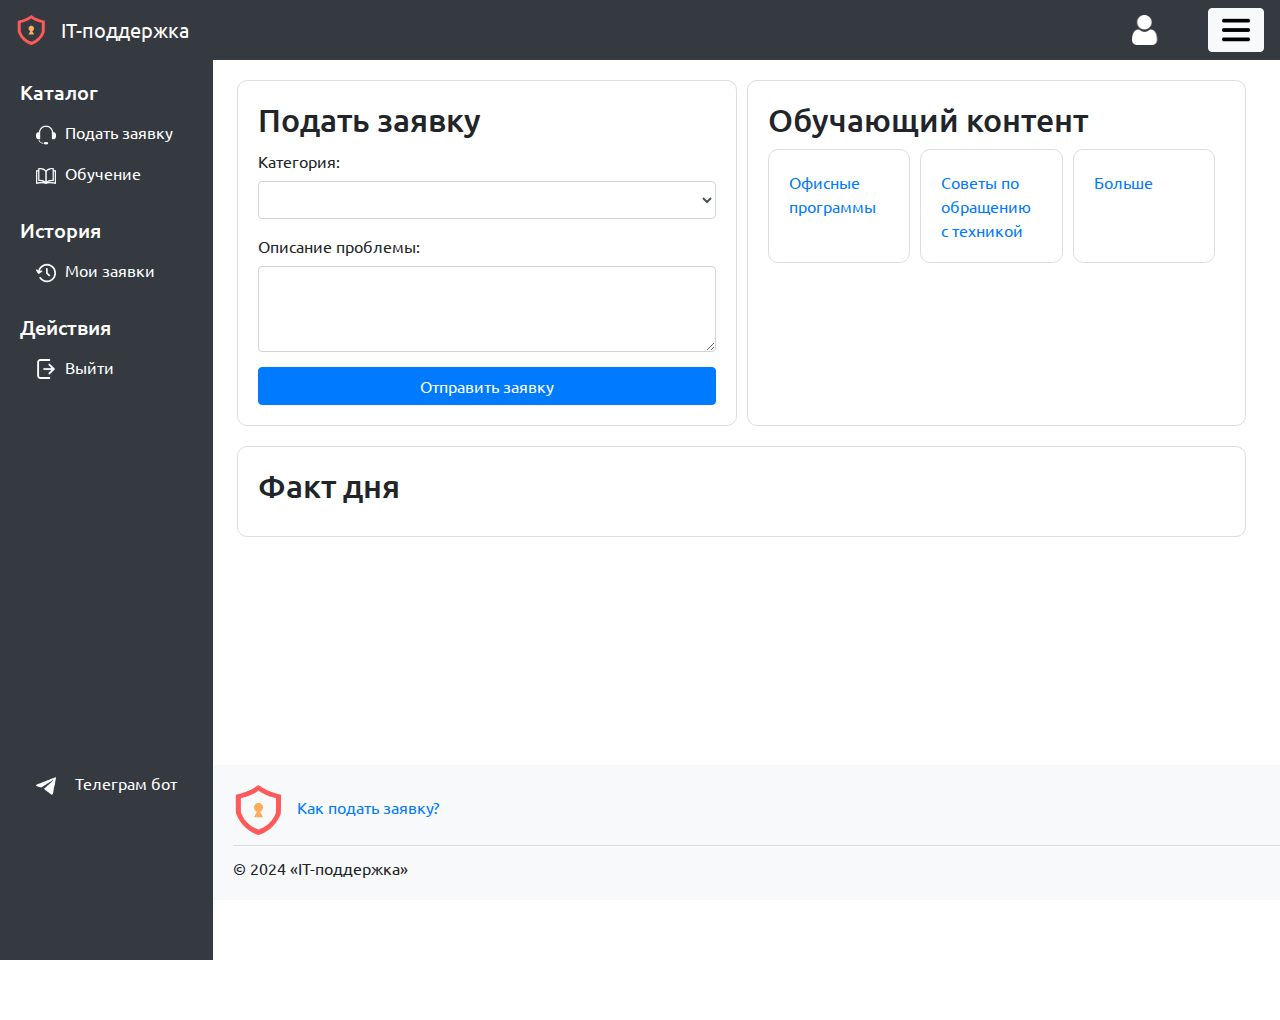
<file: index.html>
<!DOCTYPE html>
<html lang="ru">

<head>
    <meta charset="UTF-8">
    <meta name="viewport" content="width=device-width, initial-scale=1, shrink-to-fit=no">
    <link rel="icon" href="images/itlogo.ico" type="image/x-icon">
    <title>IT-Поддержка</title>
    <!-- Подключаем Bootstrap CSS -->
    <link rel="stylesheet" href="https://stackpath.bootstrapcdn.com/bootstrap/4.5.2/css/bootstrap.min.css">

    <style>
        @import url('https://fonts.googleapis.com/css2?family=Ubuntu:ital,wght@0,300;0,400;0,500;0,700;1,300;1,400;1,500;1,700&display=swap');

        body {
            font-family: "Ubuntu", sans-serif;
            margin-bottom: 60px;
        }

        #sidebar,
        #content {
            padding: 20px;
        }

        #sidebar {
            z-index: 0;
            /* Уменьшаем z-index для бокового меню */
        }


        #content {
            padding: 20px;
            margin-bottom: -60px;
            /* Выберите подходящее значение отрицательного отступа */
        }


        #content {
            margin-bottom: -60px;
            /* Выберите подходящее значение отрицательного отступа */
        }

        #sidebar {
            background-color: #343a40;
            color: #fff;
            height: 100vh;
            z-index: 1;
        }

        #sidebar a {
            color: #fff;
            text-decoration: none;
        }

        .tile-container {
            display: flex;
            justify-content: space-between;
            margin-bottom: 20px;
        }

        .tile {
            flex: 1;
            border: 1px solid #ddd;
            padding: 20px;
            margin-right: 10px;
            border-radius: 10px;
            transition: background-color 0.3s ease-in-out;
        }

        .tile:hover {
            background-color: #f8f9fa;
        }

        .tile h2 {
            margin-bottom: 10px;
        }

        .tile form {
            display: flex;
            flex-direction: column;
        }

        .tile .form-group {
            margin-bottom: 15px;
        }

        .tile .btn-primary {
            width: 100%;
        }

        #navbarNav {
            display: flex;
            align-items: center;
        }

        .navbar-brand img {
            margin-right: 10px;
        }

        #quickActionBtn {
            margin-left: 20px;
        }

        .quick-action-modal {
            margin-top: 60px;
        }

        .quick-action-modal .modal-dialog {
            width: 250px;
        }

        .quick-action-modal .modal-content {
            padding: 15px;
        }

        footer {
            text-align: center;
            padding: 20px;
            background-color: #f8f9fa;
            position: fixed;
            bottom: 0;
            width: 100%;
            z-index: 1;
        }

        .footer-logo img {
            width: 30px;
            height: 30px;
            margin-right: 10px;
        }

        .footer-text {
            margin-bottom: 0;
        }

        .social-logo img {
            width: 30px;
            height: 30px;
            margin-right: 10px;
        }

        .footer-logo-big img {
            width: 50px;
            height: 50px;
            margin-right: 10px;
        }

        .footer-separator {
            border-top: 1px solid #ddd;
            margin: 10px 0;
        }

        footer {
            margin-left: -24px;
            text-align: left;
        }

        .modal-h {
            margin-top: 40px;
            text-align: center;
            margin-left: 10px;
        }

        .service {
            margin-top: 23.5rem;
        }

        .service_img {
            margin-right: 10px;
        }

        .nav-item span {
            margin-left: 5px;
        }

        .modal-body img {
            align-items: center;
            display: block;
            margin: auto;
        }

        .modal-body p {
            text-align: center;
        }

        #quickActionModal .list-group-item {
            margin: 5px;
            /* Отступ между элементами */
            border-radius: 5px;
            background-color: #f8f9fa;
            /* Цвет фона */
        }

        .modal-dialog h7 {
            margin-left: 10px;
        }

        .inq {
            min-width: 45%;
        }

        .cont {
            min-width: 45%;
        }

        .fact {
            min-width: 40%;
        }

        .tile-container {
            display: flex;
            flex-wrap: wrap;
        }

        .tile.fact {
            width: 100%;
            margin-top: 20px;
        }

        .next-fact-btn {
            float: right;
            margin-top: 1%;
        }

        .fact-content {
            font-size: 18px;
        }
        
    </style>
</head>

<body>

    <!-- Панель навигации -->
    <nav class="navbar navbar-expand-lg navbar-dark bg-dark">
        <a class="navbar-brand" href="index.html">
            <img src="/images/itlogo.svg" width="30" height="30" class="d-inline-block align-top" alt="Logo">
            IT-поддержка
        </a>

        <div class="collapse navbar-collapse justify-content-end" id="navbarNav">
            <a class="navbar-brand" href="#">
                <img src="/images/user.png" width="30" height="30" class="d-inline-block align-top" alt="Logo">
            </a>
            <button class="btn btn-light" id="quickActionBtn" data-toggle="modal" data-target="#quickActionModal">
                <img src="/images/more.png" width="30" height="30" class="d-inline-block align-top">
            </button>
        </div>
    </nav>

    <!-- Модальное окно для быстродействия -->
    <div class="modal fade" id="quickActionModal" tabindex="-1" role="dialog" aria-labelledby="quickActionModalLabel"
        aria-hidden="true">
        <div class="modal-dialog" role="document">
            <div class="modal-content">
                <div class="modal-header">
                    <h5 class="modal-title" id="quickActionModalLabel">Каталог действий</h5>
                    <button type="button" class="close" data-dismiss="modal" aria-label="Close">
                        <span aria-hidden="true">&times;</span>
                    </button>
                </div>
                <div class="modal-body">
                    <h7 class="modal-h">Действия</h7>
                    <ul class="list-group">
                        <li class="list-group-item"><a href="podatZayavku.html">Подать заявку</a></li>
                        <li class="list-group-item"><a href="content.html">Обучающий контент</a></li>
                    </ul>

                    <h7 class="modal-h">История</h7>
                    <ul class="list-group">
                        <li class="list-group-item"><a href="moiZayavki.html">Мои заявки</a></li>
                    </ul>
                    <h7 class="modal-h">Действия</h7>
                    <ul class="list-group">
                        <li class="list-group-item" id="logout"><a href="#">Выйти</a></li>
                    </ul>


                </div>
            </div>
        </div>
    </div>

    <div class="container-fluid">
        <div class="row">
            <!-- Боковое меню -->
            <nav id="sidebar" class="col-md-3 col-lg-2 d-md-block bg-dark sidebar">
                <div class="sidebar-sticky">
                    <h5>Каталог</h5>
                    <ul class="nav flex-column">
                        <li class="nav-item">
                            <a class="nav-link" href="podatZayavku.html">
                                <img src="/images/support.png" alt="Application Icon" width="20" height="20">
                                <span>Подать заявку</span>
                            </a>
                        </li>
                        <li class="nav-item">
                            <a class="nav-link" href="content.html">
                                <img src="/images/books.png" alt="Content Icon" lass="service_img" width="20"
                                    height="20">
                                <span>Обучение</span>
                            </a>
                        </li>
                    </ul>
                    <br>
                    <h5>История</h5>
                    <ul class="nav flex-column">
                        <li class="nav-item">
                            <a class="nav-link" href="moiZayavki.html">
                                <img src="/images/history.png" alt="Application Icon" lass="service_img" width="20"
                                    height="20">
                                <span>Мои заявки</span>
                            </a>
                        </li>
                    </ul>
                    <br>
                    <h5>Действия</h5>
                    <ul class="nav flex-column">
                        <li class="nav-item" id="logout">
                            <a class="nav-link" href="#">
                                <img src="/images/logout.png" alt="Application Icon" lass="service_img" width="20"
                                    height="20">
                                <span>Выйти</span>
                            </a>
                        </li>
                    </ul>

                    <div class="service">
                        <ul class="nav flex-column">
                            <li class="nav-item" id="telegram">
                                <!-- Добавляем атрибут data-toggle и data-target для вызова модального окна -->
                                <a class="nav-link" href="#" data-toggle="modal" data-target="#telegramModal">
                                    <img src="/images/telegram.png" alt="Application Icon" class="service_img"
                                        width="20" height="20">
                                    <span>Телеграм бот</span>
                                </a>
                            </li>
                        </ul>
                    </div>

                </div>
            </nav>

            <main role="main" class="col-md-9 ml-sm-auto col-lg-10 px-md-4" id="content">
                <div class="tile-container">
                    <div class="tile inq">
                        <form id="inquiryForm">
                            <h2>Подать заявку</h2>
                            <div class="form-group">
                                <label for="category">Категория:</label>
                                <select class="form-control" id="category" name="category" required>
                                    <!-- Опции категорий будут добавлены динамически с помощью JavaScript -->
                                </select>
                            </div>
                            <div class="form-group">
                                <label for="description">Описание проблемы:</label>
                                <textarea class="form-control" id="description" name="description" rows="3"
                                    required></textarea>
                            </div>
                            <button type="submit" class="btn btn-primary">Отправить заявку</button>
                        </form>
                    </div>

                    <div class="tile cont">
                        <h2>Обучающий контент</h2>
                        <div class="tile-container">
                            <div class="tile">
                                <a href="content.html">Офисные программы</a>
                            </div>
                            <div class="tile">
                                <a href="content.html">Советы по обращению с техникой</a>
                            </div>
                            <div class="tile">
                                <a href="content.html">Больше</a>
                            </div>
                        </div>
                    </div>

                    <div class="tile fact">
                        <h2>Факт дня</h2>
                        <div class="fact-content">
                            <!-- Здесь будет выводиться факт -->
                        </div>
                        <!-- <button class="btn btn-primary next-fact-btn">Следующий факт</button> -->
                    </div>

                    <footer>
                        <div class="footer-logo-big">
                            <img src="/images/itlogo.svg" alt="IT-поддержка">
                            <a href="kakPodatZayavku.html">Как подать заявку?</a>
                        </div>
                        <hr class="footer-separator">
                        <p class="footer-text">© 2024 «IT-поддержка»</p>
                    </footer>

                </div>
            </main>
        </div>
    </div>

    <!-- Модальное окно для QR-кода -->
    <div class="modal fade" id="telegramModal" tabindex="-1" role="dialog" aria-labelledby="telegramModalLabel"
        aria-hidden="true">
        <div class="modal-dialog" role="document">
            <div class="modal-content">
                <div class="modal-header">
                    <h5 class="modal-title" id="telegramModalLabel">Телеграм бот</h5>
                    <button type="button" class="close" data-dismiss="modal" aria-label="Close">
                        <span aria-hidden="true">&times;</span>
                    </button>
                </div>
                <div class="modal-body">
                    <!-- Вставьте изображение с QR-кодом здесь -->
                    <img src="/images/qr.jpg" alt="Telegram QR Code" width="300" height="300">
                    <!-- Ссылка на телеграм бота -->
                    <p>Сканируйте QR-код или перейдите по <a href="https://t.me/+bvxKRrGHxlphNGMy"
                            target="_blank">ссылке</a></p>
                </div>
            </div>
        </div>
    </div>

    <script src="https://code.jquery.com/jquery-3.5.1.min.js"></script>
    <script>
        // Функция для получения токена пользователя
        function getUserToken() {
            console.log(localStorage.getItem('userToken'));
            return localStorage.getItem('userToken');
            // return "eyJhbGciOiJIUzI1NiIsInR5cCI6IkpXVCJ9.eyJpZCI6ImU2Y2IxNjI2LTE2NjEtNDgxMC05Y2FhLTJlN2Y1YmViMmIyMyIsInJvbGUiOiJVc2VyIiwiaWF0IjoxNzExMjk4OTI1LCJleHAiOjE3MTEzMDI1MjV9.GWfCtPGIDasOhWmZ46toaV8_HXtOVdGtlruTu6KrpbA";
        }

        $(document).ready(function () {
            // Загрузка значений категорий из API и добавление их в выпадающий список
            $.ajax({
                url: "http://localhost:3000/inquiry/category",
                type: "GET",
                headers: {
                    "Authorization": "Bearer " + getUserToken()
                },
                success: function (data) {
                    var categorySelect = $("#category");
                    $.each(data, function (key, value) {
                        // Преобразуем значение категории в русский язык
                        var russianCategory = getCategoryName(key);
                        categorySelect.append("<option value='" + key + "'>" + russianCategory + "</option>");
                    });
                },
                error: function (xhr, status, error) {
                    console.error("Failed to fetch categories:", error);
                }
            });

            function getCategoryName(category) {
                switch (category) {
                    case "WebsiteError":
                        return "Сбой работы страниц на сайте";
                    case "ApplicationError":
                        return "Сбой работы в мобильном приложении";
                    case "Analytic":
                        return "Создать или изменить аналитический отчет";
                    case "WebsiteQuestion":
                        return "Вопрос по работе сайта";
                    case "ApplicationQuestion":
                        return "Вопрос по работе мобильного приложения";
                    case "NewFeature":
                        return "Нужна новая функция";
                    case "Other":
                        return "Прочие вопросы";
                    default:
                        return category;
                }
            }

            // Обработчик отправки формы
            $("#inquiryForm").submit(function (event) {
                event.preventDefault(); // Предотвращаем стандартное поведение отправки формы

                // Получаем значения полей формы
                var category = $("#category").val();
                var description = $("#description").val();

                // Отправляем запрос на создание заявки
                $.ajax({
                    url: "http://localhost:3000/inquiry",
                    type: "POST",
                    headers: {
                        "Authorization": "Bearer " + getUserToken(),
                        "Content-Type": "application/json"
                    },
                    data: JSON.stringify({
                        "category": category,
                        "content": description
                    }),
                    success: function (response) {
                        alert("Заявка успешно создана:", response);
                    },
                    error: function (xhr, status, error) {
                        console.error("Failed to create inquiry:", error);
                    }
                });
            });
            $(document).ready(function () {
                // Обработчик клика на элемент списка "Выйти"
                $('#logout').click(function (event) {
                    event.preventDefault();

                    // Отправляем запрос на выход из аккаунта
                    $.ajax({
                        url: 'http://localhost:3000/auth/logout',
                        type: 'POST',
                        headers: {
                            "Authorization": "Bearer " + getUserToken()
                        },
                        success: function (response) {
                            // Перенаправляем пользователя на страницу авторизации
                            window.location.href = 'login.html';
                        },
                        error: function (xhr, status, error) {
                            console.error("Failed to logout:", error);
                        }
                    });
                });
            });


            $(document).ready(function () {
                // Обработчик клика на ссылку "Выйти"
                $('#logout a').click(function (event) {
                    event.preventDefault();

                    // Отправляем запрос на выход из аккаунта
                    $.ajax({
                        url: 'http://localhost:3000/auth/logout',
                        type: 'POST',
                        headers: {
                            "Authorization": "Bearer " + getUserToken()
                        },
                        success: function (response) {
                            // Перенаправляем пользователя на страницу авторизации
                            window.location.href = 'login.html';
                        },
                        error: function (xhr, status, error) {
                            console.error("Failed to logout:", error);
                        }
                    });
                });
            });

        });


        $(document).ready(function () {
            // Проверяем, является ли пользователь администратором
            var userRole = localStorage.getItem('userRole');
            if (userRole === 'Admin') {
                // Если пользователь администратор, то добавляем обработчик клика на иконку пользователя
                $('.navbar-brand img').click(function () {
                    window.location.href = 'AdminPanel.html';
                });
            }
        });

        // Функция для перенаправления на страницу login.html
        function redirectToLogin() {
            window.location.href = 'login.html';
        }

        // Обработчик ошибки AJAX-запроса
        $(document).ajaxError(function (event, xhr, settings, error) {
            // Проверяем, если ошибка "Unauthorized", то перенаправляем на страницу login.html
            if (xhr.status === 401) {
                console.error('Unauthorized: Redirecting to login page');
                redirectToLogin();
            }
        });

    </script>

    <script defer>

        
        $(document).ready(function () {
            var apiKey = 'pQuIZTTtL/FnFWzcsI78yA==UG66L5OXr8ZSAIuT';

            async function loadFact() {
                try {
                    const response = await fetch('https://api.api-ninjas.com/v1/facts', {
                        headers: {
                            'X-Api-Key': apiKey // Используйте ваш API ключ здесь
                        }
                    });
                    const result = await response.json();

                    // Проверяем, что результат не пустой и содержит факт
                    if (result && result.length > 0 && result[0].fact) {
                        const fact = result[0].fact;

                        // Переводим факт на русский язык
                        const translatedFact = await translateText(fact);

                        // Выводим переведенный факт
                        $('.fact-content').text(translatedFact);
                    } else {
                        console.error('Error: Fact not found in response');
                    }
                } catch (error) {
                    console.error('Error loading fact:', error);
                }
            }


            // Функция для перевода текста
            async function translateText(text) {
                const langpair = 'en|ru'; // Переводим с английского на русский
                try {
                    const response = await fetch(`https://api.mymemory.translated.net/get?q=${encodeURIComponent(text)}&langpair=${langpair}`);
                    const data = await response.json();
                    return data.responseData.translatedText;
                } catch (error) {
                    console.error('Error translating text:', error);
                    return text; // Возвращаем исходный текст в случае ошибки
                }
            }

            // Загрузка факта при загрузке страницы
            loadFact();

            // Обработчик клика по кнопке "Следующий факт"
            $('.next-fact-btn').click(function () {
                loadFact(); // Загружаем новый факт при клике
            });

            // Обработчик клика по контейнеру "Факт дня"
            $('.tile.fact').click(function () {
                loadFact(); // Загружаем новый факт при клике на контейнер
            });

        });

    </script>

    <!-- Подключаем Bootstrap JS -->
    <script src="https://cdn.jsdelivr.net/npm/@popperjs/core@2.9.3/dist/umd/popper.min.js"></script>
    <script src="https://stackpath.bootstrapcdn.com/bootstrap/4.5.2/js/bootstrap.min.js"></script>

</body>

</html>
</file>
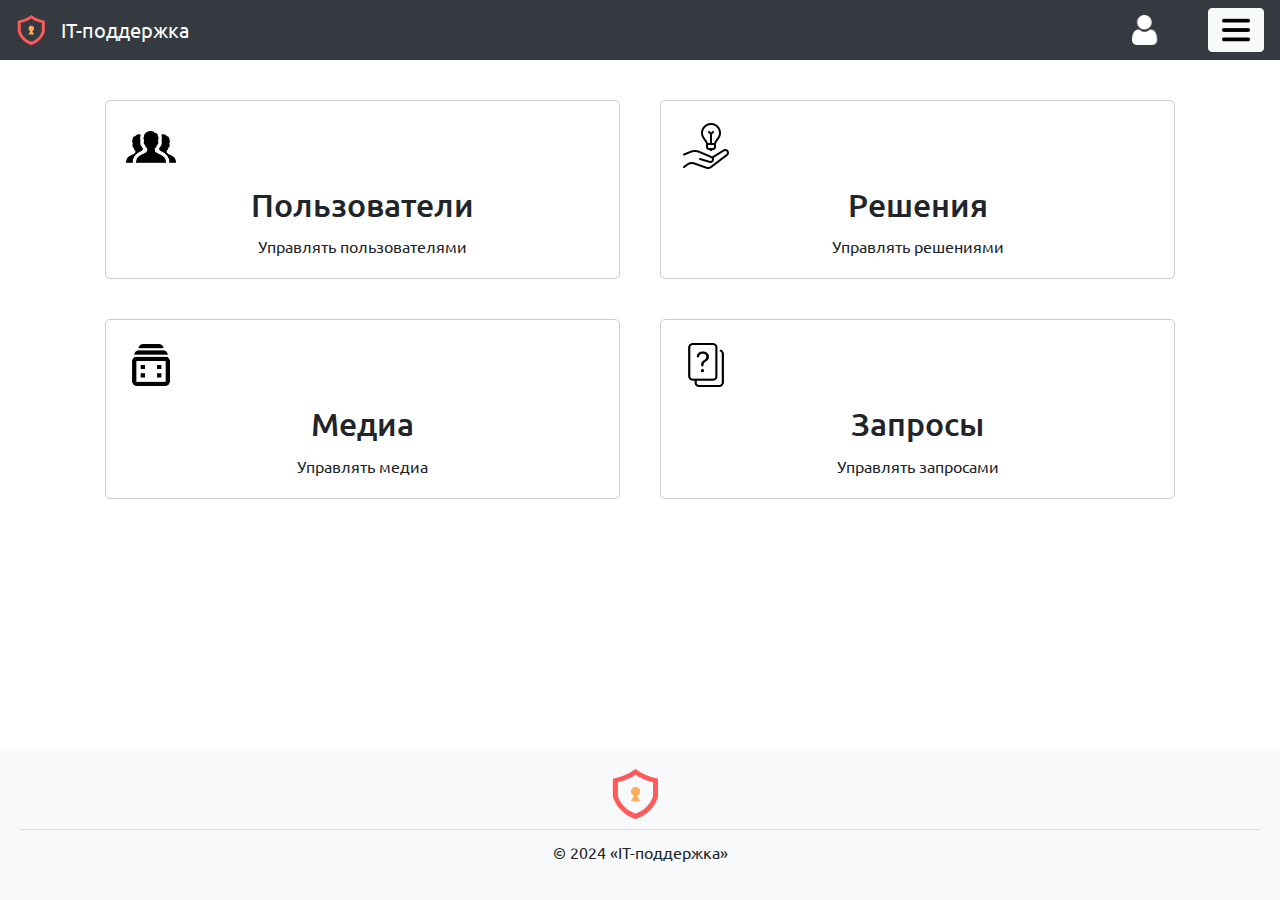
<file: AdminPanel.html>
<!DOCTYPE html>
<html lang="ru">

<head>
    <meta charset="UTF-8">
    <meta name="viewport" content="width=device-width, initial-scale=1, shrink-to-fit=no">
    <link rel="icon" href="images/itlogo.ico" type="image/x-icon">
    <title>IT-Поддержка</title>
    <!-- Подключаем Bootstrap CSS -->
    <link rel="stylesheet" href="https://stackpath.bootstrapcdn.com/bootstrap/4.5.2/css/bootstrap.min.css">

    <style>
        @import url('https://fonts.googleapis.com/css2?family=Ubuntu:ital,wght@0,300;0,400;0,500;0,700;1,300;1,400;1,500;1,700&display=swap');


        body {
            font-family: "Ubuntu", sans-serif;
            margin-bottom: 60px;
        }

        #sidebar,
        #content {
            padding: 20px;
        }

        #sidebar {
            z-index: 0;
            /* Уменьшаем z-index для бокового меню */
        }

        #content {
            padding: 20px;
            margin-bottom: -60px;
        }

        #sidebar {
            background-color: #343a40;
            color: #fff;
            height: 100vh;
            z-index: 1;
        }

        #sidebar a {
            color: #fff;
            text-decoration: none;
        }

        .tile-container {
            display: flex;
            justify-content: space-between;
            margin-bottom: 20px;
        }

        .tile {
            margin-left: auto;
            margin-right: auto;
            margin-top: 8%;
            max-width: 700px;
            flex: 1;
            border: 1px solid #ddd;
            padding: 20px;
            border-radius: 10px;
            transition: background-color 0.3s ease-in-out;
            display: flex;
            flex-direction: column;
            align-items: center;
            justify-content: center;
        }

        .tile:hover {
            background-color: #f8f9fa;
        }

        .tile h2 {
            margin-bottom: 10px;
        }

        .tile p {
            margin-bottom: 20px;
        }

        .tile form {
            display: flex;
            flex-direction: column;
            width: 100%;
        }

        .tile .form-group {
            margin-bottom: 15px;
        }

        .tile .btn-primary {
            width: 100%;
        }

        #navbarNav {
            display: flex;
            align-items: center;
        }

        .navbar-brand img {
            margin-right: 10px;
        }

        #quickActionBtn {
            margin-left: 20px;
        }

        .quick-action-modal {
            margin-top: 60px;
        }

        .quick-action-modal .modal-dialog {
            width: 250px;
        }

        .quick-action-modal .modal-content {
            padding: 15px;
        }

        footer {
            text-align: center;
            padding: 20px;
            background-color: #f8f9fa;
            position: fixed;
            bottom: 0;
            width: 100%;
            z-index: 1;
        }

        .footer-logo-big img {
            width: 50px;
            height: 50px;
            margin-right: 10px;
        }

        .footer-separator {
            border-top: 1px solid #ddd;
            margin: 10px 0;
        }

        .card {
            width: 300px;
            margin: 20px;
            padding: 20px;
            border: 1px solid #ccc;
            border-radius: 5px;
            text-align: center;
            cursor: pointer;
            transition: box-shadow 0.3s ease-in-out;
        }

        .card:hover {
            box-shadow: 0 0 10px rgba(0, 0, 0, 0.2);
        }

        .container {
            display: flex;
            /* Изменение выравнивания элементов по верхнему краю */
            flex-wrap: wrap;
            margin-top: 20px;
            justify-content: space-between;
            /* Распределение элементов равномерно по контейнеру */
            align-items: flex-start;
            /* Выравнивание элементов по верхнему краю */

        }

        .card {
            flex-basis: calc(50% - 40px);
            /* Определяем начальный размер элемента */
            margin-bottom: 20px;
            /* Добавляем отступ снизу для разделения на два ряда */
            padding: 20px;
            border: 1px solid #ccc;
            border-radius: 5px;
            text-align: center;
            cursor: pointer;
            transition: box-shadow 0.3s ease-in-out;
            box-sizing: border-box;
            /* Учитываем padding и border в размере элемента */
        }

        @media (max-width: 768px) {
            .card {
                flex-basis: calc(100% - 40px);
                /* Для мобильных устройств карточки будут занимать всю ширину */
            }
        }

        .card:hover {
            box-shadow: 0 0 10px rgba(0, 0, 0, 0.2);
        }

        .card-icon {
            width: 50px;
            height: 50px;
            margin-bottom: 15px;
        }

        .card-content h2 {
            margin-bottom: 10px;
        }

        .card-content p {
            margin-bottom: 0;
        }

        #quickActionModal .list-group-item {
            margin: 5px;
            /* Отступ между элементами */
            border-radius: 5px;
            background-color: #f8f9fa;
            /* Цвет фона */
        }

        .modal-dialog h7 {
            margin-left: 10px;
        }
    </style>
</head>

<body>

    <!-- Панель навигации -->
    <nav class="navbar navbar-expand-lg navbar-dark bg-dark">
        <a class="navbar-brand" href="index.html">
            <img src="/images/itlogo.svg" width="30" height="30" class="d-inline-block align-top" alt="Logo">
            IT-поддержка
        </a>

        <div class="collapse navbar-collapse justify-content-end" id="navbarNav">
            <a class="navbar-brand" href="#">
                <img src="/images/user.png" width="30" height="30" class="d-inline-block align-top" alt="Logo">
            </a>
            <button class="btn btn-light" id="quickActionBtn" data-toggle="modal" data-target="#quickActionModal">
                <img src="/images/more.png" width="30" height="30" class="d-inline-block align-top">
            </button>
        </div>
    </nav>

    <!-- Модальное окно для быстродействия -->
    <div class="modal fade" id="quickActionModal" tabindex="-1" role="dialog" aria-labelledby="quickActionModalLabel"
        aria-hidden="true">
        <div class="modal-dialog" role="document">
            <div class="modal-content">
                <div class="modal-header">
                    <h5 class="modal-title" id="quickActionModalLabel">Каталог действий</h5>
                    <button type="button" class="close" data-dismiss="modal" aria-label="Close">
                        <span aria-hidden="true">&times;</span>
                    </button>
                </div>
                <div class="modal-body">
                    <h7 class="modal-h">Действия</h7>
                    <ul class="list-group">
                        <li class="list-group-item"><a href="podatZayavku.html">Подать заявку</a></li>
                        <li class="list-group-item"><a href="content.html">Обучающий контент</a></li>
                    </ul>

                    <h7 class="modal-h">История</h7>
                    <ul class="list-group">
                        <li class="list-group-item"><a href="moiZayavki.html">Мои заявки</a></li>
                    </ul>

                    <h7 class="modal-h">Действия</h7>
                    <ul class="list-group">
                        <li class="list-group-item" id="logout"><a href="#">Выйти</a></li>
                    </ul>
                </div>
            </div>
        </div>
    </div>

    <div class="container">
        <div class="card" onclick="window.location.href='/ManageUsers.html'">
            <img src="images/users.png" alt="Пользователи" class="card-icon">
            <div class="card-content">
                <h2>Пользователи</h2>
                <p>Управлять пользователями</p>
            </div>
        </div>
        <div class="card" onclick="window.location.href='/ManageSolutions.html'">
            <img src="images/solution.png" alt="Решения" class="card-icon">
            <div class="card-content">
                <h2>Решения</h2>
                <p>Управлять решениями</p>
            </div>
        </div>
        <div class="card" onclick="window.location.href='/ManageMedia.html'">
            <img src="images/media.png" alt="Медиа" class="card-icon">
            <div class="card-content">
                <h2>Медиа</h2>
                <p>Управлять медиа</p>
            </div>
        </div>
        <div class="card" onclick="window.location.href='/ManageInquiries.html'">
            <img src="images/inquiries.png" alt="Запросы" class="card-icon">
            <div class="card-content">
                <h2>Запросы</h2>
                <p>Управлять запросами</p>
            </div>
        </div>
    </div>


    <footer>
        <div class="footer-logo-big">
            <img src="/images/itlogo.svg" alt="IT-поддержка">
        </div>
        <hr class="footer-separator">
        <p class="footer-text">© 2024 «IT-поддержка»</p>
    </footer>

    <script src="https://code.jquery.com/jquery-3.5.1.min.js"></script>
    <script>
        // Функция для получения токена пользователя
        function getUserToken() {
            console.log(localStorage.getItem('userToken'));
            return localStorage.getItem('userToken');
        }

        $('#logout').click(function (event) {
            // Предотвращаем стандартное поведение ссылки
            event.preventDefault();

            // Отправляем запрос на выход из аккаунта
            $.ajax({
                url: 'http://localhost:3000/auth/logout',
                type: 'POST',
                headers: {
                    "Authorization": "Bearer " + getUserToken()
                },
                success: function (response) {
                    // Перенаправляем пользователя на страницу авторизации
                    window.location.href = 'login.html';
                },
                error: function (xhr, status, error) {
                    console.error("Failed to logout:", error);
                }
            });
        });

        $(document).ready(function () {
            // Проверяем, является ли пользователь администратором
            var userRole = localStorage.getItem('userRole');
            if (userRole === 'Admin') {
                // Если пользователь администратор, то добавляем обработчик клика на иконку пользователя
                $('.navbar-brand img').click(function () {
                    window.location.href = 'AdminPanel.html';
                });
            }
        });

        // Функция для перенаправления на страницу login.html
        function redirectToLogin() {
            window.location.href = 'login.html';
        }

        // Обработчик ошибки AJAX-запроса
        $(document).ajaxError(function (event, xhr, settings, error) {
            // Проверяем, если ошибка "Unauthorized", то перенаправляем на страницу login.html
            if (xhr.status === 401) {
                console.error('Unauthorized: Redirecting to login page');
                redirectToLogin();
            }
        });
    </script>

    <script src="https://cdn.jsdelivr.net/npm/@popperjs/core@2.9.3/dist/umd/popper.min.js"></script>
    <script src="https://stackpath.bootstrapcdn.com/bootstrap/4.5.2/js/bootstrap.min.js"></script>

</body>

</html>
</file>
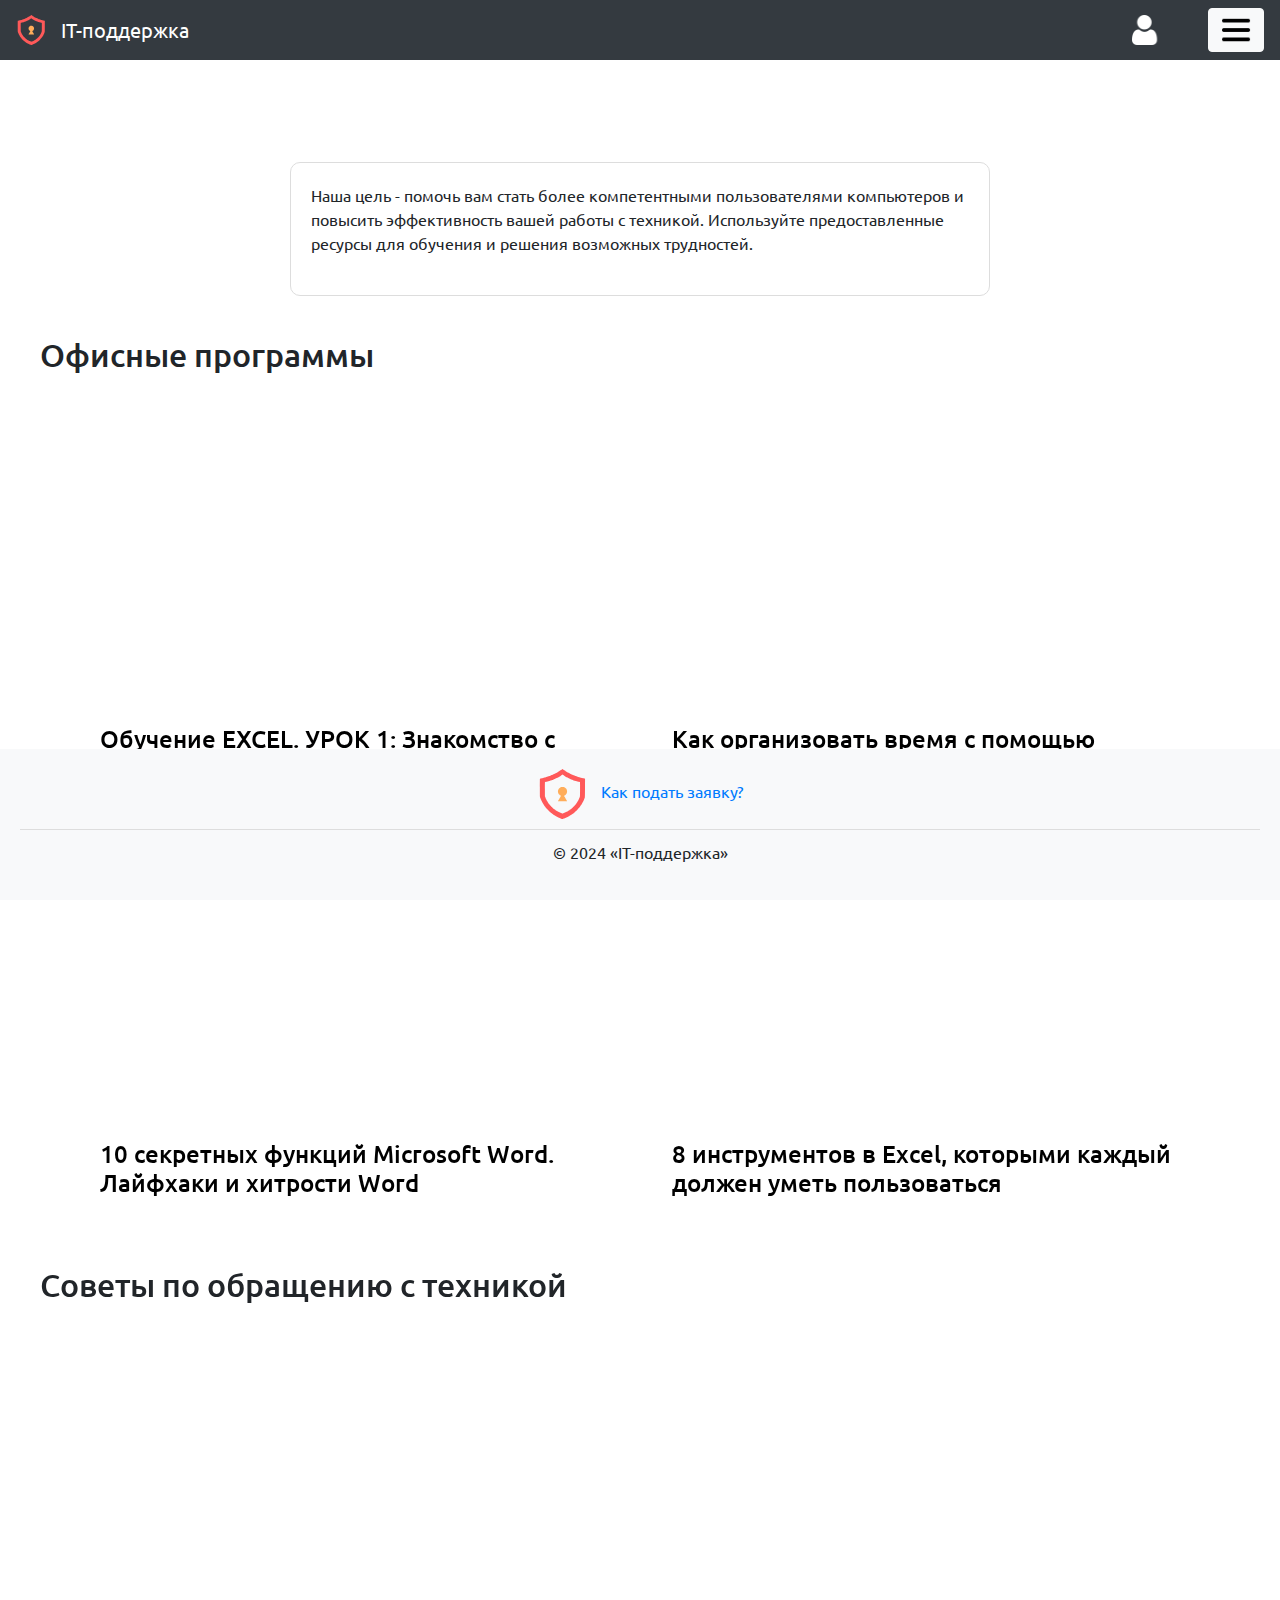
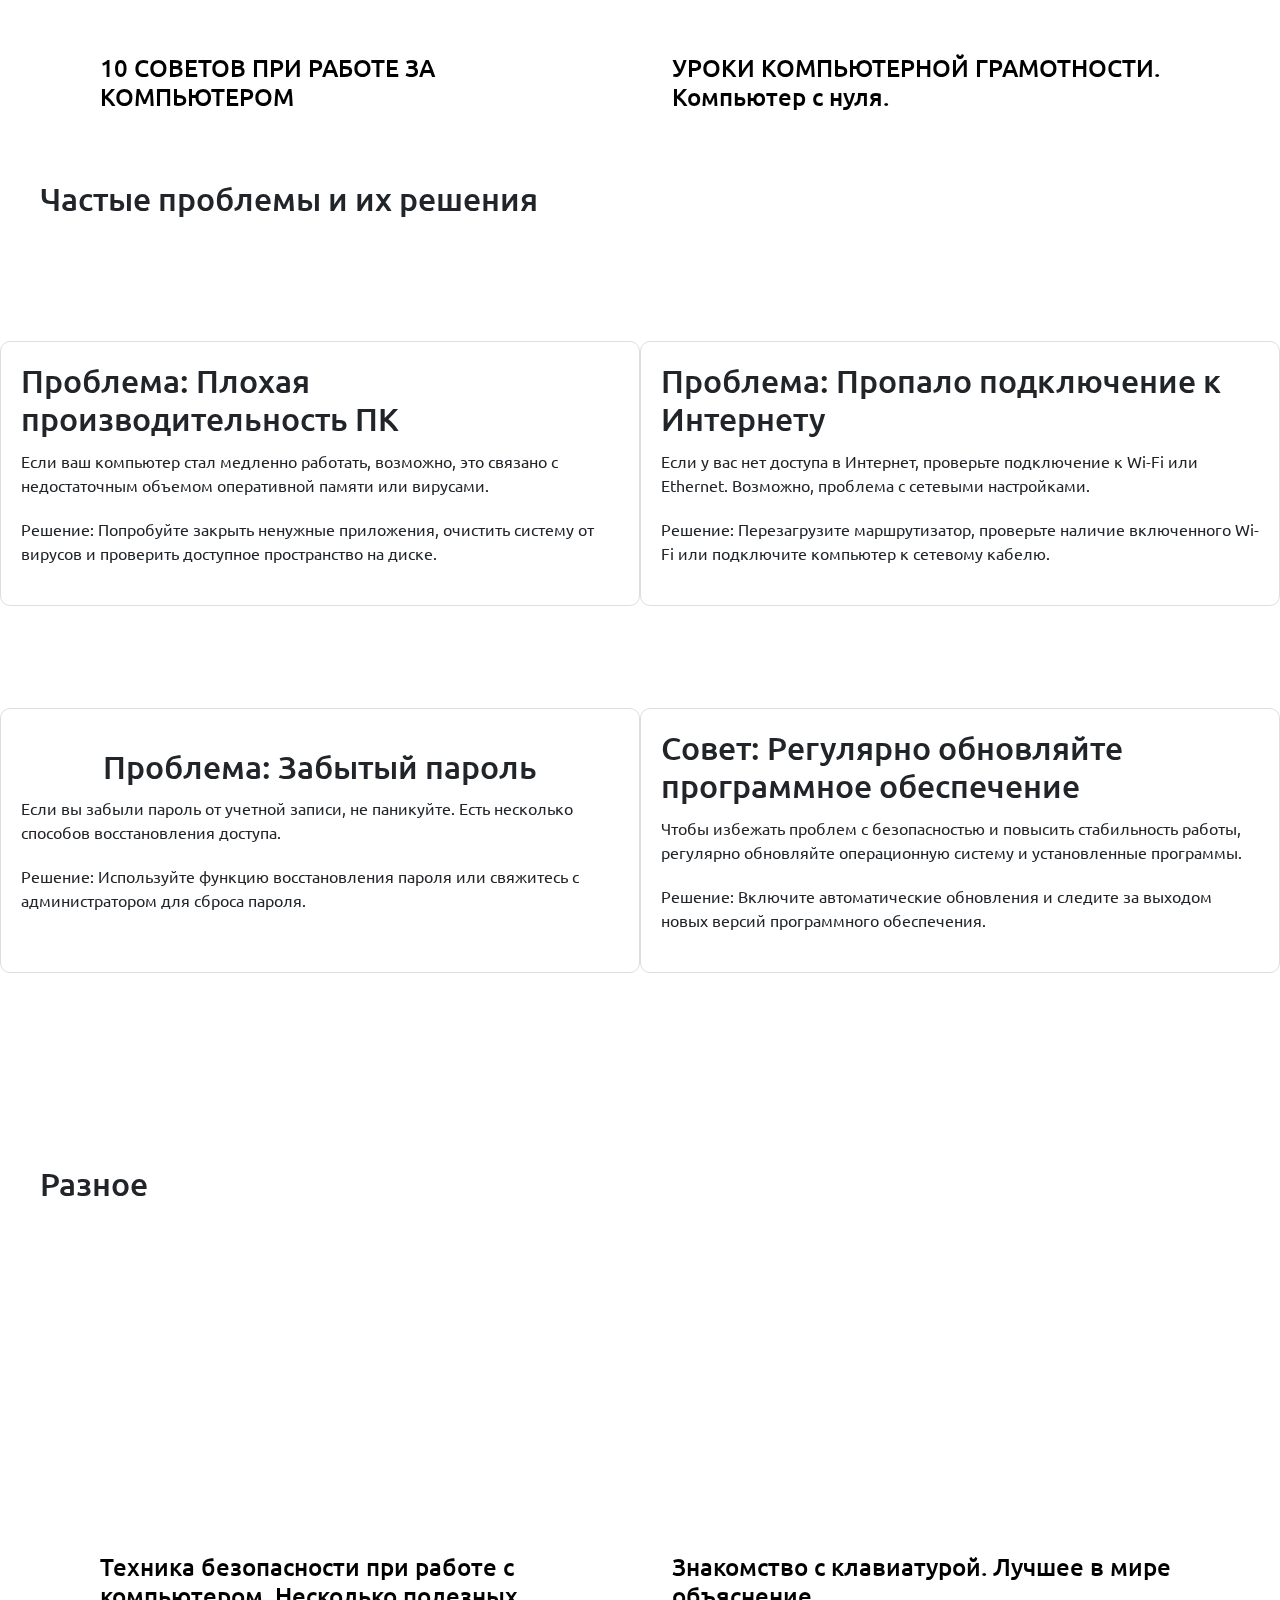
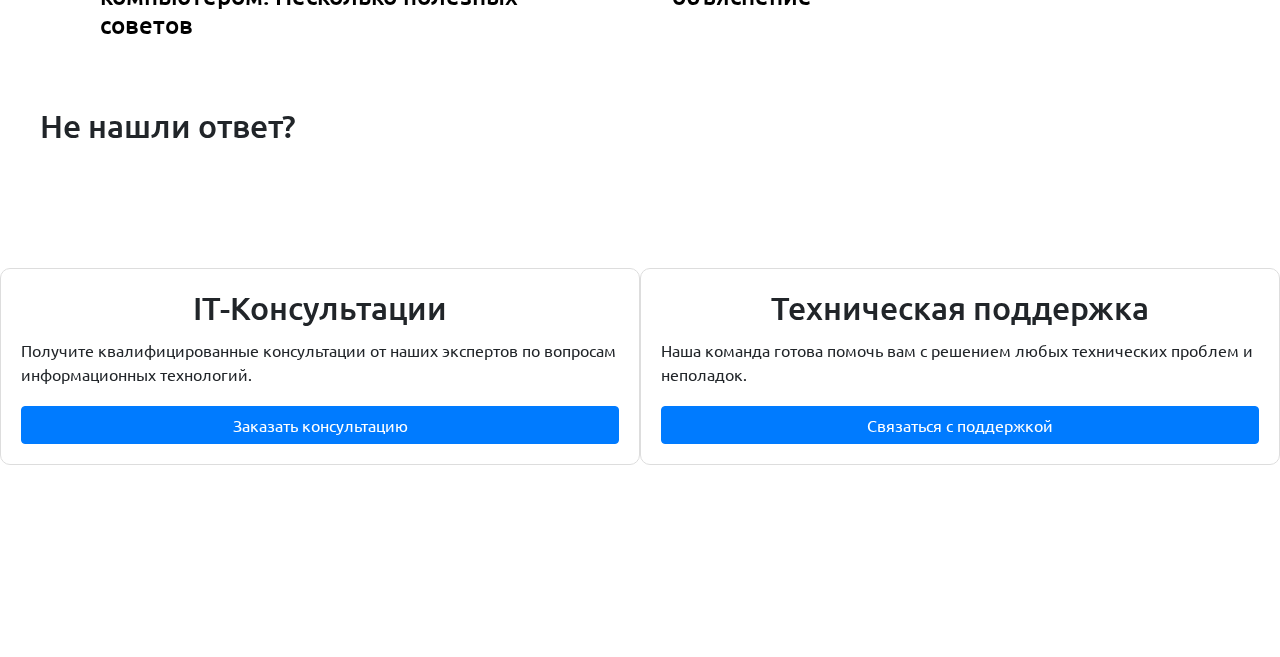
<file: content.html>
<!DOCTYPE html>
<html lang="ru">

<head>
    <meta charset="UTF-8">
    <meta name="viewport" content="width=device-width, initial-scale=1, shrink-to-fit=no">
    <link rel="icon" href="images/itlogo.ico" type="image/x-icon">
    <title>IT-Поддержка</title>
    <!-- Подключаем Bootstrap CSS -->
    <link rel="stylesheet" href="https://stackpath.bootstrapcdn.com/bootstrap/4.5.2/css/bootstrap.min.css">

    <style>
        @import url('https://fonts.googleapis.com/css2?family=Ubuntu:ital,wght@0,300;0,400;0,500;0,700;1,300;1,400;1,500;1,700&display=swap');

        body {
            font-family: "Ubuntu", sans-serif;
            margin-bottom: 60px;
        }

        #sidebar,
        #content {
            padding: 20px;
        }

        #sidebar {
            z-index: 0;
            /* Уменьшаем z-index для бокового меню */
        }

        #content {
            padding: 20px;
            margin-bottom: -60px;
        }

        #sidebar {
            background-color: #343a40;
            color: #fff;
            height: 100vh;
            z-index: 1;
        }

        #sidebar a {
            color: #fff;
            text-decoration: none;
        }

        .tile-container {
            display: flex;
            justify-content: space-between;
        }

        .tile {
            margin-left: auto;
            margin-right: auto;
            margin-top: 8%;
            max-width: 700px;
            flex: 1;
            border: 1px solid #ddd;
            padding: 20px;
            border-radius: 10px;
            transition: background-color 0.3s ease-in-out;
            display: flex;
            flex-direction: column;
            align-items: center;
            justify-content: center;
        }

        .tile:hover {
            background-color: #f8f9fa;
        }

        .tile h2 {
            margin-bottom: 10px;
        }

        .tile p {
            margin-bottom: 20px;
        }

        .tile form {
            display: flex;
            flex-direction: column;
            width: 100%;
        }

        .tile .form-group {
            margin-bottom: 15px;
        }

        .tile .btn-primary {
            width: 100%;
        }

        .video-row {
            display: flex;
            justify-content: space-between;
            margin-bottom: 20px;
        }

        .video {
            max-width: 22%;
            margin-bottom: 20px;
        }

        #navbarNav {
            display: flex;
            align-items: center;
        }

        .navbar-brand img {
            margin-right: 10px;
        }

        #quickActionBtn {
            margin-left: 20px;
        }

        .quick-action-modal {
            margin-top: 60px;
        }

        .quick-action-modal .modal-dialog {
            width: 250px;
        }

        .quick-action-modal .modal-content {
            padding: 15px;
        }

        footer {
            text-align: center;
            padding: 20px;
            background-color: #f8f9fa;
            position: fixed;
            bottom: 0;
            width: 100%;
            z-index: 1;
        }

        .footer-logo-big img {
            width: 50px;
            height: 50px;
            margin-right: 10px;
        }

        .footer-separator {
            border-top: 1px solid #ddd;
            margin: 10px 0;
        }

        .video-row {
            margin-left: 7%;
            margin-right: 7%;
            display: flex;
            justify-content: space-between;
            flex-wrap: wrap;
            margin-bottom: 20px;
        }

        .video {
            max-width: 48%;
            margin-bottom: 20px;
        }

        .row-title {
            margin-top: 40px;
            margin-left: 40px;
            margin-bottom: 20px;
        }

        section {
            margin-bottom: 15%;
        }

        .video-row {
            display: flex;
            justify-content: space-between;
            margin-bottom: 20px;
        }

        .video {
            max-width: 48%;
            margin-bottom: 20px;
            padding: 0 10px;
            /* Добавляем отступы по бокам */
            box-sizing: border-box;
            /* Учитываем padding в размере элемента */
            color: black;
        }

        .video h4 {
            margin-top: 10px;
            /* Отступ от видео до названия */
        }

        #quickActionModal .list-group-item {
        margin: 5px; /* Отступ между элементами */
        border-radius: 5px;
        background-color: #f8f9fa; /* Цвет фона */
    }
    </style>
</head>

<body>

    <!-- Панель навигации -->
    <nav class="navbar navbar-expand-lg navbar-dark bg-dark">
        <a class="navbar-brand" href="index.html">
            <img src="/images/itlogo.svg" width="30" height="30" class="d-inline-block align-top" alt="Logo">
            IT-поддержка
        </a>

        <div class="collapse navbar-collapse justify-content-end" id="navbarNav">
            <a class="navbar-brand" href="#">
                <img src="/images/user.png" width="30" height="30" class="d-inline-block align-top" alt="Logo">
            </a>
            <button class="btn btn-light" id="quickActionBtn" data-toggle="modal" data-target="#quickActionModal">
                <img src="/images/more.png" width="30" height="30" class="d-inline-block align-top">
            </button>
        </div>
    </nav>

    <!-- Модальное окно для быстродействия -->
    <div class="modal fade" id="quickActionModal" tabindex="-1" role="dialog" aria-labelledby="quickActionModalLabel"
        aria-hidden="true">
        <div class="modal-dialog" role="document">
            <div class="modal-content">
                <div class="modal-header">
                    <h5 class="modal-title" id="quickActionModalLabel">Каталог действий</h5>
                    <button type="button" class="close" data-dismiss="modal" aria-label="Close">
                        <span aria-hidden="true">&times;</span>
                    </button>
                </div>
                <div class="modal-body">
                    <h7 class="modal-h">Действия</h7>
                    <ul class="list-group">
                        <li class="list-group-item"><a href="podatZayavku.html">Подать заявку</a></li>
                        <li class="list-group-item"><a href="content.html">Обучающий контент</a></li>
                    </ul>

                    <h7 class="modal-h">История</h7>
                    <ul class="list-group">
                        <li class="list-group-item"><a href="moiZayavki.html">Мои заявки</a></li>
                    </ul>
                    <h7 class="modal-h">Действия</h7>
                    <ul class="list-group">
                        <li class="list-group-item" id="logout"><a href="#">Выйти</a></li>
                    </ul>
                </div>
            </div>
        </div>
    </div>

    <div class="tile-container">
        <div class="tile">
            <p>Наша цель - помочь вам стать более компетентными пользователями компьютеров и повысить эффективность
                вашей работы с техникой. Используйте предоставленные ресурсы для обучения и решения возможных
                трудностей.</p>
        </div>
    </div>

    <!-- Видео ряд "Офисные программы" -->
    <h2 class="row-title">Офисные программы</h2>
    <div class="video-row">

        <div class="video">
            <iframe width="560" height="315" src="https://www.youtube.com/embed/k-7f3Ch2nUE?si=5V2mVIIRSU3MY4uV"
                title="YouTube video player" frameborder="0"
                allow="accelerometer; autoplay; clipboard-write; encrypted-media; gyroscope; picture-in-picture; web-share"
                allowfullscreen></iframe>
            <h4>Обучение EXCEL. УРОК 1: Знакомство с EXCEL</h4>
        </div>

        <div class="video">
            <iframe width="560" height="315" src="https://www.youtube.com/embed/jcueavdVqHk?si=FASnEZ9gsoICGOew"
                title="YouTube video player" frameborder="0"
                allow="accelerometer; autoplay; clipboard-write; encrypted-media; gyroscope; picture-in-picture; web-share"
                allowfullscreen></iframe>
            <h4>Как организовать время с помощью Microsoft To Do</h4>
        </div>

        <div class="video">
            <iframe width="560" height="315" src="https://www.youtube.com/embed/qYwwHnSRlvo?si=J6nyoEFY8G2DF7PG"
                title="YouTube video player" frameborder="0"
                allow="accelerometer; autoplay; clipboard-write; encrypted-media; gyroscope; picture-in-picture; web-share"
                allowfullscreen></iframe>
            <h4>10 секретных функций Microsoft Word. Лайфхаки и хитрости Word</h4>
        </div>

        <div class="video">
            <iframe width="560" height="315" src="https://www.youtube.com/embed/h3RFPALHcOc?si=RRHDn3ivif_1LQz_"
                title="YouTube video player" frameborder="0"
                allow="accelerometer; autoplay; clipboard-write; encrypted-media; gyroscope; picture-in-picture; web-share"
                allowfullscreen></iframe>
            <h4>8 инструментов в Excel, которыми каждый должен уметь пользоваться</h4>
        </div>

    </div>

    <!-- Видео ряд "Советы по обращению с техникой" -->
    <h2 class="row-title">Советы по обращению с техникой</h2>
    <div class="video-row">
        <div class="video">
            <iframe width="560" height="315" src="https://www.youtube.com/embed/kkL_shE9yxs?si=E1A5tOz--pC7Zk-p"
                title="YouTube video player" frameborder="0"
                allow="accelerometer; autoplay; clipboard-write; encrypted-media; gyroscope; picture-in-picture; web-share"
                allowfullscreen></iframe>
            <h4>10 СОВЕТОВ ПРИ РАБОТЕ ЗА КОМПЬЮТЕРОМ</h4>
        </div>
        <div class="video">
            <iframe width="560" height="315" src="https://www.youtube.com/embed/AjicWIkZO-I?si=U4UZf2KQKzRt2mpD"
                title="YouTube video player" frameborder="0"
                allow="accelerometer; autoplay; clipboard-write; encrypted-media; gyroscope; picture-in-picture; web-share"
                allowfullscreen></iframe>
            <h4>УРОКИ КОМПЬЮТЕРНОЙ ГРАМОТНОСТИ. Компьютер с нуля.</h4>
        </div>
    </div>


    <!-- Секция "Частые проблемы и их решения" -->
    <section>
        <h2 class="row-title">Частые проблемы и их решения</h2>
        <div class="tile-container">

            <div class="tile">
                <h2>Проблема: Плохая производительность ПК</h2>
                <p>Если ваш компьютер стал медленно работать, возможно, это связано с недостаточным объемом оперативной
                    памяти или вирусами.</p>
                <p>Решение: Попробуйте закрыть ненужные приложения, очистить систему от вирусов и проверить доступное
                    пространство на диске.</p>
            </div>

            <div class="tile">
                <h2>Проблема: Пропало подключение к Интернету</h2>
                <p>Если у вас нет доступа в Интернет, проверьте подключение к Wi-Fi или Ethernet. Возможно, проблема с
                    сетевыми настройками.</p>
                <p>Решение: Перезагрузите маршрутизатор, проверьте наличие включенного Wi-Fi или подключите компьютер к
                    сетевому кабелю.</p>
            </div>

        </div>
        <div class="tile-container">

            <div class="tile">
                <h2>Проблема: Забытый пароль</h2>
                <p>Если вы забыли пароль от учетной записи, не паникуйте. Есть несколько способов восстановления
                    доступа.</p>
                <p>Решение: Используйте функцию восстановления пароля или свяжитесь с администратором для сброса пароля.
                </p>
            </div>

            <div class="tile">
                <h2>Совет: Регулярно обновляйте программное обеспечение</h2>
                <p>Чтобы избежать проблем с безопасностью и повысить стабильность работы, регулярно обновляйте
                    операционную систему и установленные программы.</p>
                <p>Решение: Включите автоматические обновления и следите за выходом новых версий программного
                    обеспечения.</p>
            </div>
        </div>
    </section>

    <!-- Видео ряд "Разное" -->
    <h2 class="row-title">Разное</h2>
    <div class="video-row">
        <div class="video">
            <iframe width="560" height="315" src="https://www.youtube.com/embed/9dmreXtnJ6E?si=yHEvYXNyNYkRTMEV"
                title="YouTube video player" frameborder="0"
                allow="accelerometer; autoplay; clipboard-write; encrypted-media; gyroscope; picture-in-picture; web-share"
                allowfullscreen></iframe>
            <h4>Техника безопасности при работе с компьютером. Несколько полезных советов</h4>
        </div>
        <div class="video">
            <iframe width="560" height="315" src="https://www.youtube.com/embed/azdl5q7_LXg?si=E1aHK7oxpHq_xT6y"
                title="YouTube video player" frameborder="0"
                allow="accelerometer; autoplay; clipboard-write; encrypted-media; gyroscope; picture-in-picture; web-share"
                allowfullscreen></iframe>
            <h4>Знакомство с клавиатурой. Лучшее в мире объяснение</h4>
        </div>
    </div>


    <!-- Секция "Наши услуги" -->
    <h2 class="row-title">Не нашли ответ?</h2>
    <section>
        <div class="tile-container">
            <div class="tile">
                <h2>IT-Консультации</h2>
                <p>Получите квалифицированные консультации от наших экспертов по вопросам информационных технологий.</p>
                <a href="podatZayavku.html" class="btn btn-primary">Заказать консультацию</a>
            </div>
            <div class="tile">
                <h2>Техническая поддержка</h2>
                <p>Наша команда готова помочь вам с решением любых технических проблем и неполадок.</p>
                <a href="podatZayavku.html" class="btn btn-primary">Связаться с поддержкой</a>
            </div>
        </div>
    </section>

    <!-- <div class="container">
         Видео ряды будут добавлены динамически с помощью JavaScript 
    </div> -->

    <footer>
        <div class="footer-logo-big">
            <img src="/images/itlogo.svg" alt="IT-поддержка">
            <a href="kakPodatZayavku.html">Как подать заявку?</a>
        </div>
        <hr class="footer-separator">
        <p class="footer-text">© 2024 «IT-поддержка»</p>
    </footer>

    <script src="https://code.jquery.com/jquery-3.5.1.min.js"></script>

    <script>

        // Функция для получения токена пользователя
        function getUserToken() {
            console.log(localStorage.getItem('userToken'));
            return localStorage.getItem('userToken');
            // return "eyJhbGciOiJIUzI1NiIsInR5cCI6IkpXVCJ9.eyJpZCI6ImU2Y2IxNjI2LTE2NjEtNDgxMC05Y2FhLTJlN2Y1YmViMmIyMyIsInJvbGUiOiJVc2VyIiwiaWF0IjoxNzExMjk4OTI1LCJleHAiOjE3MTEzMDI1MjV9.GWfCtPGIDasOhWmZ46toaV8_HXtOVdGtlruTu6KrpbA";
        }
        // Функция для загрузки видео рядов
        function loadVideoRows() {
            $.get('http://localhost:3000/media', function (data) {
                var videosPerRow = 2; // Количество видео в одном ряду
                var videoRows = Math.ceil(data.length / videosPerRow); // Количество видео рядов

                for (var i = 0; i < videoRows; i++) {
                    // Создаем элемент для видео ряда
                    var videoRow = $('<div class="video-row"></div>');

                    // Добавляем видео в текущий ряд
                    for (var j = 0; j < videosPerRow; j++) {
                        var index = i * videosPerRow + j;
                        if (index < data.length) {
                            var video = data[index];
                            var videoContainer = $('<div class="video"></div>');
                            var videoFrame = $('<iframe width="560" height="315" frameborder="0" allow="accelerometer; autoplay; clipboard-write; encrypted-media; gyroscope; picture-in-picture" allowfullscreen></iframe>');
                            var videoTitle = $('<h4></h4>');

                            // Устанавливаем атрибуты и содержимое элементов
                            videoFrame.attr('src', video.src);
                            videoTitle.text(video.title);

                            // Добавляем элементы в контейнер для видео
                            videoContainer.append(videoFrame);
                            videoContainer.append(videoTitle);
                            videoRow.append(videoContainer);
                        }
                    }

                    // Добавляем текущий видео ряд в контейнер
                    $('.container').append(videoRow);
                }
            });
        }

        // Загружаем видео ряды после загрузки страницы
        $(document).ready(function () {
            loadVideoRows();
        });

        $('#logout').click(function (event) {
            // Предотвращаем стандартное поведение ссылки
            event.preventDefault();

            // Отправляем запрос на выход из аккаунта
            $.ajax({
                url: 'http://localhost:3000/auth/logout',
                type: 'POST',
                headers: {
                    "Authorization": "Bearer " + getUserToken()
                },
                success: function (response) {
                    // Перенаправляем пользователя на страницу авторизации
                    window.location.href = 'login.html';
                },
                error: function (xhr, status, error) {
                    console.error("Failed to logout:", error);
                }
            });
        });

        $(document).ready(function () {
            // Проверяем, является ли пользователь администратором
            var userRole = localStorage.getItem('userRole');
            if (userRole === 'Admin') {
                // Если пользователь администратор, то добавляем обработчик клика на иконку пользователя
                $('.navbar-brand img').click(function () {
                    window.location.href = 'AdminPanel.html';
                });
            }
        });

        // Функция для перенаправления на страницу login.html
        function redirectToLogin() {
            window.location.href = 'login.html';
        }

        // Обработчик ошибки AJAX-запроса
        $(document).ajaxError(function (event, xhr, settings, error) {
            // Проверяем, если ошибка "Unauthorized", то перенаправляем на страницу login.html
            if (xhr.status === 401) {
                console.error('Unauthorized: Redirecting to login page');
                redirectToLogin();
            }
        });

    </script>
</body>

<script src="https://cdn.jsdelivr.net/npm/@popperjs/core@2.9.3/dist/umd/popper.min.js"></script>
<script src="https://stackpath.bootstrapcdn.com/bootstrap/4.5.2/js/bootstrap.min.js"></script>

</body>

</html>
</file>
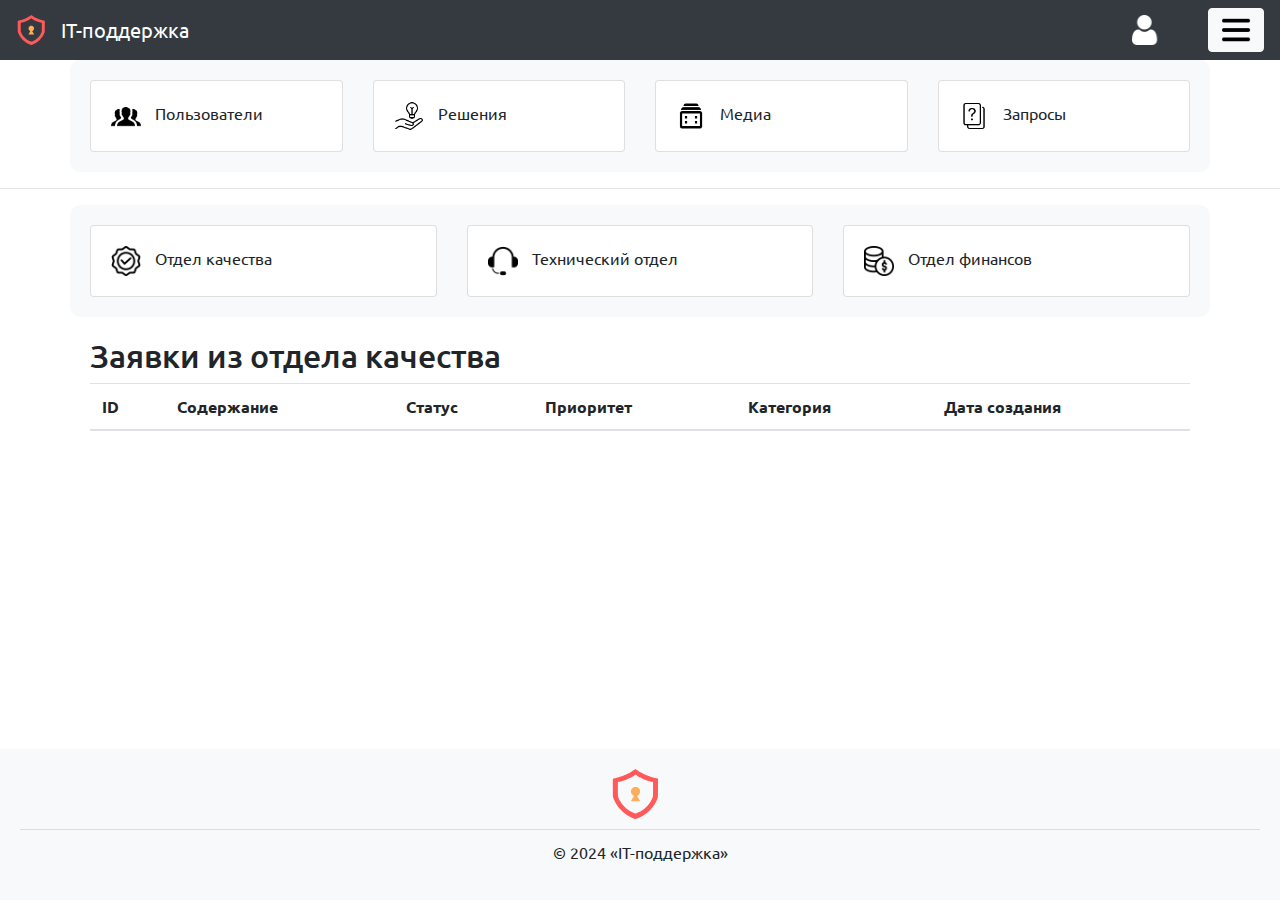
<file: employeeWindow.html>
</html>
<!DOCTYPE html>
<html lang="ru">

<head>
    <meta charset="UTF-8">
    <meta name="viewport" content="width=device-width, initial-scale=1, shrink-to-fit=no">
    <link rel="icon" href="images/itlogo.ico" type="image/x-icon">
    <title>IT-Поддержка</title>
    <!-- Подключаем Bootstrap CSS -->
    <link rel="stylesheet" href="https://stackpath.bootstrapcdn.com/bootstrap/4.5.2/css/bootstrap.min.css">

    <style>
        @import url('https://fonts.googleapis.com/css2?family=Ubuntu:ital,wght@0,300;0,400;0,500;0,700;1,300;1,400;1,500;1,700&display=swap');

        body {
            font-family: "Ubuntu", sans-serif;
            margin-bottom: 60px;
        }

        #sidebar,
        #content {
            padding: 20px;
        }

        #sidebar {
            z-index: 0;
            /* Уменьшаем z-index для бокового меню */
        }

        #content {
            padding: 20px;
            margin-bottom: -60px;
        }

        #sidebar {
            background-color: #343a40;
            color: #fff;
            height: 100vh;
            z-index: 1;
        }

        #sidebar a {
            color: #fff;
            text-decoration: none;
        }

        .tile-container {
            display: flex;
            justify-content: space-between;
            margin-bottom: 20px;
        }

        .tile {
            margin-left: auto;
            margin-right: auto;
            margin-top: 8%;
            max-width: 700px;
            flex: 1;
            border: 1px solid #ddd;
            padding: 20px;
            border-radius: 10px;
            transition: background-color 0.3s ease-in-out;
            display: flex;
            flex-direction: column;
            align-items: center;
            justify-content: center;
        }

        .tile:hover {
            background-color: #f8f9fa;
        }

        .tile h2 {
            margin-bottom: 10px;
        }

        .tile p {
            margin-bottom: 20px;
        }

        .tile form {
            display: flex;
            flex-direction: column;
            width: 100%;
        }

        .tile .form-group {
            margin-bottom: 15px;
        }

        .tile .btn-primary {
            width: 100%;
        }

        #navbarNav {
            display: flex;
            align-items: center;
        }

        .navbar-brand img {
            margin-right: 10px;
        }

        #quickActionBtn {
            margin-left: 20px;
        }

        .quick-action-modal {
            margin-top: 60px;
        }

        .quick-action-modal .modal-dialog {
            width: 250px;
        }

        .quick-action-modal .modal-content {
            padding: 15px;
        }

        footer {
            text-align: center;
            padding: 20px;
            background-color: #f8f9fa;
            position: fixed;
            bottom: 0;
            width: 100%;
            z-index: 1;
        }

        .footer-logo-big img {
            width: 50px;
            height: 50px;
            margin-right: 10px;
        }

        .footer-separator {
            border-top: 1px solid #ddd;
            margin: 10px 0;
        }


        .container {
            padding: 20px;
        }

        .media-container {
            display: flex;
            flex-wrap: wrap;
            justify-content: space-around;
        }

        .media-card {
            width: calc(30% - 20px);
            margin-bottom: 20px;
            border: 1px solid #ccc;
            border-radius: 5px;
            overflow: hidden;
        }

        .media-card img {
            width: 100%;
            height: auto;
            display: block;
        }

        .container button {
            margin-bottom: 10px;
            width: 12rem;
        }

        .container h1 {
            margin-bottom: 20px;
        }

        .container table {
            margin-bottom: 6%;
        }

        .top {
            margin-right: 62px;
        }

        /* Стили для панели с карточками */
        .page-panel {
            background-color: #f8f9fa;
            padding: 20px;
            border-radius: 10px;
        }

        .card-text {
            margin-left: 10px;
        }

        .icon-img {
            width: 30px;
            height: 30px;
        }

        .card-body a {
            text-decoration: none;
        }

        #quickActionModal .list-group-item {
            margin: 5px;
            /* Отступ между элементами */
            border-radius: 5px;
            background-color: #f8f9fa;
            /* Цвет фона */
        }

        .modal-dialog h7 {
            margin-left: 10px;
        }

        .top {
            margin-top: 20px;
            margin-right: -46px;
        }
    </style>
</head>

<body>

    <!-- Панель навигации -->
    <nav class="navbar navbar-expand-lg navbar-dark bg-dark">
        <a class="navbar-brand" href="index.html">
            <img src="/images/itlogo.svg" width="30" height="30" class="d-inline-block align-top" alt="Logo">
            IT-поддержка
        </a>

        <div class="collapse navbar-collapse justify-content-end" id="navbarNav">
            <a class="navbar-brand" href="#">
                <img src="/images/user.png" width="30" height="30" class="d-inline-block align-top" alt="Logo">
            </a>
            <button class="btn btn-light" id="quickActionBtn" data-toggle="modal" data-target="#quickActionModal">
                <img src="/images/more.png" width="30" height="30" class="d-inline-block align-top">
            </button>
        </div>
    </nav>

    <!-- Модальное окно для быстродействия -->
    <div class="modal fade" id="quickActionModal" tabindex="-1" role="dialog" aria-labelledby="quickActionModalLabel"
        aria-hidden="true">
        <div class="modal-dialog" role="document">
            <div class="modal-content">
                <div class="modal-header">
                    <h5 class="modal-title" id="quickActionModalLabel">Каталог действий</h5>
                    <button type="button" class="close" data-dismiss="modal" aria-label="Close">
                        <span aria-hidden="true">&times;</span>
                    </button>
                </div>
                <div class="modal-body">
                    <h7 class="modal-h">Каталог</h7>
                    <ul class="list-group">
                        <li class="list-group-item"><a href="podatZayavku.html">Подать заявку</a></li>
                        <li class="list-group-item"><a href="content.html">Обучающий контент</a></li>
                    </ul>

                    <h7 class="modal-h">История</h7>
                    <ul class="list-group">
                        <li class="list-group-item"><a href="moiZayavki.html">Мои заявки</a></li>
                    </ul>

                    <h7 class="modal-h">Действия</h7>
                    <ul class="list-group">
                        <li class="list-group-item" id="logout"><a href="#">Выйти</a></li>
                    </ul>
                </div>
            </div>
        </div>
    </div>

    <!-- Панель с карточками для быстрого переключения страниц -->
    <div class="container page-panel">
        <div class="row">
            <div class="col-md-3">
                <div class="card" onclick="window.location.href='ManageUsers.html';" style="cursor: pointer;">
                    <div class="card-body">
                        <img src="images/users.png" class="icon-img" alt="User Icon">
                        <span class="card-text">Пользователи</span>
                    </div>
                </div>
            </div>
            <div class="col-md-3">
                <div class="card" onclick="window.location.href='ManageSolutions.html';" style="cursor: pointer;">
                    <div class="card-body">
                        <img src="images/solution.png" class="icon-img" alt="Support Icon">
                        <span class="card-text">Решения</span>
                    </div>
                </div>
            </div>
            <div class="col-md-3">
                <div class="card" onclick="window.location.href='ManageMedia.html';" style="cursor: pointer;">
                    <div class="card-body">
                        <img src="images/media.png" class="icon-img" alt="Media Icon">
                        <span class="card-text">Медиа</span>
                    </div>
                </div>
            </div>
            <div class="col-md-3">
                <div class="card" onclick="window.location.href='ManageInquiries.html';" style="cursor: pointer;">
                    <div class="card-body">
                        <img src="images/inquiries.png" class="icon-img" alt="Inquiries Icon">
                        <span class="card-text">Запросы</span>
                    </div>
                </div>
            </div>
        </div>
    </div>

    <!-- Разделитель между панелями -->
    <hr>

    <!-- Панель с карточками для быстрого переключения страниц -->
    <div class="container page-panel">
        <div class="row">
            <!-- Карточки второй панели -->
            <div class="col-md-4">
                <div class="card" data-department="quality" style="cursor: pointer;">
                    <div class="card-body">
                        <img src="images/quality.png" class="icon-img" alt="Quality Icon">
                        <span class="card-text">Отдел качества</span>
                    </div>
                </div>
            </div>
            <div class="col-md-4">
                <div class="card" data-department="technical" style="cursor: pointer;">
                    <div class="card-body">
                        <img src="images/support_b.png" class="icon-img" alt="Technical Icon">
                        <span class="card-text">Технический отдел</span>
                    </div>
                </div>
            </div>
            <div class="col-md-4">
                <div class="card" data-department="finance" style="cursor: pointer;">
                    <div class="card-body">
                        <img src="images/money.png" class="icon-img" alt="Finance Icon">
                        <span class="card-text">Отдел финансов</span>
                    </div>
                </div>
            </div>
        </div>
    </div>

    <!-- Таблица для отображения заявок из отдела качества -->
    <div class="container">
        <h2>Заявки из отдела качества</h2>
        <table class="table">
            <thead>
                <tr>
                    <th>ID</th>
                    <th>Содержание</th>
                    <th>Статус</th>
                    <th>Приоритет</th>
                    <th>Категория</th>
                    <th>Дата создания</th>
                </tr>
            </thead>
            <tbody id="qualityInquiriesTableBody">
                <!-- Здесь будут отображаться заявки из отдела качества -->
            </tbody>
        </table>
    </div>

    <footer>
        <div class="footer-logo-big">
            <img src="/images/itlogo.svg" alt="IT-поддержка">
        </div>
        <hr class="footer-separator">
        <p class="footer-text">© 2024 «IT-поддержка»</p>
    </footer>

    <script src="https://code.jquery.com/jquery-3.5.1.min.js"></script>
    <script>
        // Функция для получения токена пользователя
        function getUserToken() {
            console.log(localStorage.getItem('userToken'));
            return localStorage.getItem('userToken');
        }

        $('#logout').click(function (event) {
            // Предотвращаем стандартное поведение ссылки
            event.preventDefault();

            // Отправляем запрос на выход из аккаунта
            $.ajax({
                url: 'http://localhost:3000/auth/logout',
                type: 'POST',
                headers: {
                    "Authorization": "Bearer " + getUserToken()
                },
                success: function (response) {
                    // Перенаправляем пользователя на страницу авторизации
                    window.location.href = 'login.html';
                },
                error: function (xhr, status, error) {
                    console.error("Failed to logout:", error);
                }
            });
        });


        $(document).ready(function () {
            // Получаем роль пользователя из localStorage
            var userRole = localStorage.getItem('userRole');

            // Проверяем роль пользователя и добавляем обработчик события нажатия на элемент
            if (userRole !== 'User' && userRole !== 'Admin') {
                // Если роль пользователя не User и не Admin, то добавляем обработчик клика на иконку пользователя
                $('.navbar-brand img').click(function () {
                    // Перенаправляем пользователя на страницу employeeWindow.html
                    window.location.href = '/employeeWindow.html';
                });
            } else if (userRole === 'User') {
                // Если пользователь является пользователем, то добавляем обработчик клика на иконку пользователя
                $('.navbar-brand img').click(function () {
                    // Открываем модальное окно с приветствием
                    var userName = localStorage.getItem('userName');
                    var userId = localStorage.getItem('userId');
                    $('#welcomeModal').modal('show');
                    $('#welcomeUserName').text(userName); // Вставляем имя пользователя в модальное окно
                    $('#welcomeUserId').text(userId); // Вставляем ID пользователя в модальное окно
                });
            } else if (userRole === 'Admin') {
                // Если пользователь администратор, то добавляем обработчик клика на иконку пользователя
                $('.navbar-brand img').click(function () {
                    // Перенаправляем пользователя на страницу AdminPanel.html
                    window.location.href = 'AdminPanel.html';
                });
            }
        });

        // Обработчик закрытия модального окна приветствия
        $('#welcomeModal').on('hidden.bs.modal', function (e) {
            // Перенаправляем пользователя на другую страницу после закрытия модального окна
            window.location.href = '/index.html';
        });

        // Функция для перенаправления на страницу login.html
        function redirectToLogin() {
            window.location.href = 'login.html';
        }

        // Обработчик ошибки AJAX-запроса
        $(document).ajaxError(function (event, xhr, settings, error) {
            // Проверяем, если ошибка "Unauthorized", то перенаправляем на страницу login.html
            if (xhr.status === 401) {
                console.error('Unauthorized: Redirecting to login page');
                redirectToLogin();
            }
        });

        // Функция для отправки запроса на получение заявок из отдела
        function fetchInquiries(department) {
            $.ajax({
                url: 'http://localhost:3000/admin/inquiry/' + department,
                type: 'GET',
                headers: {
                    "Authorization": "Bearer " + getUserToken()
                },
                success: function (response) {
                    // Обрабатываем успешный ответ и отображаем заявки в таблице
                    displayInquiries(response);
                },
                error: function (xhr, status, error) {
                    console.error('Failed to fetch inquiries:', error);
                }
            });
        }

        function displayInquiries(inquiries) {
            var tableBody = $('#qualityInquiriesTableBody');
            tableBody.empty(); // Очищаем содержимое таблицы перед добавлением новых заявок

            // Проверяем, что данные получены и являются не пустыми
            if (inquiries && inquiries.length > 0) {
                inquiries.forEach(function (inquiry) {
                    // Создаем строку таблицы для каждой заявки
                    var row = $('<tr>');
                    row.append($('<td>').text(inquiry.id));
                    row.append($('<td>').text(inquiry.content));
                    row.append($('<td>').text(inquiry.status));
                    row.append($('<td>').text(inquiry.priority));
                    row.append($('<td>').text(getCategoryName(inquiry.category)));
                    row.append($('<td>').text(formatDate(inquiry.created_at)));
                    tableBody.append(row);
                });
            } else {
                // Если данных нет, выводим сообщение об отсутствии заявок
                tableBody.append('<tr><td colspan="6">No inquiries found</td></tr>');
            }
        }

        $(document).ready(function () {
            // Отправляем запрос на получение заявок из отдела качества при загрузке страницы
            fetchInquiries('quality');

            // Обработчики кликов на карточках отделов
            $('.card').click(function () {
                var department = $(this).data('department');
                fetchInquiries(department);
            });
        });

        function getCategoryName(category) {
            switch (category) {
                case "WebsiteError":
                    return "Сбой работы страниц на сайте";
                case "ApplicationError":
                    return "Сбой работы в мобильном приложении";
                case "Analytic":
                    return "Создать или изменить аналитический отчет";
                case "WebsiteQuestion":
                    return "Вопрос по работе сайта";
                case "ApplicationQuestion":
                    return "Вопрос по работе мобильного приложения";
                case "NewFeature":
                    return "Нужна новая функция";
                case "Other":
                    return "Прочие вопросы";
                default:
                    return category;
            }
        }

        function formatDate(dateString) {
            var date = new Date(dateString);
            var day = date.getDate();
            var month = date.getMonth() + 1;
            var year = date.getFullYear();
            var hours = date.getHours();
            var minutes = date.getMinutes();
            // Добавляем ведущие нули, если нужно
            if (day < 10) {
                day = "0" + day;
            }
            if (month < 10) {
                month = "0" + month;
            }
            if (hours < 10) {
                hours = "0" + hours;
            }
            if (minutes < 10) {
                minutes = "0" + minutes;
            }
            return day + "." + month + "." + year + " " + hours + ":" + minutes;
        }

    </script>

    <script src="https://cdn.jsdelivr.net/npm/@popperjs/core@2.9.3/dist/umd/popper.min.js"></script>
    <script src="https://stackpath.bootstrapcdn.com/bootstrap/4.5.2/js/bootstrap.min.js"></script>

</body>

</html>
</file>
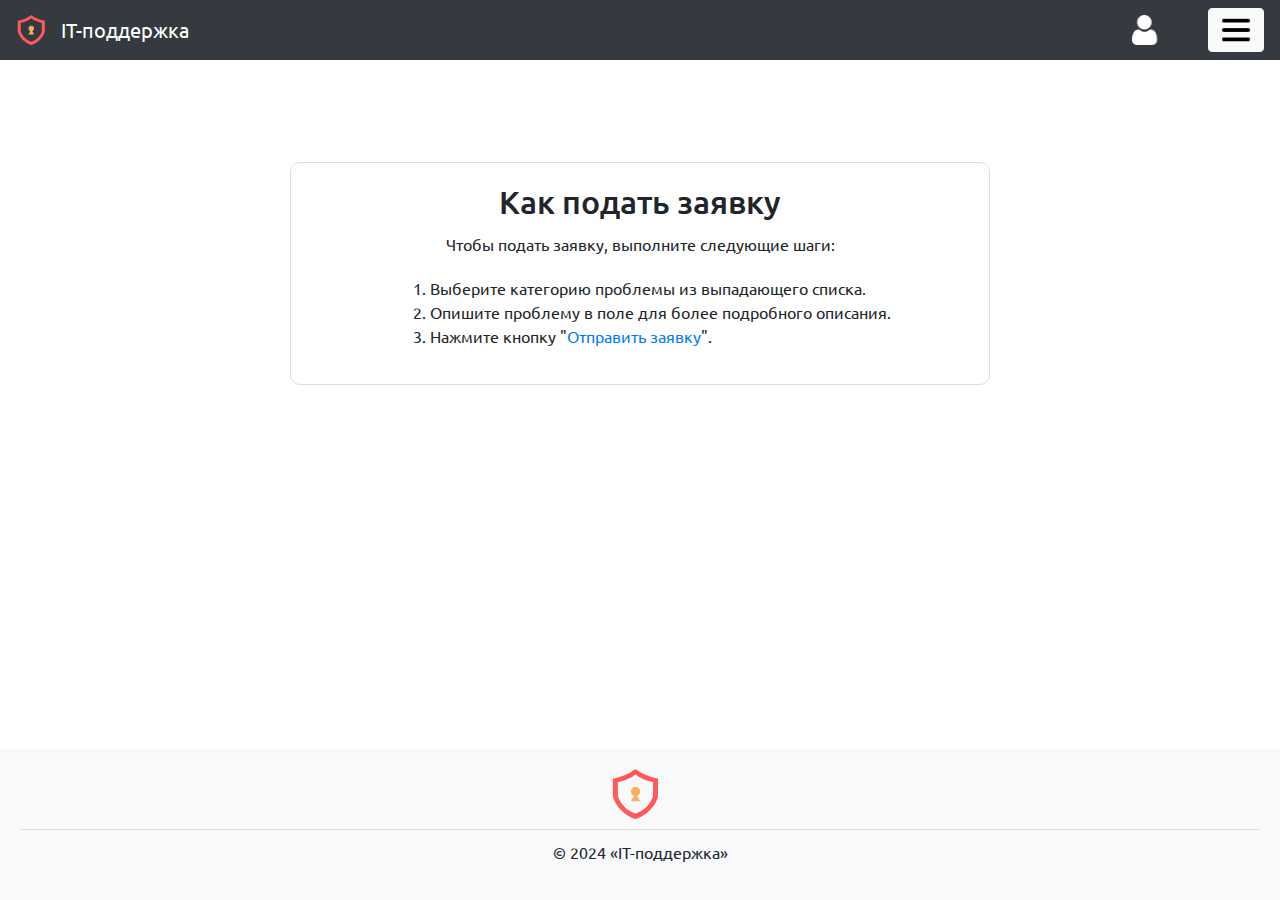
<file: kakPodatZayavku.html>
<!DOCTYPE html>
<html lang="ru">

<head>
    <meta charset="UTF-8">
    <meta name="viewport" content="width=device-width, initial-scale=1, shrink-to-fit=no">
    <link rel="icon" href="images/itlogo.ico" type="image/x-icon">
    <title>IT-Поддержка</title>
    <!-- Подключаем Bootstrap CSS -->
    <link rel="stylesheet" href="https://stackpath.bootstrapcdn.com/bootstrap/4.5.2/css/bootstrap.min.css">

    <style>
        @import url('https://fonts.googleapis.com/css2?family=Ubuntu:ital,wght@0,300;0,400;0,500;0,700;1,300;1,400;1,500;1,700&display=swap');


        body {
            font-family: "Ubuntu", sans-serif;
            margin-bottom: 60px;
        }

        #sidebar,
        #content {
            padding: 20px;
        }

        #sidebar {
            z-index: 0;
            /* Уменьшаем z-index для бокового меню */
        }

        #content {
            padding: 20px;
            margin-bottom: -60px;
        }

        #sidebar {
            background-color: #343a40;
            color: #fff;
            height: 100vh;
            z-index: 1;
        }

        #sidebar a {
            color: #fff;
            text-decoration: none;
        }

        .tile-container {
            display: flex;
            justify-content: space-between;
            margin-bottom: 20px;
        }

        .tile {
            margin-left: auto;
            margin-right: auto;
            margin-top: 8%;
            max-width: 700px;
            flex: 1;
            border: 1px solid #ddd;
            padding: 20px;
            border-radius: 10px;
            transition: background-color 0.3s ease-in-out;
            display: flex;
            flex-direction: column;
            align-items: center;
            justify-content: center;
        }

        .tile:hover {
            background-color: #f8f9fa;
        }

        .tile h2 {
            margin-bottom: 10px;
        }

        .tile p {
            margin-bottom: 20px;
        }

        .tile form {
            display: flex;
            flex-direction: column;
            width: 100%;
        }

        .tile .form-group {
            margin-bottom: 15px;
        }

        .tile .btn-primary {
            width: 100%;
        }

        #navbarNav {
            display: flex;
            align-items: center;
        }

        .navbar-brand img {
            margin-right: 10px;
        }

        #quickActionBtn {
            margin-left: 20px;
        }

        .quick-action-modal {
            margin-top: 60px;
        }

        .quick-action-modal .modal-dialog {
            width: 250px;
        }

        .quick-action-modal .modal-content {
            padding: 15px;
        }

        footer {
            text-align: center;
            padding: 20px;
            background-color: #f8f9fa;
            position: fixed;
            bottom: 0;
            width: 100%;
            z-index: 1;
        }

        .footer-logo-big img {
            width: 50px;
            height: 50px;
            margin-right: 10px;
        }

        .footer-separator {
            border-top: 1px solid #ddd;
            margin: 10px 0;
        }

        #quickActionModal .list-group-item {
        margin: 5px; /* Отступ между элементами */
        border-radius: 5px;
        background-color: #f8f9fa; /* Цвет фона */
    }
    </style>
</head>

<body>

    <!-- Панель навигации -->
    <nav class="navbar navbar-expand-lg navbar-dark bg-dark">
        <a class="navbar-brand" href="index.html">
            <img src="/images/itlogo.svg" width="30" height="30" class="d-inline-block align-top" alt="Logo">
            IT-поддержка
        </a>

        <div class="collapse navbar-collapse justify-content-end" id="navbarNav">
            <a class="navbar-brand" href="#">
                <img src="/images/user.png" width="30" height="30" class="d-inline-block align-top" alt="Logo">
            </a>
            <button class="btn btn-light" id="quickActionBtn" data-toggle="modal" data-target="#quickActionModal">
                <img src="/images/more.png" width="30" height="30" class="d-inline-block align-top">
            </button>
        </div>
    </nav>

    <!-- Модальное окно для быстродействия -->
    <div class="modal fade" id="quickActionModal" tabindex="-1" role="dialog" aria-labelledby="quickActionModalLabel"
        aria-hidden="true">
        <div class="modal-dialog" role="document">
            <div class="modal-content">
                <div class="modal-header">
                    <h5 class="modal-title" id="quickActionModalLabel">Каталог действий</h5>
                    <button type="button" class="close" data-dismiss="modal" aria-label="Close">
                        <span aria-hidden="true">&times;</span>
                    </button>
                </div>
                <div class="modal-body">
                    <h7 class="modal-h">Действия</h7>
                    <ul class="list-group">
                        <li class="list-group-item"><a href="podatZayavku.html">Подать заявку</a></li>
                        <li class="list-group-item"><a href="content.html">Обучающий контент</a></li>
                    </ul>

                    <h7 class="modal-h">История</h7>
                    <ul class="list-group">
                        <li class="list-group-item"><a href="moiZayavki.html">Мои заявки</a></li>
                    </ul>

                    <h7 class="modal-h">Действия</h7>
                    <ul class="list-group">
                        <li class="list-group-item" id="logout"><a href="#">Выйти</a></li>
                    </ul>
                </div>
            </div>
        </div>
    </div>

    <!-- Плитка "Подать заявку" с инструкцией -->
    <div class="tile">
        <h2>Как подать заявку</h2>
        <p>Чтобы подать заявку, выполните следующие шаги:</p>
        <ol>
            <li>Выберите категорию проблемы из выпадающего списка.</li>
            <li>Опишите проблему в поле для более подробного описания.</li>
            <li>Нажмите кнопку "<a href="PodatZayavku.html">Отправить заявку</a>".</li>
        </ol>
    </div>

    <footer>
        <div class="footer-logo-big">
            <img src="/images/itlogo.svg" alt="IT-поддержка">
        </div>
        <hr class="footer-separator">
        <p class="footer-text">© 2024 «IT-поддержка»</p>
    </footer>

    <script src="https://code.jquery.com/jquery-3.5.1.min.js"></script>
    <script>
        // Функция для получения токена пользователя
        function getUserToken() {
            console.log(localStorage.getItem('userToken'));
            return localStorage.getItem('userToken');
            // return "eyJhbGciOiJIUzI1NiIsInR5cCI6IkpXVCJ9.eyJpZCI6ImU2Y2IxNjI2LTE2NjEtNDgxMC05Y2FhLTJlN2Y1YmViMmIyMyIsInJvbGUiOiJVc2VyIiwiaWF0IjoxNzExMjk4OTI1LCJleHAiOjE3MTEzMDI1MjV9.GWfCtPGIDasOhWmZ46toaV8_HXtOVdGtlruTu6KrpbA";
        }

        $('#logout').click(function (event) {
            // Предотвращаем стандартное поведение ссылки
            event.preventDefault();

            // Отправляем запрос на выход из аккаунта
            $.ajax({
                url: 'http://localhost:3000/auth/logout',
                type: 'POST',
                headers: {
                    "Authorization": "Bearer " + getUserToken()
                },
                success: function (response) {
                    // Перенаправляем пользователя на страницу авторизации
                    window.location.href = 'login.html';
                },
                error: function (xhr, status, error) {
                    console.error("Failed to logout:", error);
                }
            });
        });

        $(document).ready(function () {
            // Проверяем, является ли пользователь администратором
            var userRole = localStorage.getItem('userRole');
            if (userRole === 'Admin') {
                // Если пользователь администратор, то добавляем обработчик клика на иконку пользователя
                $('.navbar-brand img').click(function () {
                    window.location.href = 'AdminPanel.html';
                });
            }
        });


        // Функция для перенаправления на страницу login.html
        function redirectToLogin() {
            window.location.href = 'login.html';
        }

        // Обработчик ошибки AJAX-запроса
        $(document).ajaxError(function (event, xhr, settings, error) {
            // Проверяем, если ошибка "Unauthorized", то перенаправляем на страницу login.html
            if (xhr.status === 401) {
                console.error('Unauthorized: Redirecting to login page');
                redirectToLogin();
            }
        });
    </script>

    <script src="https://cdn.jsdelivr.net/npm/@popperjs/core@2.9.3/dist/umd/popper.min.js"></script>
    <script src="https://stackpath.bootstrapcdn.com/bootstrap/4.5.2/js/bootstrap.min.js"></script>

</body>

</html>
</file>
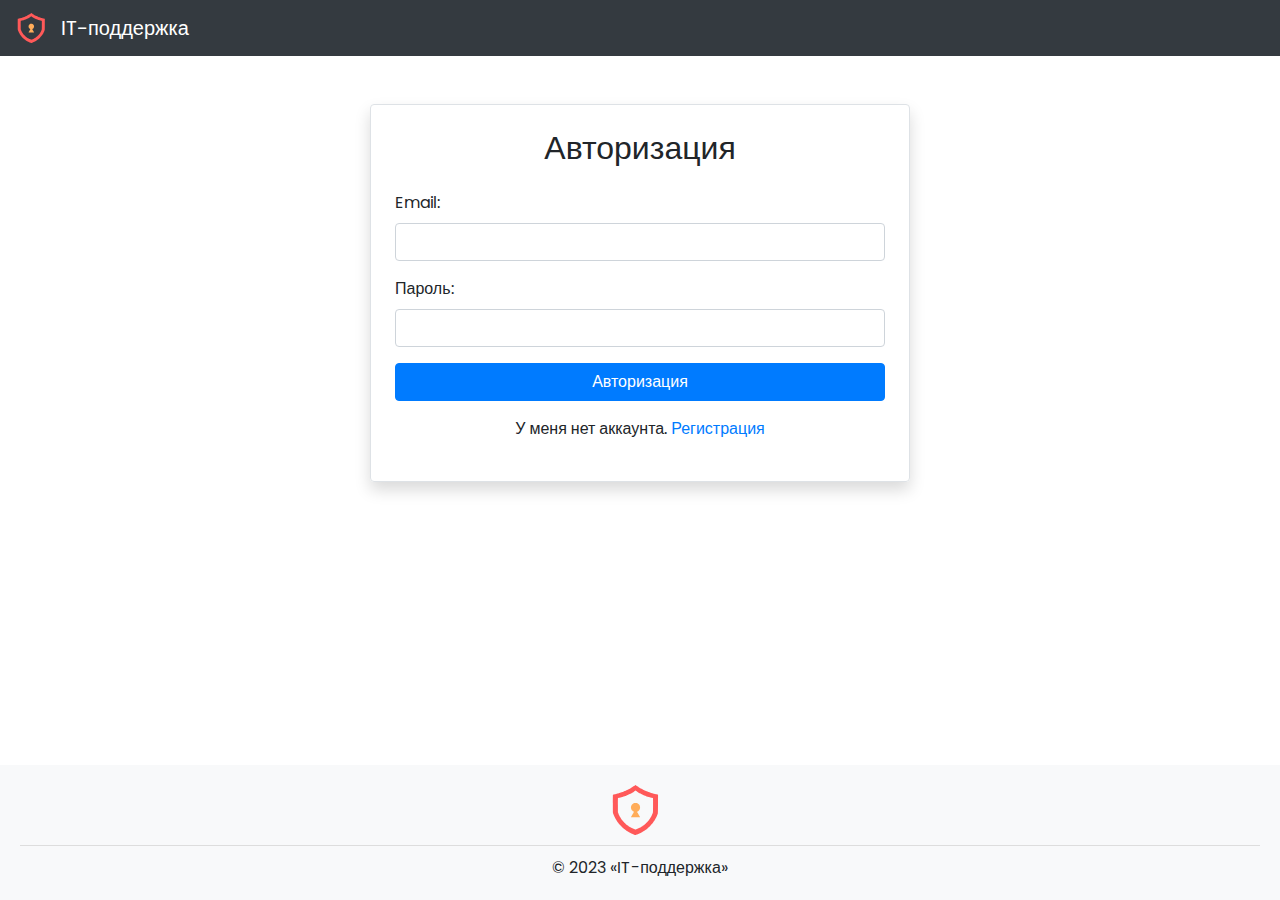
<file: login.html>
<!DOCTYPE html>
<html xmlns="http://www.w3.org/1999/xhtml" xmlns:th="http://www.thymeleaf.org"
    xmlns:sec="http://www.thymeleaf.org/thymeleaf-extras-springsecurity3">

<head>
    <meta charset="UTF-8" />
    <meta name="viewport" content="width=device-width, initial-scale=1.0" />
    <link rel="icon" href="images/itlogo.ico" type="image/x-icon">
    <title>Войдите в аккаунт</title>
    <!-- Подключаем Bootstrap CSS -->
    <link rel="stylesheet" href="https://stackpath.bootstrapcdn.com/bootstrap/4.5.2/css/bootstrap.min.css">

    <!-- Подключаем шрифт Poppins -->
    <link href="https://fonts.googleapis.com/css2?family=Poppins:wght@300;400;500;600;700&display=swap"
        rel="stylesheet">

    <style>
        body {
            font-family: 'Poppins', sans-serif;
            margin-bottom: 60px;
        }

        #sidebar,
        #content {
            padding: 20px;
        }

        #sidebar {
            z-index: 0;
            /* Уменьшаем z-index для бокового меню */
        }

        #content {
            padding: 20px;
            margin-bottom: -60px;
        }


        #content {
            margin-bottom: -60px;
        }

        #sidebar {
            background-color: #343a40;
            color: #fff;
            height: 100vh;
            z-index: 1;
        }

        #sidebar a {
            color: #fff;
            text-decoration: none;
        }

        .tile-container {
            display: flex;
            justify-content: space-between;
            margin-bottom: 20px;
        }

        .tile {
            flex: 1;
            border: 1px solid #ddd;
            padding: 20px;
            margin-right: 10px;
            border-radius: 10px;
            transition: background-color 0.3s ease-in-out;
        }

        .tile:hover {
            background-color: #f8f9fa;
        }

        .tile h2 {
            margin-bottom: 10px;
        }

        .tile form {
            display: flex;
            flex-direction: column;
        }

        .tile .form-group {
            margin-bottom: 15px;
        }

        .tile .btn-primary {
            width: 100%;
        }

        #navbarNav {
            display: flex;
            align-items: center;
        }

        .navbar-brand img {
            margin-right: 10px;
        }

        #quickActionBtn {
            margin-left: 20px;
        }

        .quick-action-modal {
            margin-top: 60px;
        }

        .quick-action-modal .modal-dialog {
            width: 250px;
        }

        .quick-action-modal .modal-content {
            padding: 15px;
        }

        footer {
            text-align: center;
            padding: 20px;
            background-color: #f8f9fa;
            position: fixed;
            bottom: 0;
            width: 100%;
            z-index: 1;
        }

        .footer-logo img {
            width: 30px;
            height: 30px;
            margin-right: 10px;
        }

        .footer-text {
            margin-bottom: 0;
        }

        .social-logo img {
            width: 30px;
            height: 30px;
            margin-right: 10px;
        }

        .footer-logo-big img {
            width: 50px;
            height: 50px;
            margin-right: 10px;
        }

        .footer-separator {
            border-top: 1px solid #ddd;
            margin: 10px 0;
        }
    </style>
</head>

<body>

    <!-- Панель навигации -->
    <nav class="navbar navbar-expand-lg navbar-dark bg-dark">
        <a class="navbar-brand" href="#">
            <img src="images/itlogo.svg" width="30" height="30" class="d-inline-block align-top" alt="Logo">
            IT-поддержка
        </a>
    </nav>

    <div class="container mt-5">
        <div class="row justify-content-center">
            <div class="col-md-6">
                <div class="border rounded p-4 shadow">
                    <form id="loginForm" action="/login" method="post">
                        <h2 class="text-center mb-4">Авторизация</h2>

                        <div class="form-group">
                            <label for="email">Email:</label>
                            <input type="text" class="form-control" id="email" name="email" required>
                        </div>

                        <div class="form-group">
                            <label for="password">Пароль:</label>
                            <input type="password" class="form-control" id="password" name="password" required>
                        </div>

                        <input type="submit" class="btn btn-primary btn-block" value="Авторизация" />

                        <p class="mt-3 text-center">
                            У меня нет аккаунта. <a href="registration.html">Регистрация</a>
                        </p>
                    </form>
                </div>
            </div>
        </div>
    </div>

    <footer>
        <div class="footer-logo-big">
            <img src="images/itlogo.svg" alt="IT-поддержка">
        </div>
        <hr class="footer-separator">
        <p class="footer-text">© 2023 «IT-поддержка»</p>
    </footer>

    <script src="https://code.jquery.com/jquery-3.5.1.min.js"></script>
    <script>
        var token = "YOUR_USER_TOKEN_HERE";

        jQuery(function ($) {
            $('form').submit(function (e) {
                e.preventDefault();
                var formData = $(this).serialize();
                $.ajax({
                    type: 'POST',
                    url: 'http://localhost:3000/auth/login',
                    data: formData,
                    success: function (response) {
                        // Получаем токен доступа из ответа сервера
                        var accessToken = response.tokens.access_token;

                        // Сохраняем токен доступа в локальном хранилище
                        localStorage.setItem('userToken', accessToken);

                        // Перенаправляем на другую страницу
                        window.location.href = '/index.html';
                    },
                    error: function (xhr, status, error) {
                        console.error(xhr.responseText);
                        alert('Ошибка авторизации. Попробуйте еще раз.');
                    }
                });
            });
        });



    </script>



    <script src="https://cdn.jsdelivr.net/npm/@popperjs/core@2.9.3/dist/umd/popper.min.js"></script>
    <script src="https://stackpath.bootstrapcdn.com/bootstrap/4.5.2/js/bootstrap.min.js"></script>

</body>

</html>
</file>
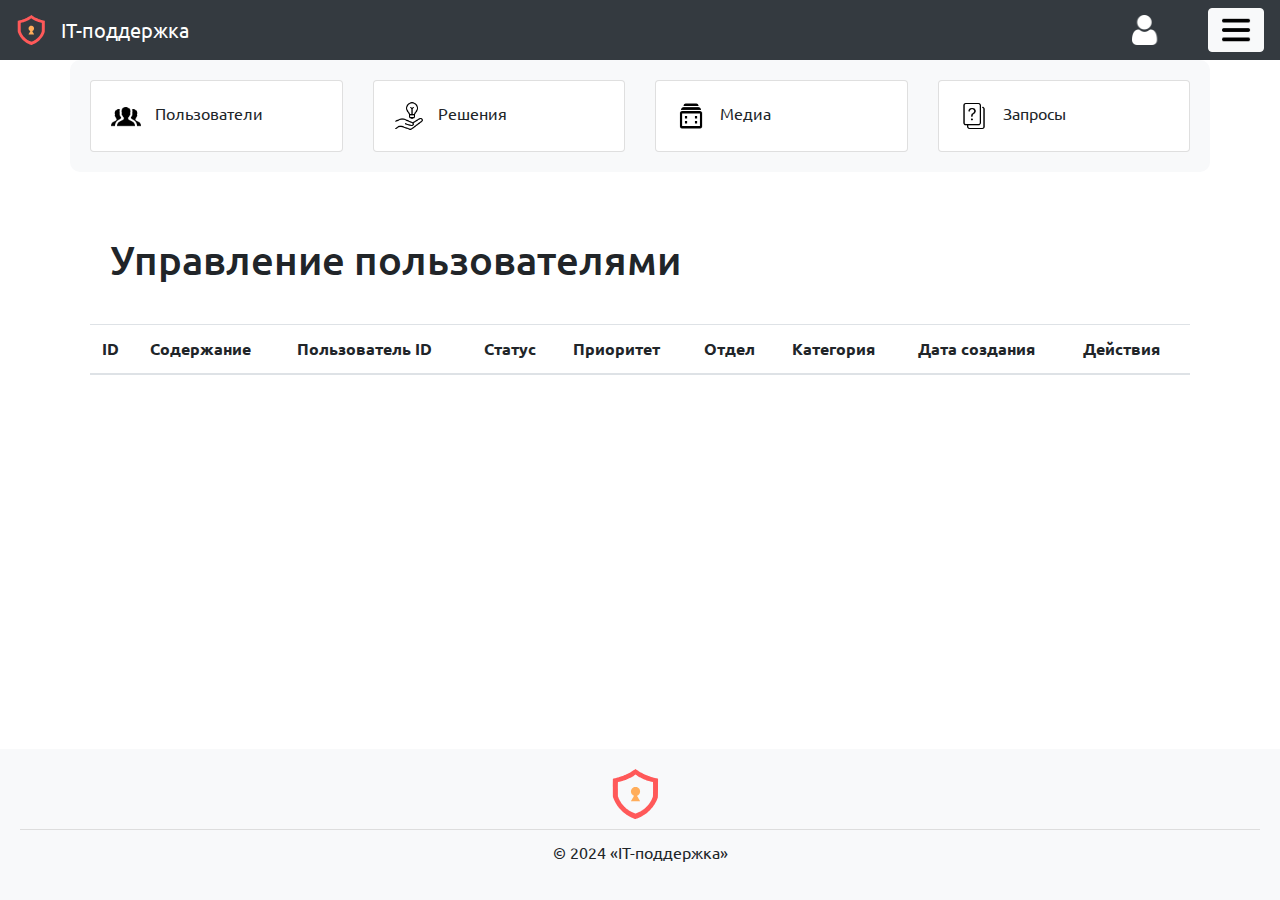
<file: ManageInquiries.html>
<!DOCTYPE html>
<html lang="ru">

<head>
    <meta charset="UTF-8">
    <meta name="viewport" content="width=device-width, initial-scale=1, shrink-to-fit=no">
    <link rel="icon" href="images/itlogo.ico" type="image/x-icon">
    <title>IT-Поддержка</title>
    <!-- Подключаем Bootstrap CSS -->
    <link rel="stylesheet" href="https://stackpath.bootstrapcdn.com/bootstrap/4.5.2/css/bootstrap.min.css">

    <style>
        @import url('https://fonts.googleapis.com/css2?family=Ubuntu:ital,wght@0,300;0,400;0,500;0,700;1,300;1,400;1,500;1,700&display=swap');

        body {
            font-family: "Ubuntu", sans-serif;
            margin-bottom: 60px;
        }

        #sidebar,
        #content {
            padding: 20px;
        }

        #sidebar {
            z-index: 0;
            /* Уменьшаем z-index для бокового меню */
        }

        #content {
            padding: 20px;
            margin-bottom: -60px;
        }

        #sidebar {
            background-color: #343a40;
            color: #fff;
            height: 100vh;
            z-index: 1;
        }

        #sidebar a {
            color: #fff;
            text-decoration: none;
        }

        .tile-container {
            display: flex;
            justify-content: space-between;
            margin-bottom: 20px;
        }

        .tile {
            margin-left: auto;
            margin-right: auto;
            margin-top: 8%;
            max-width: 700px;
            flex: 1;
            border: 1px solid #ddd;
            padding: 20px;
            border-radius: 10px;
            transition: background-color 0.3s ease-in-out;
            display: flex;
            flex-direction: column;
            align-items: center;
            justify-content: center;
        }

        .tile:hover {
            background-color: #f8f9fa;
        }

        .tile h2 {
            margin-bottom: 10px;
        }

        .tile p {
            margin-bottom: 20px;
        }

        .tile form {
            display: flex;
            flex-direction: column;
            width: 100%;
        }

        .tile .form-group {
            margin-bottom: 15px;
        }

        .tile .btn-primary {
            width: 100%;
        }

        #navbarNav {
            display: flex;
            align-items: center;
        }

        .navbar-brand img {
            margin-right: 10px;
        }

        #quickActionBtn {
            margin-left: 20px;
        }

        .quick-action-modal {
            margin-top: 60px;
        }

        .quick-action-modal .modal-dialog {
            width: 250px;
        }

        .quick-action-modal .modal-content {
            padding: 15px;
        }

        footer {
            text-align: center;
            padding: 20px;
            background-color: #f8f9fa;
            position: fixed;
            bottom: 0;
            width: 100%;
            z-index: 1;
        }

        .footer-logo-big img {
            width: 50px;
            height: 50px;
            margin-right: 10px;
        }

        .footer-separator {
            border-top: 1px solid #ddd;
            margin: 10px 0;
        }


        .container {
            padding: 20px;
        }

        .media-container {
            display: flex;
            flex-wrap: wrap;
            justify-content: space-around;
        }

        .media-card {
            width: calc(30% - 20px);
            /* Расчет ширины карточки с учетом отступов */
            margin-bottom: 20px;
            border: 1px solid #ccc;
            border-radius: 5px;
            overflow: hidden;
        }

        .media-card img {
            width: 100%;
            height: auto;
            display: block;
        }

        .container button {
            margin-bottom: 10px;
            width: 12rem;
        }

        .container h1 {
            margin-bottom: 20px;
        }

        .container table {
            margin-bottom: 6%;
        }

        .top {
            margin-right: 62px;
        }

        /* Стили для панели с карточками */
        .page-panel {
            background-color: #f8f9fa;
            padding: 20px;
            border-radius: 10px;
        }

        .card-text {
            margin-left: 10px;
        }

        .icon-img {
            width: 30px;
            height: 30px;
            /* Укажите желаемый размер изображения */
        }

        .card-body a {
            text-decoration: none;
        }

        #quickActionModal .list-group-item {
            margin: 5px;
            /* Отступ между элементами */
            border-radius: 5px;
            background-color: #f8f9fa;
            /* Цвет фона */
        }

        .modal-dialog h7 {
            margin-left: 10px;
        }
    </style>
</head>

<body>

    <!-- Панель навигации -->
    <nav class="navbar navbar-expand-lg navbar-dark bg-dark">
        <a class="navbar-brand" href="index.html">
            <img src="/images/itlogo.svg" width="30" height="30" class="d-inline-block align-top" alt="Logo">
            IT-поддержка
        </a>

        <div class="collapse navbar-collapse justify-content-end" id="navbarNav">
            <a class="navbar-brand" href="#">
                <img src="/images/user.png" width="30" height="30" class="d-inline-block align-top" alt="Logo">
            </a>
            <button class="btn btn-light" id="quickActionBtn" data-toggle="modal" data-target="#quickActionModal">
                <img src="/images/more.png" width="30" height="30" class="d-inline-block align-top">
            </button>
        </div>
    </nav>

    <!-- Модальное окно для быстродействия -->
    <div class="modal fade" id="quickActionModal" tabindex="-1" role="dialog" aria-labelledby="quickActionModalLabel"
        aria-hidden="true">
        <div class="modal-dialog" role="document">
            <div class="modal-content">
                <div class="modal-header">
                    <h5 class="modal-title" id="quickActionModalLabel">Каталог действий</h5>
                    <button type="button" class="close" data-dismiss="modal" aria-label="Close">
                        <span aria-hidden="true">&times;</span>
                    </button>
                </div>
                <div class="modal-body">
                    <h7 class="modal-h">Действия</h7>
                    <ul class="list-group">
                        <li class="list-group-item"><a href="podatZayavku.html">Подать заявку</a></li>
                        <li class="list-group-item"><a href="content.html">Обучающий контент</a></li>
                    </ul>

                    <h7 class="modal-h">История</h7>
                    <ul class="list-group">
                        <li class="list-group-item"><a href="moiZayavki.html">Мои заявки</a></li>
                    </ul>

                    <h7 class="modal-h">Действия</h7>
                    <ul class="list-group">
                        <li class="list-group-item" id="logout"><a href="#">Выйти</a></li>
                    </ul>
                </div>
            </div>
        </div>
    </div>

    <!-- Панель с карточками для быстрого переключения страниц -->
    <div class="container page-panel">
        <div class="row">
            <div class="col-md-3">
                <div class="card" onclick="window.location.href='ManageUsers.html';" style="cursor: pointer;">
                    <div class="card-body">
                        <img src="images/users.png" class="icon-img" alt="User Icon">
                        <span class="card-text">Пользователи</span>
                    </div>
                </div>
            </div>
            <div class="col-md-3">
                <div class="card" onclick="window.location.href='ManageSolutions.html';" style="cursor: pointer;">
                    <div class="card-body">
                        <img src="images/solution.png" class="icon-img" alt="Support Icon">
                        <span class="card-text">Решения</span>
                    </div>
                </div>
            </div>
            <div class="col-md-3">
                <div class="card" onclick="window.location.href='ManageMedia.html';" style="cursor: pointer;">
                    <div class="card-body">
                        <img src="images/media.png" class="icon-img" alt="Media Icon">
                        <span class="card-text">Медиа</span>
                    </div>
                </div>
            </div>
            <div class="col-md-3">
                <div class="card" onclick="window.location.href='ManageInquiries.html';" style="cursor: pointer;">
                    <div class="card-body">
                        <img src="images/inquiries.png" class="icon-img" alt="Inquiries Icon">
                        <span class="card-text">Запросы</span>
                    </div>
                </div>
            </div>
        </div>
    </div>

    <!-- Модальное окно для сообщения об успешном удалении -->
    <div class="modal fade" id="deleteSuccessModal" tabindex="-1" role="dialog"
        aria-labelledby="deleteSuccessModalLabel" aria-hidden="true">
        <div class="modal-dialog" role="document">
            <div class="modal-content">
                <div class="modal-header">
                    <h5 class="modal-title" id="deleteSuccessModalLabel">Успешное удаление</h5>
                    <button type="button" class="close" data-dismiss="modal" aria-label="Close">
                        <span aria-hidden="true">&times;</span>
                    </button>
                </div>
                <div class="modal-body">
                    Данные успешно удалены из таблицы.
                </div>
                <div class="modal-footer">
                    <button type="button" class="btn btn-secondary" data-dismiss="modal">Закрыть</button>
                </div>
            </div>
        </div>
    </div>

    <div class="container">
        <div class="container d-flex justify-content-between align-items-center">
            <h1 class="mt-4">Управление пользователями</h1>
            <!-- Добавлена кнопка для добавления нового пользователя -->
            <!-- <button type="button" class="btn btn-primary top" data-toggle="modal" data-target="#addUserModal">Добавить
                пользователя</button> -->
        </div>
        <!-- Контент страницы -->
        <table class="table table-striped">
            <thead>
                <tr>
                    <th>ID</th>
                    <th>Содержание</th>
                    <th>Пользователь ID</th>
                    <th>Статус</th>
                    <th>Приоритет</th>
                    <th>Отдел</th>
                    <th>Категория</th>
                    <th>Дата создания</th>
                    <th>Действия</th>
                </tr>
            </thead>
            <tbody id="inquiryTableBody">
                <!-- Сюда будут добавляться строки таблицы -->
            </tbody>
        </table>
    </div>

    <!-- Модальное окно для редактирования записи -->
    <div class="modal fade" id="editModal" tabindex="-1" role="dialog" aria-labelledby="editModalLabel"
        aria-hidden="true">
        <div class="modal-dialog" role="document">
            <div class="modal-content">
                <div class="modal-header">
                    <h5 class="modal-title" id="editModalLabel">Редактирование записи</h5>
                    <button type="button" class="close" data-dismiss="modal" aria-label="Close">
                        <span aria-hidden="true">&times;</span>
                    </button>
                </div>
                <div class="modal-body">
                    <div class="form-group">
                        <label for="departmentSelect">Выберите департамент:</label>
                        <select class="form-control" id="departmentSelect">
                            <option value="Quality">Quality</option>
                            <option value="Technical">Technical</option>
                            <option value="Finance">Finance</option>
                        </select>
                    </div>
                </div>
                <div class="modal-footer">
                    <button type="button" class="btn btn-secondary" data-dismiss="modal">Отмена</button>
                    <button type="button" class="btn btn-primary" id="saveChangesBtn">Сохранить изменения</button>
                </div>
            </div>
        </div>
    </div>


    <footer>
        <div class="footer-logo-big">
            <img src="/images/itlogo.svg" alt="IT-поддержка">
        </div>
        <hr class="footer-separator">
        <p class="footer-text">© 2024 «IT-поддержка»</p>
    </footer>

    <script src="https://code.jquery.com/jquery-3.5.1.min.js"></script>
    <script>
        // Функция для получения токена пользователя
        function getUserToken() {
            console.log(localStorage.getItem('userToken'));
            return localStorage.getItem('userToken');
        }

        $('#logout').click(function (event) {
            // Предотвращаем стандартное поведение ссылки
            event.preventDefault();

            // Отправляем запрос на выход из аккаунта
            $.ajax({
                url: 'http://localhost:3000/auth/logout',
                type: 'POST',
                headers: {
                    "Authorization": "Bearer " + getUserToken()
                },
                success: function (response) {
                    // Перенаправляем пользователя на страницу авторизации
                    window.location.href = 'login.html';
                },
                error: function (xhr, status, error) {
                    console.error("Failed to logout:", error);
                }
            });
        });

        $(document).ready(function () {
            // Проверяем, является ли пользователь администратором
            var userRole = localStorage.getItem('userRole');
            if (userRole === 'Admin') {
                // Если пользователь администратор, то добавляем обработчик клика на иконку пользователя
                $('.navbar-brand img').click(function () {
                    window.location.href = 'AdminPanel.html';
                });
            }
        });


        $(document).ready(function () {
            // Функция для отображения заявок в таблице
            function displayInquiries(inquiryList) {
                var inquiryTableBody = $('#inquiryTableBody');
                // Очищаем таблицу от предыдущих строк
                inquiryTableBody.empty();
                // Проверяем, является ли inquiryList массивом
                if (Array.isArray(inquiryList)) {
                    // Проходимся по списку заявок и добавляем их в таблицу
                    inquiryList.forEach(function (inquiry) {
                        var row = '<tr>' +
                            '<td>' + inquiry.id + '</td>' +
                            '<td>' + inquiry.content + '</td>' +
                            '<td>' + inquiry.user_id + '</td>' +
                            '<td>' + inquiry.status + '</td>' +
                            '<td>' + inquiry.priority + '</td>' +
                            '<td>' + inquiry.department + '</td>' +
                            '<td>' + getCategoryName(inquiry.category) + '</td>' +
                            '<td>' + new Date(inquiry.created_at).toLocaleString() + '</td>' +
                            '<td>' +
                            '<button type="button" class="btn btn-sm btn-primary edit-btn" data-id="' + inquiry.id + '">Изменить</button>' +
                            '<button type="button" class="btn btn-sm btn-danger delete-btn" data-id="' + inquiry.id + '">Удалить</button>' +
                            '</td>' +
                            '</tr>';
                        inquiryTableBody.append(row);
                    });
                } else {
                    console.error("inquiryList is not an array:", inquiryList);
                }
            }

            // Отправляем GET запрос для получения заявок
            $.ajax({
                url: 'http://localhost:3000/admin/inquiry',
                type: 'GET',
                headers: {
                    "Authorization": "Bearer " + getUserToken()
                },
                success: function (response) {
                    if (Array.isArray(response)) {
                        displayInquiries(response);
                    } else {
                        console.error("Response is not an array:", response);
                    }
                },
                error: function (xhr, status, error) {
                    console.error("Failed to fetch inquiries:", error);
                }
            });
        });

        $(document).on('click', '.delete-btn', function () {
            var button = $(this); // Сохраняем контекст this в переменную button
            var inquiryIdToDelete = button.data('id');

            $.ajax({
                url: 'http://localhost:3000/admin/inquiry/' + inquiryIdToDelete,
                type: 'DELETE',
                headers: {
                    "Authorization": "Bearer " + getUserToken()
                },
                success: function (response) {
                    console.log("Inquiry deleted successfully:", response);
                    button.closest('tr').remove(); // Удаляем строку из таблицы
                    $('#deleteSuccessModal').modal('show');
                    // После удаления обновляем данные и таблицу
                    loadDataAndRefreshTable();
                },
                error: function (xhr, status, error) {
                    console.error("Failed to delete inquiry:", error);
                }
            });
        });

        // Функция для загрузки данных и обновления таблицы
        function loadDataAndRefreshTable() {
            // Отправляем GET запрос для получения медиафайлов
            $.ajax({
                url: 'http://localhost:3000/admin/inquiry',
                type: 'GET',
                headers: {
                    "Authorization": "Bearer " + getUserToken()
                },
                success: function (response) {
                    // Отображаем медиафайлы в таблице
                    displayMedia(response);
                },
                error: function (xhr, status, error) {
                    console.error("Failed to fetch media:", error);
                }
            });
        }

        // Обработчик клика по кнопке "Редактировать"
        $(document).on('click', '.edit-btn', function () {
            var inquiryId = $(this).data('id');
            $('#saveChangesBtn').data('id', inquiryId); // Сохраняем ID заявки в кнопке сохранения изменений
            $('#editModal').modal('show'); // Показываем модальное окно
        });

        // Обработчик клика по кнопке "Сохранить изменения"
        $('#saveChangesBtn').click(function () {
            var inquiryId = $(this).data('id');
            var selectedDepartment = $('#departmentSelect').val();

            // Отправляем PUT запрос для изменения департамента
            $.ajax({
                url: 'http://localhost:3000/admin/inquiry/' + inquiryId + '/department?department=' + selectedDepartment,
                type: 'PUT',
                headers: {
                    "Authorization": "Bearer " + getUserToken()
                },
                success: function (response) {
                    console.log("Inquiry department updated successfully:", response);
                    $('#editModal').modal('hide');
                    // После успешного обновления можно обновить таблицу, если необходимо
                    loadDataAndRefreshTable();
                },
                error: function (xhr, status, error) {
                    console.error("Failed to update inquiry department:", error);
                }
            });
        });

        function getCategoryName(category) {
            switch (category) {
                case "WebsiteError":
                    return "Сбой работы страниц на сайте";
                case "ApplicationError":
                    return "Сбой работы в мобильном приложении";
                case "Analytic":
                    return "Создать или изменить аналитический отчет";
                case "WebsiteQuestion":
                    return "Вопрос по работе сайта";
                case "ApplicationQuestion":
                    return "Вопрос по работе мобильного приложения";
                case "NewFeature":
                    return "Нужна новая функция";
                case "Other":
                    return "Прочие вопросы";
                default:
                    return category;
            }
        }

        // Функция для перенаправления на страницу login.html
        function redirectToLogin() {
            window.location.href = 'login.html';
        }

        // Обработчик ошибки AJAX-запроса
        $(document).ajaxError(function (event, xhr, settings, error) {
            // Проверяем, если ошибка "Unauthorized", то перенаправляем на страницу login.html
            if (xhr.status === 401) {
                console.error('Unauthorized: Redirecting to login page');
                redirectToLogin();
            }
        });

    </script>

    <script src="https://cdn.jsdelivr.net/npm/@popperjs/core@2.9.3/dist/umd/popper.min.js"></script>
    <script src="https://stackpath.bootstrapcdn.com/bootstrap/4.5.2/js/bootstrap.min.js"></script>

</body>

</html>
</file>
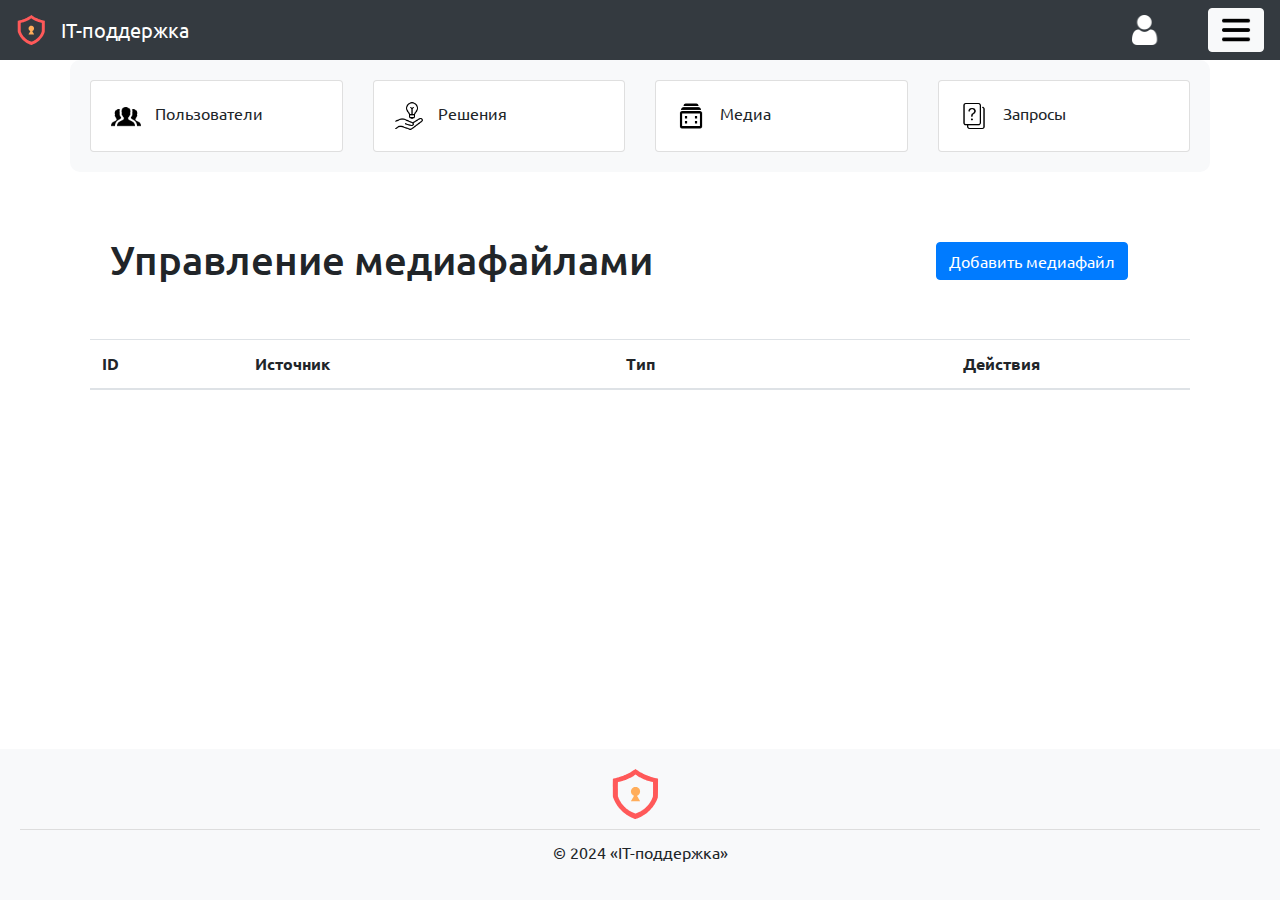
<file: ManageMedia.html>
<!DOCTYPE html>
<html lang="ru">

<head>
    <meta charset="UTF-8">
    <meta name="viewport" content="width=device-width, initial-scale=1, shrink-to-fit=no">
    <link rel="icon" href="images/itlogo.ico" type="image/x-icon">
    <title>IT-Поддержка</title>
    <!-- Подключаем Bootstrap CSS -->
    <link rel="stylesheet" href="https://stackpath.bootstrapcdn.com/bootstrap/4.5.2/css/bootstrap.min.css">

    <style>
        @import url('https://fonts.googleapis.com/css2?family=Ubuntu:ital,wght@0,300;0,400;0,500;0,700;1,300;1,400;1,500;1,700&display=swap');

        body {
            font-family: "Ubuntu", sans-serif;
            margin-bottom: 60px;
        }

        #sidebar,
        #content {
            padding: 20px;
        }

        #sidebar {
            z-index: 0;
        }

        #content {
            padding: 20px;
            margin-bottom: -60px;
        }

        #sidebar {
            background-color: #343a40;
            color: #fff;
            height: 100vh;
            z-index: 1;
        }

        #sidebar a {
            color: #fff;
            text-decoration: none;
        }

        .tile-container {
            display: flex;
            justify-content: space-between;
            margin-bottom: 20px;
        }

        .tile {
            margin-left: auto;
            margin-right: auto;
            margin-top: 8%;
            max-width: 700px;
            flex: 1;
            border: 1px solid #ddd;
            padding: 20px;
            border-radius: 10px;
            transition: background-color 0.3s ease-in-out;
            display: flex;
            flex-direction: column;
            align-items: center;
            justify-content: center;
        }

        .tile:hover {
            background-color: #f8f9fa;
        }

        .tile h2 {
            margin-bottom: 10px;
        }

        .tile p {
            margin-bottom: 20px;
        }

        .tile form {
            display: flex;
            flex-direction: column;
            width: 100%;
        }

        .tile .form-group {
            margin-bottom: 15px;
        }

        .tile .btn-primary {
            width: 100%;
        }

        #navbarNav {
            display: flex;
            align-items: center;
        }

        .navbar-brand img {
            margin-right: 10px;
        }

        #quickActionBtn {
            margin-left: 20px;
        }

        .quick-action-modal {
            margin-top: 60px;
        }

        .quick-action-modal .modal-dialog {
            width: 250px;
        }

        .quick-action-modal .modal-content {
            padding: 15px;
        }

        footer {
            text-align: center;
            padding: 20px;
            background-color: #f8f9fa;
            position: fixed;
            bottom: 0;
            width: 100%;
            z-index: 1;
        }

        .footer-logo-big img {
            width: 50px;
            height: 50px;
            margin-right: 10px;
        }

        .footer-separator {
            border-top: 1px solid #ddd;
            margin: 10px 0;
        }

        .container {
            padding: 20px;
        }

        .media-container {
            display: flex;
            flex-wrap: wrap;
            justify-content: space-around;
        }

        .media-card {
            width: calc(30% - 20px);
            /* Расчет ширины карточки с учетом отступов */
            margin-bottom: 20px;
            border: 1px solid #ccc;
            border-radius: 5px;
            overflow: hidden;
        }

        .media-card img {
            width: 100%;
            height: auto;
            display: block;
        }

        .container button {
            margin-bottom: 10px;
            width: 12rem;
        }

        .container h1 {
            margin-bottom: 35px;
        }

        .top {
            margin-right: 42px;
            /* Настройте значение отступа по вашему желанию */
        }

        /* Стили для панели с карточками */
        .page-panel {
            background-color: #f8f9fa;
            padding: 20px;
            border-radius: 10px;
        }

        .card-text {
            margin-left: 10px;
        }

        .icon-img {
            width: 30px;
            height: 30px;
            /* Укажите желаемый размер изображения */
        }

        .card-body a {
            text-decoration: none;
        }

        #quickActionModal .list-group-item {
            margin: 5px;
            /* Отступ между элементами */
            border-radius: 5px;
            background-color: #f8f9fa;
            /* Цвет фона */
        }

        .modal-dialog h7 {
            margin-left: 10px;
        }
    </style>
</head>

<body>

    <!-- Панель навигации -->
    <nav class="navbar navbar-expand-lg navbar-dark bg-dark">
        <a class="navbar-brand" href="index.html">
            <img src="/images/itlogo.svg" width="30" height="30" class="d-inline-block align-top" alt="Logo">
            IT-поддержка
        </a>

        <div class="collapse navbar-collapse justify-content-end" id="navbarNav">
            <a class="navbar-brand" href="#">
                <img src="/images/user.png" width="30" height="30" class="d-inline-block align-top" alt="Logo">
            </a>
            <button class="btn btn-light" id="quickActionBtn" data-toggle="modal" data-target="#quickActionModal">
                <img src="/images/more.png" width="30" height="30" class="d-inline-block align-top">
            </button>
        </div>
    </nav>

    <!-- Модальное окно для быстродействия -->
    <div class="modal fade" id="quickActionModal" tabindex="-1" role="dialog" aria-labelledby="quickActionModalLabel"
        aria-hidden="true">
        <div class="modal-dialog" role="document">
            <div class="modal-content">
                <div class="modal-header">
                    <h5 class="modal-title" id="quickActionModalLabel">Каталог действий</h5>
                    <button type="button" class="close" data-dismiss="modal" aria-label="Close">
                        <span aria-hidden="true">&times;</span>
                    </button>
                </div>
                <div class="modal-body">
                    <h7 class="modal-h">Действия</h7>
                    <ul class="list-group">
                        <li class="list-group-item"><a href="podatZayavku.html">Подать заявку</a></li>
                        <li class="list-group-item"><a href="content.html">Обучающий контент</a></li>
                    </ul>

                    <h7 class="modal-h">История</h7>
                    <ul class="list-group">
                        <li class="list-group-item"><a href="moiZayavki.html">Мои заявки</a></li>
                    </ul>

                    <h7 class="modal-h">Действия</h7>
                    <ul class="list-group">
                        <li class="list-group-item" id="logout"><a href="#">Выйти</a></li>
                    </ul>
                </div>
            </div>
        </div>
    </div>

    <!-- Панель с карточками для быстрого переключения страниц -->
    <div class="container page-panel">
        <div class="row">
            <div class="col-md-3">
                <div class="card" onclick="window.location.href='ManageUsers.html';" style="cursor: pointer;">
                    <div class="card-body">
                        <img src="images/users.png" class="icon-img" alt="User Icon">
                        <span class="card-text">Пользователи</span>
                    </div>
                </div>
            </div>
            <div class="col-md-3">
                <div class="card" onclick="window.location.href='ManageSolutions.html';" style="cursor: pointer;">
                    <div class="card-body">
                        <img src="images/solution.png" class="icon-img" alt="Support Icon">
                        <span class="card-text">Решения</span>
                    </div>
                </div>
            </div>
            <div class="col-md-3">
                <div class="card" onclick="window.location.href='ManageMedia.html';" style="cursor: pointer;">
                    <div class="card-body">
                        <img src="images/media.png" class="icon-img" alt="Media Icon">
                        <span class="card-text">Медиа</span>
                    </div>
                </div>
            </div>
            <div class="col-md-3">
                <div class="card" onclick="window.location.href='ManageInquiries.html';" style="cursor: pointer;">
                    <div class="card-body">
                        <img src="images/inquiries.png" class="icon-img" alt="Inquiries Icon">
                        <span class="card-text">Запросы</span>
                    </div>
                </div>
            </div>
        </div>
    </div>

    <!-- Основное содержимое страницы -->
    <div class="container">
        <div class="container d-flex justify-content-between align-items-center">
            <h1 class="mt-4">Управление медиафайлами</h1>
            <button type="button" class="btn btn-primary top" data-toggle="modal" data-target="#addMediaModal">Добавить
                медиафайл</button>
        </div>

        <!-- Таблица для отображения медиафайлов -->
        <table class="table">
            <thead>
                <tr>
                    <th>ID</th>
                    <th>Источник</th>
                    <th>Тип</th>
                    <th class="text-center">Действия</th>
                </tr>
            </thead>
            <tbody id="mediaTableBody">
                <!-- Здесь будут отображаться медиафайлы -->
            </tbody>
        </table>
        <br>
        <br>
    </div>

    <!-- Модальное окно для редактирования медиафайла -->
    <div class="modal fade" id="editMediaModal" tabindex="-1" role="dialog" aria-labelledby="editMediaModalLabel"
        aria-hidden="true">
        <div class="modal-dialog" role="document">
            <div class="modal-content">
                <div class="modal-header">
                    <h5 class="modal-title" id="editMediaModalLabel">Редактировать медиафайл</h5>
                    <button type="button" class="close" data-dismiss="modal" aria-label="Close">
                        <span aria-hidden="true">&times;</span>
                    </button>
                </div>
                <div class="modal-body">
                    <div class="form-group">
                        <label for="editSrcInput">Источник</label>
                        <input type="text" class="form-control" id="editSrcInput"
                            placeholder="Введите ссылку на медиафайл">
                    </div>
                    <div class="form-group">
                        <label for="editTypeInput">Тип</label>
                        <input type="text" class="form-control" id="editTypeInput" placeholder="Введите тип медиафайла">
                    </div>
                </div>
                <div class="modal-footer">
                    <button type="button" class="btn btn-secondary" data-dismiss="modal">Отмена</button>
                    <button type="button" class="btn btn-primary" id="saveChangesBtn">Сохранить изменения</button>
                </div>
            </div>
        </div>
    </div>

    <!-- Модальное окно для добавления медиафайла -->
    <div class="modal fade" id="addMediaModal" tabindex="-1" role="dialog" aria-labelledby="addMediaModalLabel"
        aria-hidden="true">
        <div class="modal-dialog" role="document">
            <div class="modal-content">
                <div class="modal-header">
                    <h5 class="modal-title" id="addMediaModalLabel">Добавить медиафайл</h5>
                    <button type="button" class="close" data-dismiss="modal" aria-label="Close">
                        <span aria-hidden="true">&times;</span>
                    </button>
                </div>
                <div class="modal-body">
                    <div class="form-group">
                        <label for="mediaSrc">Источник</label>
                        <input type="text" class="form-control" id="mediaSrc" placeholder="Введите ссылку на медиафайл">
                    </div>
                    <div class="form-group">
                        <label for="mediaType">Тип</label>
                        <select class="form-control" id="mediaType">
                            <option value="video">video</option>
                            <option value="image">image</option>
                        </select>
                    </div>
                </div>
                <div class="modal-footer">
                    <button type="button" class="btn btn-secondary" data-dismiss="modal">Отмена</button>
                    <button type="button" class="btn btn-primary" id="addMediaBtn">Добавить</button>
                </div>
            </div>
        </div>
    </div>


    <!-- Модальное окно для сообщения об успешном удалении -->
    <div class="modal fade" id="deleteSuccessModal" tabindex="-1" role="dialog"
        aria-labelledby="deleteSuccessModalLabel" aria-hidden="true">
        <div class="modal-dialog" role="document">
            <div class="modal-content">
                <div class="modal-header">
                    <h5 class="modal-title" id="deleteSuccessModalLabel">Успешное удаление</h5>
                    <button type="button" class="close" data-dismiss="modal" aria-label="Close">
                        <span aria-hidden="true">&times;</span>
                    </button>
                </div>
                <div class="modal-body">
                    Данные успешно удалены из таблицы.
                </div>
                <div class="modal-footer">
                    <button type="button" class="btn btn-secondary" data-dismiss="modal">Закрыть</button>
                </div>
            </div>
        </div>
    </div>

    <footer>
        <div class="footer-logo-big">
            <img src="/images/itlogo.svg" alt="IT-поддержка">
        </div>
        <hr class="footer-separator">
        <p class="footer-text">© 2024 «IT-поддержка»</p>
    </footer>

    <script src="https://code.jquery.com/jquery-3.5.1.min.js"></script>

    <script src="script.js"></script>

    <script src="https://cdn.jsdelivr.net/npm/@popperjs/core@2.9.3/dist/umd/popper.min.js"></script>
    <script src="https://stackpath.bootstrapcdn.com/bootstrap/4.5.2/js/bootstrap.min.js"></script>

</body>

</html>
</file>
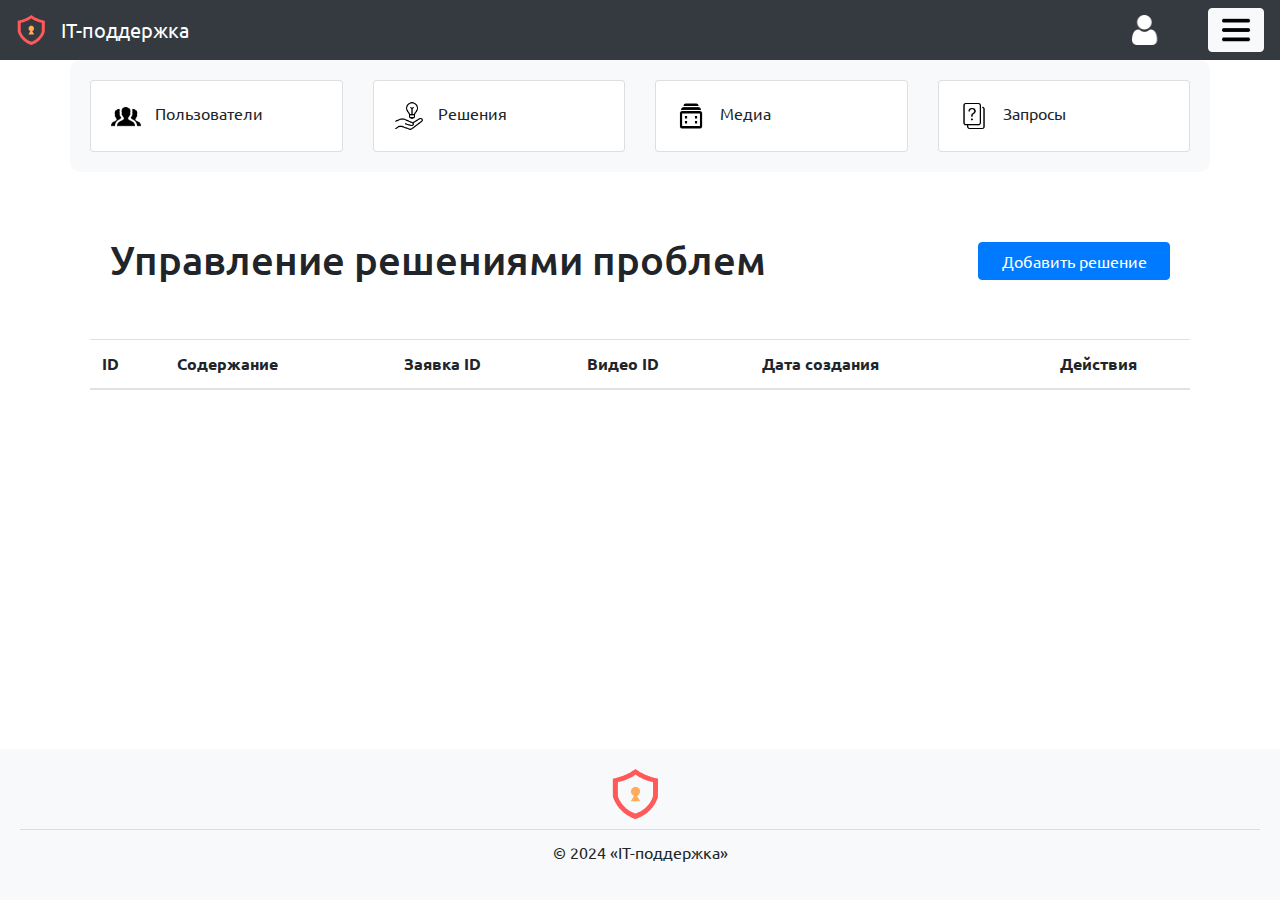
<file: ManageSolutions.html>
<!DOCTYPE html>
<html lang="ru">

<head>
    <meta charset="UTF-8">
    <meta name="viewport" content="width=device-width, initial-scale=1, shrink-to-fit=no">
    <link rel="icon" href="images/itlogo.ico" type="image/x-icon">
    <title>IT-Поддержка</title>

    <!-- Подключаем Bootstrap CSS -->
    <link rel="stylesheet" href="https://stackpath.bootstrapcdn.com/bootstrap/4.5.2/css/bootstrap.min.css">

    <style>
        @import url('https://fonts.googleapis.com/css2?family=Ubuntu:ital,wght@0,300;0,400;0,500;0,700;1,300;1,400;1,500;1,700&display=swap');

        body {
            font-family: "Ubuntu", sans-serif;
            margin-bottom: 60px;
        }

        #sidebar,
        #content {
            padding: 20px;
        }

        #sidebar {
            z-index: 0;
            /* Уменьшаем z-index для бокового меню */
        }

        #content {
            padding: 20px;
            margin-bottom: -60px;
        }

        #sidebar {
            background-color: #343a40;
            color: #fff;
            height: 100vh;
            z-index: 1;
        }

        #sidebar a {
            color: #fff;
            text-decoration: none;
        }

        .tile-container {
            display: flex;
            justify-content: space-between;
            margin-bottom: 20px;
        }

        .tile {
            margin-left: auto;
            margin-right: auto;
            margin-top: 8%;
            max-width: 700px;
            flex: 1;
            border: 1px solid #ddd;
            padding: 20px;
            border-radius: 10px;
            transition: background-color 0.3s ease-in-out;
            display: flex;
            flex-direction: column;
            align-items: center;
            justify-content: center;
        }

        .tile:hover {
            background-color: #f8f9fa;
        }

        .tile h2 {
            margin-bottom: 10px;
        }

        .tile p {
            margin-bottom: 20px;
        }

        .tile form {
            display: flex;
            flex-direction: column;
            width: 100%;
        }

        .tile .form-group {
            margin-bottom: 15px;
        }

        .tile .btn-primary {
            width: 100%;
        }

        #navbarNav {
            display: flex;
            align-items: center;
        }

        .navbar-brand img {
            margin-right: 10px;
        }

        #quickActionBtn {
            margin-left: 20px;
        }

        .quick-action-modal {
            margin-top: 60px;
        }

        .quick-action-modal .modal-dialog {
            width: 250px;
        }

        .quick-action-modal .modal-content {
            padding: 15px;
        }

        footer {
            text-align: center;
            padding: 20px;
            background-color: #f8f9fa;
            position: fixed;
            bottom: 0;
            width: 100%;
            z-index: 1;
        }

        .footer-logo-big img {
            width: 50px;
            height: 50px;
            margin-right: 10px;
        }

        .footer-separator {
            border-top: 1px solid #ddd;
            margin: 10px 0;
        }


        .container {
            padding: 20px;
        }

        .media-container {
            display: flex;
            flex-wrap: wrap;
            justify-content: space-around;
        }

        .media-card {
            width: calc(30% - 20px);
            /* Расчет ширины карточки с учетом отступов */
            margin-bottom: 20px;
            border: 1px solid #ccc;
            border-radius: 5px;
            overflow: hidden;
        }

        .media-card img {
            width: 100%;
            height: auto;
            display: block;
        }

        .container button {
            margin-bottom: 10px;
            width: 12rem;
        }

        .container h1 {
            margin-bottom: 35px;
        }

        /* Стили для панели с карточками */
        .page-panel {
            background-color: #f8f9fa;
            padding: 20px;
            border-radius: 10px;
        }

        .card-text {
            margin-left: 10px;
        }

        .icon-img {
            width: 30px;
            height: 30px;
            /* Укажите желаемый размер изображения */
        }

        .card-body a {
            text-decoration: none;
        }

        #quickActionModal .list-group-item {
            margin: 5px;
            /* Отступ между элементами */
            border-radius: 5px;
            background-color: #f8f9fa;
            /* Цвет фона */
        }

        .modal-dialog h7 {
            margin-left: 10px;
        }
        
    </style>
</head>

<body>

    <!-- Панель навигации -->
    <nav class="navbar navbar-expand-lg navbar-dark bg-dark">
        <a class="navbar-brand" href="index.html">
            <img src="/images/itlogo.svg" width="30" height="30" class="d-inline-block align-top" alt="Logo">
            IT-поддержка
        </a>

        <div class="collapse navbar-collapse justify-content-end" id="navbarNav">
            <a class="navbar-brand" href="#">
                <img src="/images/user.png" width="30" height="30" class="d-inline-block align-top" alt="Logo">
            </a>
            <button class="btn btn-light" id="quickActionBtn" data-toggle="modal" data-target="#quickActionModal">
                <img src="/images/more.png" width="30" height="30" class="d-inline-block align-top">
            </button>
        </div>
    </nav>

    <!-- Модальное окно для быстродействия -->
    <div class="modal fade" id="quickActionModal" tabindex="-1" role="dialog" aria-labelledby="quickActionModalLabel"
        aria-hidden="true">
        <div class="modal-dialog" role="document">
            <div class="modal-content">
                <div class="modal-header">
                    <h5 class="modal-title" id="quickActionModalLabel">Каталог действий</h5>
                    <button type="button" class="close" data-dismiss="modal" aria-label="Close">
                        <span aria-hidden="true">&times;</span>
                    </button>
                </div>
                <div class="modal-body">
                    <h7 class="modal-h">Действия</h7>
                    <ul class="list-group">
                        <li class="list-group-item"><a href="podatZayavku.html">Подать заявку</a></li>
                        <li class="list-group-item"><a href="content.html">Обучающий контент</a></li>
                    </ul>

                    <h7 class="modal-h">История</h7>
                    <ul class="list-group">
                        <li class="list-group-item"><a href="moiZayavki.html">Мои заявки</a></li>
                    </ul>

                    <h7 class="modal-h">Действия</h7>
                    <ul class="list-group">
                        <li class="list-group-item" id="logout"><a href="#">Выйти</a></li>
                    </ul>
                </div>
            </div>
        </div>
    </div>

    <!-- Панель с карточками для быстрого переключения страниц -->
    <div class="container page-panel">
        <div class="row">
            <div class="col-md-3">
                <div class="card" onclick="window.location.href='ManageUsers.html';" style="cursor: pointer;">
                    <div class="card-body">
                        <img src="images/users.png" class="icon-img" alt="User Icon">
                        <span class="card-text">Пользователи</span>
                    </div>
                </div>
            </div>
            <div class="col-md-3">
                <div class="card" onclick="window.location.href='ManageSolutions.html';" style="cursor: pointer;">
                    <div class="card-body">
                        <img src="images/solution.png" class="icon-img" alt="Support Icon">
                        <span class="card-text">Решения</span>
                    </div>
                </div>
            </div>
            <div class="col-md-3">
                <div class="card" onclick="window.location.href='ManageMedia.html';" style="cursor: pointer;">
                    <div class="card-body">
                        <img src="images/media.png" class="icon-img" alt="Media Icon">
                        <span class="card-text">Медиа</span>
                    </div>
                </div>
            </div>
            <div class="col-md-3">
                <div class="card" onclick="window.location.href='ManageInquiries.html';" style="cursor: pointer;">
                    <div class="card-body">
                        <img src="images/inquiries.png" class="icon-img" alt="Inquiries Icon">
                        <span class="card-text">Запросы</span>
                    </div>
                </div>
            </div>
        </div>
    </div>

    <!-- Основное содержимое страницы -->
    <div class="container">
        <div class="container d-flex justify-content-between align-items-center">
            <h1 class="mt-4">Управление решениями проблем</h1>
            <button type="button" class="btn btn-primary top" data-toggle="modal"
                data-target="#addSolutionModal">Добавить
                решение</button>
        </div>

        <!-- Таблица для отображения решений проблем -->
        <table class="table">
            <thead>
                <tr>
                    <th>ID</th>
                    <th>Содержание</th>
                    <th>Заявка ID</th>
                    <th>Видео ID</th>
                    <th>Дата создания</th>
                    <th class="text-center">Действия</th>
                </tr>
            </thead>
            <tbody id="solutionTableBody">
                <!-- Здесь будут отображаться данные о решениях проблем -->
            </tbody>
        </table>
        <br>
        <br>
    </div>

    <!-- Модальное окно для добавления решения проблемы -->
    <div class="modal fade" id="addSolutionModal" tabindex="-1" role="dialog" aria-labelledby="addSolutionModalLabel"
        aria-hidden="true">
        <div class="modal-dialog" role="document">
            <div class="modal-content">
                <div class="modal-header">
                    <h5 class="modal-title" id="addSolutionModalLabel">Добавить решение проблемы</h5>
                    <button type="button" class="close" data-dismiss="modal" aria-label="Close">
                        <span aria-hidden="true">&times;</span>
                    </button>
                </div>
                <div class="modal-body">
                    <form id="addSolutionForm">
                        <div class="form-group">
                            <label for="content">Содержание:</label>
                            <input type="text" class="form-control" id="content" name="content" required>
                        </div>
                        <br>
                        <br>
                        <div class="form-group">
                            <label for="inquiry_id">Заявка ID:</label>
                            <input type="text" class="form-control" id="inquiry_id" name="inquiry_id" required>
                        </div>
                        <div class="form-group">
                            <label for="video_id">Видео ID:</label>
                            <input type="text" class="form-control" id="video_id" name="video_id" required>
                        </div>
                    </form>
                </div>
                <div class="modal-footer">
                    <button type="button" class="btn btn-secondary" data-dismiss="modal">Отмена</button>
                    <button type="button" class="btn btn-primary" id="addSolutionBtn">Добавить</button>
                </div>
            </div>
        </div>
    </div>


    <!-- Модальное окно для сообщения об успешном удалении -->
    <div class="modal fade" id="deleteSuccessModal" tabindex="-1" role="dialog"
        aria-labelledby="deleteSuccessModalLabel" aria-hidden="true">
        <div class="modal-dialog" role="document">
            <div class="modal-content">
                <div class="modal-header">
                    <h5 class="modal-title" id="deleteSuccessModalLabel">Успешное удаление</h5>
                    <button type="button" class="close" data-dismiss="modal" aria-label="Close">
                        <span aria-hidden="true">&times;</span>
                    </button>
                </div>
                <div class="modal-body">
                    Данные успешно удалены из таблицы.
                </div>
                <div class="modal-footer">
                    <button type="button" class="btn btn-secondary" data-dismiss="modal">Закрыть</button>
                </div>
            </div>
        </div>
    </div>

    <!-- Модальное окно для редактирования записи -->
    <div class="modal fade" id="editModal" tabindex="-1" role="dialog" aria-labelledby="editModalLabel"
        aria-hidden="true">
        <div class="modal-dialog" role="document">
            <div class="modal-content">
                <div class="modal-header">
                    <h5 class="modal-title" id="editModalLabel">Редактирование записи</h5>
                    <button type="button" class="close" data-dismiss="modal" aria-label="Close">
                        <span aria-hidden="true">&times;</span>
                    </button>
                </div>
                <div class="modal-body">
                    <form id="editSolutionForm">
                        <div class="form-group">
                            <label for="content">Содержание:</label>
                            <input type="text" class="form-control" id="content" name="content" required>
                        </div>
                        <br><br>
                        <div class="form-group">
                            <label for="inquiry_id">Заявка ID:</label>
                            <input type="text" class="form-control" id="inquiry_id" name="inquiry_id" required>
                        </div>
                        <div class="form-group">
                            <label for="video_id">Видео ID:</label>
                            <input type="text" class="form-control" id="video_id" name="video_id" required>
                        </div>
                    </form>
                </div>
                <div class="modal-footer">
                    <button type="button" class="btn btn-secondary" data-dismiss="modal">Отмена</button>
                    <button type="button" class="btn btn-primary" id="saveChangesBtn">Сохранить изменения</button>
                </div>
            </div>
        </div>
    </div>


    <footer>
        <div class="footer-logo-big">
            <img src="/images/itlogo.svg" alt="IT-поддержка">
        </div>
        <hr class="footer-separator">
        <p class="footer-text">© 2024 «IT-поддержка»</p>
    </footer>

    <script src="https://code.jquery.com/jquery-3.5.1.min.js"></script>
    <script>
        // Функция для получения токена пользователя
        function getUserToken() {
            return localStorage.getItem('userToken');
        }

        $('#logout').click(function (event) {
            // Предотвращаем стандартное поведение ссылки
            event.preventDefault();

            // Отправляем запрос на выход из аккаунта
            $.ajax({
                url: 'http://localhost:3000/auth/logout',
                type: 'POST',
                headers: {
                    "Authorization": "Bearer " + getUserToken()
                },
                success: function (response) {
                    // Перенаправляем пользователя на страницу авторизации
                    window.location.href = 'login.html';
                },
                error: function (xhr, status, error) {
                    console.error("Failed to logout:", error);
                }
            });
        });

        $(document).ready(function () {
            // Проверяем, является ли пользователь администратором
            var userRole = localStorage.getItem('userRole');
            if (userRole === 'Admin') {
                // Если пользователь администратор, то добавляем обработчик клика на иконку пользователя
                $('.navbar-brand img').click(function () {
                    window.location.href = 'AdminPanel.html';
                });
            }
        });

        // Функция для отображения решений проблем в таблице
        function displaySolutions(solutionList) {
            var solutionTableBody = $('#solutionTableBody');
            // Очищаем таблицу от предыдущих строк
            solutionTableBody.empty();
            // Проверяем, является ли solutionList массивом
            if (Array.isArray(solutionList)) {
                // Проходимся по списку решений проблем и добавляем их в таблицу
                solutionList.forEach(function (solution) {
                    var row = '<tr>' +
                        '<td>' + solution.id + '</td>' +
                        '<td>' + solution.content + '</td>' +
                        '<td>' + solution.inquiry_id + '</td>' +
                        '<td>' + solution.video_id + '</td>' +
                        '<td>' + new Date(solution.created_at).toLocaleString() + '</td>' +
                        '<td>' +
                        '<button type="button" class="btn btn-sm btn-primary edit-btn" data-id="' + solution.id + '">Изменить</button>' +
                        '<button type="button" class="btn btn-sm btn-danger delete-btn" data-id="' + solution.id + '">Удалить</button>' +
                        '</td>' +
                        '</tr>';
                    solutionTableBody.append(row);
                });
            } else {
                console.error("solutionList is not an array:", solutionList);
            }
        }

        // Отправляем GET запрос для получения решений проблем
        $.ajax({
            url: 'http://localhost:3000/admin/solution',
            type: 'GET',
            headers: {
                "Authorization": "Bearer " + getUserToken() // Передача токена в заголовке запроса
            },
            success: function (response) {
                if (Array.isArray(response)) {
                    displaySolutions(response);
                } else {
                    console.error("Response is not an array:", response);
                }
            },
            error: function (xhr, status, error) {
                console.error("Failed to fetch solutions:", error);
            }
        });

        // Обработчик клика на кнопку "Добавить решение"
        $('#addSolutionBtn').click(function () {
            var content = $('#content').val();
            var inquiry_id = $('#inquiry_id').val();
            var video_id = $('#video_id').val();

            // Отправляем POST запрос для добавления решения проблемы
            $.ajax({
                url: 'http://localhost:3000/admin/solution',
                type: 'POST',
                headers: {
                    "Authorization": "Bearer " + getUserToken(),
                    "Content-Type": "application/json"
                },
                data: JSON.stringify({
                    content: content,
                    inquiry_id: inquiry_id,
                    video_id: video_id
                }),
                success: function (response) {
                    console.log("Solution added successfully:", response);
                    $('#addSolutionModal').modal('hide');
                    // После успешного добавления можно обновить таблицу, если необходимо
                    loadDataAndRefreshTable();
                },
                error: function (xhr, status, error) {
                    console.error("Failed to add solution:", error);
                }
            });
        });

        // Функция для загрузки данных и обновления таблицы
        function loadDataAndRefreshTable() {
            // Отправляем GET запрос для получения медиафайлов
            $.ajax({
                url: 'http://localhost:3000/admin/solution',
                type: 'GET',
                headers: {
                    "Authorization": "Bearer " + getUserToken()
                },
                success: function (response) {
                    // Отображаем медиафайлы в таблице
                    displayMedia(response);
                },
                error: function (xhr, status, error) {
                    console.error("Failed to fetch media:", error);
                }
            });
        }

        $(document).on('click', '.delete-btn', function () {
            var button = $(this); // Сохраняем контекст this в переменную button
            var solutionIdToDelete = button.data('id');

            $.ajax({
                url: 'http://localhost:3000/admin/solution/' + solutionIdToDelete,
                type: 'DELETE',
                headers: {
                    "Authorization": "Bearer " + getUserToken()
                },
                success: function (response) {
                    console.log("Solution deleted successfully:", response);
                    button.closest('tr').remove(); // Используем сохраненный контекст button
                    $('#deleteSuccessModal').modal('show');
                },
                error: function (xhr, status, error) {
                    console.error("Failed to delete solution:", error);
                }
            });
        });


        // Обработчик клика по кнопке "Редактировать"
        $(document).on('click', '.edit-btn', function () {
            var solutionId = $(this).data('id');
            $('#saveChangesBtn').data('id', solutionId); // Сохраняем ID решения в кнопке сохранения изменений

            // Запрос на сервер для получения данных о решении
            $.ajax({
                url: 'http://localhost:3000/admin/solution/' + solutionId,
                type: 'GET',
                headers: {
                    "Authorization": "Bearer " + getUserToken()
                },
                success: function (response) {
                    console.log("Solution data loaded successfully:", response);
                    // Заполняем поля формы редактирования данными о решении
                    $('#content').val(response.content);
                    $('#inquiry_id').val(response.inquiry_id);
                    $('#video_id').val(response.video_id);

                    $('#editModal').modal('show'); // Показываем модальное окно
                },
                error: function (xhr, status, error) {
                    console.error("Failed to load solution data:", error);
                }
            });
        });


        // Обработчик клика по кнопке "Сохранить изменения"
        $('#saveChangesBtn').click(function () {
            var solutionId = $(this).data('id');
            var content = $('#content').val(); // Получаем значение поля "Содержание"
            var inquiryId = $('#inquiry_id').val(); // Получаем значение поля "Заявка ID"
            var videoId = $('#video_id').val(); // Получаем значение поля "Видео ID"

            // Отправляем PUT запрос для обновления данных о решении
            $.ajax({
                url: 'http://localhost:3000/admin/solution/' + solutionId,
                type: 'PUT',
                headers: {
                    "Authorization": "Bearer " + getUserToken()
                },
                contentType: 'application/json',
                data: JSON.stringify({
                    content: content,
                    inquiry_id: inquiryId,
                    video_id: videoId
                }),
                success: function (response) {
                    console.log("Solution updated successfully:", response);
                    $('#editModal').modal('hide');
                    // После успешного обновления можно обновить таблицу, если необходимо
                    loadDataAndRefreshTable();
                },
                error: function (xhr, status, error) {
                    console.error("Failed to update solution:", error);
                }
            });
        });

        // Функция для перенаправления на страницу login.html
        function redirectToLogin() {
            window.location.href = 'login.html';
        }

        // Обработчик ошибки AJAX-запроса
        $(document).ajaxError(function (event, xhr, settings, error) {
            // Проверяем, если ошибка "Unauthorized", то перенаправляем на страницу login.html
            if (xhr.status === 401) {
                console.error('Unauthorized: Redirecting to login page');
                redirectToLogin();
            }
        });

    </script>

    <script src="https://cdn.jsdelivr.net/npm/@popperjs/core@2.9.3/dist/umd/popper.min.js"></script>
    <script src="https://stackpath.bootstrapcdn.com/bootstrap/4.5.2/js/bootstrap.min.js"></script>

</body>

</html>
</file>
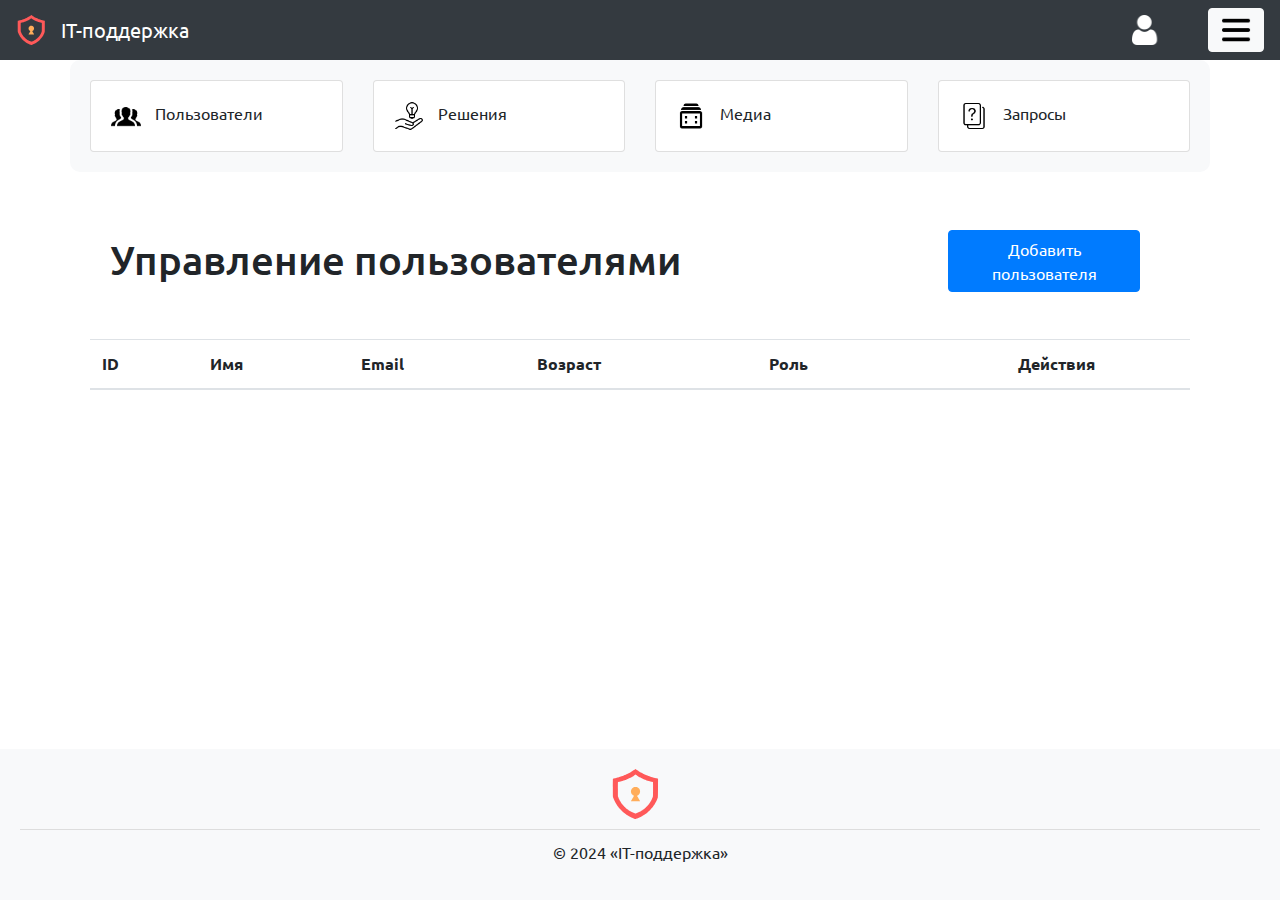
<file: ManageUsers.html>
<!DOCTYPE html>
<html lang="ru">

<head>
    <meta charset="UTF-8">
    <meta name="viewport" content="width=device-width, initial-scale=1, shrink-to-fit=no">
    <link rel="icon" href="images/itlogo.ico" type="image/x-icon">
    <title>IT-Поддержка</title>
    <!-- Подключаем Bootstrap CSS -->
    <link rel="stylesheet" href="https://stackpath.bootstrapcdn.com/bootstrap/4.5.2/css/bootstrap.min.css">

    <style>
        @import url('https://fonts.googleapis.com/css2?family=Ubuntu:ital,wght@0,300;0,400;0,500;0,700;1,300;1,400;1,500;1,700&display=swap');

        body {
            font-family: "Ubuntu", sans-serif;
            margin-bottom: 60px;
        }

        #sidebar,
        #content {
            padding: 20px;
        }

        #sidebar {
            z-index: 0;
            /* Уменьшаем z-index для бокового меню */
        }

        #content {
            padding: 20px;
            margin-bottom: -60px;
        }

        #sidebar {
            background-color: #343a40;
            color: #fff;
            height: 100vh;
            z-index: 1;
        }

        #sidebar a {
            color: #fff;
            text-decoration: none;
        }

        .tile-container {
            display: flex;
            justify-content: space-between;
            margin-bottom: 20px;
        }

        .tile {
            margin-left: auto;
            margin-right: auto;
            margin-top: 8%;
            max-width: 700px;
            flex: 1;
            border: 1px solid #ddd;
            padding: 20px;
            border-radius: 10px;
            transition: background-color 0.3s ease-in-out;
            display: flex;
            flex-direction: column;
            align-items: center;
            justify-content: center;
        }

        .tile:hover {
            background-color: #f8f9fa;
        }

        .tile h2 {
            margin-bottom: 10px;
        }

        .tile p {
            margin-bottom: 20px;
        }

        .tile form {
            display: flex;
            flex-direction: column;
            width: 100%;
        }

        .tile .form-group {
            margin-bottom: 15px;
        }

        .tile .btn-primary {
            width: 100%;
        }

        #navbarNav {
            display: flex;
            align-items: center;
        }

        .navbar-brand img {
            margin-right: 10px;
        }

        #quickActionBtn {
            margin-left: 20px;
        }

        .quick-action-modal {
            margin-top: 60px;
        }

        .quick-action-modal .modal-dialog {
            width: 250px;
        }

        .quick-action-modal .modal-content {
            padding: 15px;
        }

        footer {
            text-align: center;
            padding: 20px;
            background-color: #f8f9fa;
            position: fixed;
            bottom: 0;
            width: 100%;
            z-index: 1;
        }

        .footer-logo-big img {
            width: 50px;
            height: 50px;
            margin-right: 10px;
        }

        .footer-separator {
            border-top: 1px solid #ddd;
            margin: 10px 0;
        }


        .container {
            padding: 20px;
        }

        .media-container {
            display: flex;
            flex-wrap: wrap;
            justify-content: space-around;
        }

        .media-card {
            width: calc(30% - 20px);
            /* Расчет ширины карточки с учетом отступов */
            margin-bottom: 20px;
            border: 1px solid #ccc;
            border-radius: 5px;
            overflow: hidden;
        }

        .media-card img {
            width: 100%;
            height: auto;
            display: block;
        }

        .container button {
            margin-bottom: 10px;
            width: 12rem;
        }

        .container h1 {
            margin-bottom: 35px;
        }

        .top {
            margin-right: 30px;
        }

        /* Стили для панели с карточками */
        .page-panel {
            background-color: #f8f9fa;
            padding: 20px;
            border-radius: 10px;
        }

        .card-text {
            margin-left: 10px;
        }

        .icon-img {
            width: 30px;
            height: 30px;
            /* Укажите желаемый размер изображения */
        }

        .card-body a {
            text-decoration: none;
        }

        #quickActionModal .list-group-item {
            margin: 5px;
            /* Отступ между элементами */
            border-radius: 5px;
            background-color: #f8f9fa;
            /* Цвет фона */
        }

        .modal-dialog h7 {
            margin-left: 10px;
        }
    </style>
</head>

<body>

    <!-- Панель навигации -->
    <nav class="navbar navbar-expand-lg navbar-dark bg-dark">
        <a class="navbar-brand" href="index.html">
            <img src="/images/itlogo.svg" width="30" height="30" class="d-inline-block align-top" alt="Logo">
            IT-поддержка
        </a>

        <div class="collapse navbar-collapse justify-content-end" id="navbarNav">
            <a class="navbar-brand" href="#">
                <img src="/images/user.png" width="30" height="30" class="d-inline-block align-top" alt="Logo">
            </a>
            <button class="btn btn-light" id="quickActionBtn" data-toggle="modal" data-target="#quickActionModal">
                <img src="/images/more.png" width="30" height="30" class="d-inline-block align-top">
            </button>
        </div>
    </nav>

    <!-- Модальное окно для быстродействия -->
    <div class="modal fade" id="quickActionModal" tabindex="-1" role="dialog" aria-labelledby="quickActionModalLabel"
        aria-hidden="true">
        <div class="modal-dialog" role="document">
            <div class="modal-content">
                <div class="modal-header">
                    <h5 class="modal-title" id="quickActionModalLabel">Каталог действий</h5>
                    <button type="button" class="close" data-dismiss="modal" aria-label="Close">
                        <span aria-hidden="true">&times;</span>
                    </button>
                </div>
                <div class="modal-body">
                    <h7 class="modal-h">Действия</h7>
                    <ul class="list-group">
                        <li class="list-group-item"><a href="podatZayavku.html">Подать заявку</a></li>
                        <li class="list-group-item"><a href="content.html">Обучающий контент</a></li>
                    </ul>

                    <h7 class="modal-h">История</h7>
                    <ul class="list-group">
                        <li class="list-group-item"><a href="moiZayavki.html">Мои заявки</a></li>
                    </ul>

                    <h7 class="modal-h">Действия</h7>
                    <ul class="list-group">
                        <li class="list-group-item" id="logout"><a href="#">Выйти</a></li>
                    </ul>
                </div>
            </div>
        </div>
    </div>

    <!-- Панель с карточками для быстрого переключения страниц -->
    <div class="container page-panel">
        <div class="row">
            <div class="col-md-3">
                <div class="card" onclick="window.location.href='ManageUsers.html';" style="cursor: pointer;">
                    <div class="card-body">
                        <img src="images/users.png" class="icon-img" alt="User Icon">
                        <span class="card-text">Пользователи</span>
                    </div>
                </div>
            </div>
            <div class="col-md-3">
                <div class="card" onclick="window.location.href='ManageSolutions.html';" style="cursor: pointer;">
                    <div class="card-body">
                        <img src="images/solution.png" class="icon-img" alt="Support Icon">
                        <span class="card-text">Решения</span>
                    </div>
                </div>
            </div>
            <div class="col-md-3">
                <div class="card" onclick="window.location.href='ManageMedia.html';" style="cursor: pointer;">
                    <div class="card-body">
                        <img src="images/media.png" class="icon-img" alt="Media Icon">
                        <span class="card-text">Медиа</span>
                    </div>
                </div>
            </div>
            <div class="col-md-3">
                <div class="card" onclick="window.location.href='ManageInquiries.html';" style="cursor: pointer;">
                    <div class="card-body">
                        <img src="images/inquiries.png" class="icon-img" alt="Inquiries Icon">
                        <span class="card-text">Запросы</span>
                    </div>
                </div>
            </div>
        </div>
    </div>

    <!-- Основное содержимое страницы -->
    <div class="container">
        <div class="container d-flex justify-content-between align-items-center">
            <h1 class="mt-4">Управление пользователями</h1>
            <!-- Добавлена кнопка для добавления нового пользователя -->
            <button type="button" class="btn btn-primary top" data-toggle="modal" data-target="#addUserModal">Добавить
                пользователя</button>
        </div>

        <!-- Таблица для отображения пользователей -->
        <table class="table">
            <thead>
                <tr>
                    <th>ID</th>
                    <th>Имя</th>
                    <th>Email</th>
                    <th>Возраст</th>
                    <th>Роль</th>
                    <th class="text-center">Действия</th>
                </tr>
            </thead>
            <tbody id="userTableBody">
                <!-- Здесь будут отображаться данные о пользователях -->
            </tbody>
        </table>
        <br>
        <br>
    </div>

    <!-- Модальное окно для добавления нового пользователя -->
    <div class="modal fade" id="addUserModal" tabindex="-1" role="dialog" aria-labelledby="addUserModalLabel"
        aria-hidden="true">
        <div class="modal-dialog" role="document">
            <div class="modal-content">
                <div class="modal-header">
                    <h5 class="modal-title" id="addUserModalLabel">Добавить пользователя</h5>
                    <button type="button" class="close" data-dismiss="modal" aria-label="Close">
                        <span aria-hidden="true">&times;</span>
                    </button>
                </div>
                <div class="modal-body">
                    <div class="form-group">
                        <label for="userName">Имя</label>
                        <input type="text" class="form-control" id="userName" placeholder="Введите имя">
                    </div>
                    <div class="form-group">
                        <label for="userAge">Возраст</label>
                        <input type="text" class="form-control" id="userAge" placeholder="Введите возраст">
                    </div>
                    <div class="form-group">
                        <label for="userEmail">Email</label>
                        <input type="email" class="form-control" id="userEmail" placeholder="Введите email">
                    </div>
                    <div class="form-group">
                        <label for="userPassword">Пароль</label>
                        <input type="password" class="form-control" id="userPassword" placeholder="Введите пароль">
                    </div>
                    <div class="form-group">
                        <label for="userRole">Роль</label>
                        <select class="form-control" id="userRole">
                            <option value="Admin">Admin</option>
                            <option value="Pm">Pm</option>
                            <option value="Analyst">Analyst</option>
                            <option value="User">User</option>
                        </select>
                    </div>
                    <div class="form-group">
                        <label for="userDepartmentId">Отдел</label>
                        <select class="form-control" id="userDepartmentId">
                            <option value="Quality">Quality</option>
                            <option value="Technical">Technical</option>
                            <option value="Finance">Finance</option>
                        </select>
                    </div>
                </div>
                <div class="modal-footer">
                    <button type="button" class="btn btn-secondary" data-dismiss="modal">Отмена</button>
                    <button type="button" class="btn btn-primary" id="addUserBtn">Добавить</button>
                </div>
            </div>
        </div>
    </div>

    <!-- Модальное окно для изменения данных о пользователе -->
    <div class="modal fade" id="editUserModal" tabindex="-1" role="dialog" aria-labelledby="editUserModalLabel"
        aria-hidden="true">
        <div class="modal-dialog" role="document">
            <div class="modal-content">
                <div class="modal-header">
                    <h5 class="modal-title" id="editUserModalLabel">Изменить данные о пользователе</h5>
                    <button type="button" class="close" data-dismiss="modal" aria-label="Close">
                        <span aria-hidden="true">&times;</span>
                    </button>
                </div>
                <div class="modal-body">
                    <div class="form-group">
                        <label for="editUserName">Имя</label>
                        <input type="text" class="form-control" id="editUserName" placeholder="Введите имя">
                    </div>
                    <div class="form-group">
                        <label for="editUserAge">Возраст</label>
                        <input type="text" class="form-control" id="editUserAge" placeholder="Введите возраст">
                    </div>
                    <div class="form-group">
                        <label for="editUserEmail">Email</label>
                        <input type="email" class="form-control" id="editUserEmail" placeholder="Введите email">
                    </div>
                    <div class="form-group">
                        <label for="editUserPassword">Пароль</label>
                        <input type="password" class="form-control" id="editUserPassword" placeholder="Введите пароль">
                    </div>
                    <div class="form-group">
                        <label for="editUserRole">Роль</label>
                        <select class="form-control" id="editUserRole">
                            <option value="Admin">Admin</option>
                            <option value="Pm">Pm</option>
                            <option value="Analyst">Analyst</option>
                            <option value="User">User</option>
                        </select>
                    </div>
                    <div class="form-group">
                        <label for="editUserDepartmentId">Отдел</label>
                        <select class="form-control" id="editUserDepartmentId">
                            <option value="Quality">Quality</option>
                            <option value="Technical">Technical</option>
                            <option value="Finance">Finance</option>
                        </select>
                    </div>
                </div>
                <div class="modal-footer">
                    <button type="button" class="btn btn-secondary" data-dismiss="modal">Отмена</button>
                    <button type="button" class="btn btn-primary" id="saveUserChangesBtn">Сохранить изменения</button>
                </div>
            </div>
        </div>
    </div>


    <!-- Модальное окно для сообщения об успешном удалении -->
    <div class="modal fade" id="deleteSuccessModal" tabindex="-1" role="dialog"
        aria-labelledby="deleteSuccessModalLabel" aria-hidden="true">
        <div class="modal-dialog" role="document">
            <div class="modal-content">
                <div class="modal-header">
                    <h5 class="modal-title" id="deleteSuccessModalLabel">Успешное удаление</h5>
                    <button type="button" class="close" data-dismiss="modal" aria-label="Close">
                        <span aria-hidden="true">&times;</span>
                    </button>
                </div>
                <div class="modal-body">
                    Данные успешно удалены из таблицы.
                </div>
                <div class="modal-footer">
                    <button type="button" class="btn btn-secondary" data-dismiss="modal">Закрыть</button>
                </div>
            </div>
        </div>
    </div>

    <footer>
        <div class="footer-logo-big">
            <img src="/images/itlogo.svg" alt="IT-поддержка">
        </div>
        <hr class="footer-separator">
        <p class="footer-text">© 2024 «IT-поддержка»</p>
    </footer>

    <script src="https://code.jquery.com/jquery-3.5.1.min.js"></script>
    <script>
        // Функция для получения токена пользователя
        function getUserToken() {
            console.log(localStorage.getItem('userToken'));
            return localStorage.getItem('userToken');
        }

        $('#logout').click(function (event) {
            // Предотвращаем стандартное поведение ссылки
            event.preventDefault();

            // Отправляем запрос на выход из аккаунта
            $.ajax({
                url: 'http://localhost:3000/auth/logout',
                type: 'POST',
                headers: {
                    "Authorization": "Bearer " + getUserToken()
                },
                success: function (response) {
                    // Перенаправляем пользователя на страницу авторизации
                    window.location.href = 'login.html';
                },
                error: function (xhr, status, error) {
                    console.error("Failed to logout:", error);
                }
            });
        });

        $(document).ready(function () {
            // Обработчик клика на ссылку "Выйти"
            $('#logout a').click(function (event) {
                event.preventDefault();

                // Отправляем запрос на выход из аккаунта
                $.ajax({
                    url: 'http://localhost:3000/auth/logout',
                    type: 'POST',
                    headers: {
                        "Authorization": "Bearer " + getUserToken()
                    },
                    success: function (response) {
                        // Перенаправляем пользователя на страницу авторизации
                        window.location.href = 'login.html';
                    },
                    error: function (xhr, status, error) {
                        console.error("Failed to logout:", error);
                    }
                });
            });
        });

        $(document).ready(function () {
            // Проверяем, является ли пользователь администратором
            var userRole = localStorage.getItem('userRole');
            if (userRole === 'Admin') {
                // Если пользователь администратор, то добавляем обработчик клика на иконку пользователя
                $('.navbar-brand img').click(function () {
                    window.location.href = 'AdminPanel.html';
                });
            }
        });
        // Функция для отображения пользователей в таблице
        function displayUsers(userList) {
            var userTableBody = $('#userTableBody');
            // Очищаем таблицу от предыдущих строк
            userTableBody.empty();
            // Проверяем, является ли userList массивом
            if (Array.isArray(userList)) {
                // Проходимся по списку пользователей и добавляем их в таблицу
                userList.forEach(function (user) {
                    var row = '<tr>' +
                        '<td>' + user.id + '</td>' +
                        '<td>' + (user.name || '') + '</td>' + // Имя пользователя
                        '<td>' + user.email + '</td>' +
                        '<td>' + (user.age || '') + '</td>' + // Возраст
                        '<td>' + user.role + '</td>' +
                        '<td class="text-center">' +
                        '<button type="button" class="btn btn-sm btn-primary edit-btn" data-id="' + user.id + '">Редактировать</button>' +
                        '<button type="button" class="btn btn-sm btn-danger delete-btn" data-id="' + user.id + '">Удалить</button>' +
                        '</td>' +
                        '</tr>';
                    userTableBody.append(row);
                });

                // Привязываем обработчик события к кнопке "Редактировать"
                $('.edit-btn').click(function () {
                    var userIdToEdit = $(this).data('id');
                    // Ваш код для обработки нажатия на кнопку "Редактировать"
                    // Получение данных о пользователе и открытие модального окна редактирования
                    $.ajax({
                        url: 'http://localhost:3000/admin/user/' + userIdToEdit,
                        type: 'GET',
                        headers: {
                            "Authorization": "Bearer " + getUserToken()
                        },
                        success: function (response) {
                            // Заполняем поля модального окна данными о пользователе
                            $('#editUserName').val(response.name);
                            $('#editUserAge').val(response.age);
                            $('#editUserEmail').val(response.email);
                            $('#editUserPassword').val(response.password);
                            $('#editUserRole').val(response.role);
                            $('#editUserDepartmentId').val(response.department_id);
                            // Устанавливаем значение userId в атрибут data-id модального окна
                            $('#editUserModal').attr('data-id', userIdToEdit);
                            // Открываем модальное окно
                            $('#editUserModal').modal('show');
                        },
                        error: function (xhr, status, error) {
                            console.error("Failed to fetch user:", error);
                        }
                    });
                });
            } else {
                console.error("userList is not an array:", userList);
            }
        }

        // Отправляем GET запрос для получения пользователей
        $.ajax({
            url: 'http://localhost:3000/admin/user',
            type: 'GET',
            headers: {
                "Authorization": "Bearer " + getUserToken()
            },
            contentType: 'application/json',
            success: function (response) {
                if (Array.isArray(response)) {
                    displayUsers(response);
                } else {
                    console.error("Response is not an array:", response);
                }
            },
            error: function (xhr, status, error) {
                console.error("Failed to fetch users:", error);
                console.log("Response:", xhr.responseText);
                // Здесь можно добавить код для обработки ошибки при загрузке пользователей
            }
        });

        $(document).on('click', '.delete-btn', function () {
            var button = $(this); // Сохраняем контекст this в переменную button
            var userIdToDelete = button.data('id');

            $.ajax({
                url: 'http://localhost:3000/admin/user/' + userIdToDelete,
                type: 'DELETE',
                headers: {
                    "Authorization": "Bearer " + getUserToken()
                },
                success: function (response) {
                    console.log("User deleted successfully:", response);
                    button.closest('tr').remove(); // Используем сохраненный контекст button
                    $('#deleteSuccessModal').modal('show');

                },
                error: function (xhr, status, error) {
                    console.error("Failed to delete user:", error);
                }
            });
        });

        // Функция для загрузки данных и обновления таблицы
        function loadDataAndRefreshTable() {
            // Отправляем GET запрос для получения медиафайлов
            $.ajax({
                url: 'http://localhost:3000/admin/user',
                type: 'GET',
                headers: {
                    "Authorization": "Bearer " + getUserToken()
                },
                success: function (response) {
                    // Отображаем медиафайлы в таблице
                    displayMedia(response);
                },
                error: function (xhr, status, error) {
                    console.error("Failed to fetch media:", error);
                }
            });
        }

        // Обработчик клика по кнопке "Добавить пользователя"
        $('#addUserBtn').click(function () {
            // Получаем значения полей ввода
            var userName = $('#userName').val();
            var userAge = $('#userAge').val();
            var userEmail = $('#userEmail').val();
            var userPassword = $('#userPassword').val();
            var userRole = $('#userRole').val();
            var userDepartmentId = $('#userDepartmentId').val();

            // Отправляем POST запрос для добавления нового пользователя
            $.ajax({
                url: 'http://localhost:3000/admin/user',
                type: 'POST',
                headers: {
                    "Authorization": "Bearer " + getUserToken()
                },
                data: JSON.stringify({
                    name: userName,
                    age: userAge,
                    email: userEmail,
                    password: userPassword,
                    role: userRole,
                    departmentId: userDepartmentId
                }),
                contentType: 'application/json',
                success: function (response) {
                    // Закрываем модальное окно
                    $('#addUserModal').modal('hide');
                    // Показываем модальное окно с сообщением об успешном добавлении
                    $('#addSuccessModal').modal('show');
                    // Обновляем таблицу с пользователями после успешного добавления
                    if (Array.isArray(response)) {
                        response.forEach(function (user) {
                            displayUser(user);
                        });
                    } else {
                        displayUser(response);
                    }
                    // Очищаем поля формы после успешной отправки
                    $('#userName').val('');
                    $('#userAge').val('');
                    $('#userEmail').val('');
                    $('#userPassword').val('');
                    $('#userRole').val('Admin');
                    $('#userDepartmentId').val('Quality');
                },
                error: function (xhr, status, error) {
                    console.error("Failed to add user:", error);
                    console.log("Response:", xhr.responseText);
                    // Здесь можно добавить код для обработки ошибки при добавлении пользователя
                }
            });
        });


        // Обработчик для открытия модального окна редактирования пользователя
        $(document).on('click', '.edit-user-btn', function () {
            // Получаем ID пользователя из атрибута data-id кнопки
            var userIdToEdit = $(this).data('id');
            // Получаем данные о пользователе по его ID и заполняем поля модального окна
            $.ajax({
                url: 'http://localhost:3000/admin/user/' + userIdToEdit,
                type: 'GET',
                headers: {
                    "Authorization": "Bearer " + getUserToken()
                },
                success: function (response) {
                    // Заполняем поля модального окна данными о пользователе
                    $('#editUserName').val(response.name);
                    $('#editUserAge').val(response.age);
                    $('#editUserEmail').val(response.email);
                    $('#editUserPassword').val(response.password);
                    $('#editUserRole').val(response.role);
                    $('#editUserDepartmentId').val(response.department_id);
                    // Устанавливаем значение userId в атрибут data-id модального окна
                    $('#editUserModal').attr('data-id', userIdToEdit);
                    // Открываем модальное окно
                    $('#editUserModal').modal('show');
                },
                error: function (xhr, status, error) {
                    console.error("Failed to fetch user:", error);
                }
            });
        });

        // Обработчик для сохранения изменений в данных о пользователе
        $('#saveUserChangesBtn').click(function () {
            // Получаем ID пользователя из атрибута data-id модального окна
            var userId = $('#editUserModal').attr('data-id');
            // Получаем данные для обновления
            var newData = {
                name: $('#editUserName').val(),
                age: $('#editUserAge').val(),
                email: $('#editUserEmail').val(),
                password: $('#editUserPassword').val(),
                role: $('#editUserRole').val(),
                departmentId: $('#editUserDepartmentId').val()
            };
            // Вызываем функцию обновления данных о пользователе
            updateUser(userId, newData);
            // Закрываем модальное окно
            $('#editUserModal').modal('hide');
        });

        // Функция для обновления данных о пользователе по идентификатору
        function updateUser(userId, newData) {
            // Отправляем запрос на обновление данных о пользователе
            $.ajax({
                url: 'http://localhost:3000/admin/user/' + userId,
                type: 'PUT',
                headers: {
                    "Authorization": "Bearer " + getUserToken()
                },
                contentType: 'application/json',
                data: JSON.stringify(newData),
                success: function (response) {
                    console.log("User updated successfully:", response);
                    // После успешного обновления данных о пользователе,
                    // обновляем таблицу, чтобы отобразить новые данные
                    loadDataAndRefreshTable();
                },
                error: function (xhr, status, error) {
                    console.error("Failed to update user:", error);
                }
            });
        }


        // Обработчик для открытия модального окна редактирования пользователя
        $(document).on('click', '.edit-user-btn', function () {
            // Получаем ID пользователя из атрибута data-id кнопки
            var userIdToEdit = $(this).data('id');
            // Получаем данные о пользователе по его ID и заполняем поля модального окна
            $.ajax({
                url: 'http://localhost:3000/admin/user/' + userIdToEdit,
                type: 'GET',
                headers: {
                    "Authorization": "Bearer " + getUserToken()
                },
                success: function (response) {
                    // Заполняем поля модального окна данными о пользователе
                    $('#editUserName').val(response.name);
                    $('#editUserAge').val(response.age);
                    $('#editUserEmail').val(response.email);
                    $('#editUserPassword').val(response.password);
                    $('#editUserRole').val(response.role);
                    $('#editUserDepartmentId').val(response.department_id);
                    // Устанавливаем значение userId в атрибут data-id модального окна
                    $('#editUserModal').attr('data-id', userIdToEdit);
                    // Открываем модальное окно
                    $('#editUserModal').modal('show');
                },
                error: function (xhr, status, error) {
                    console.error("Failed to fetch user:", error);
                }
            });
        });

        // Функция для перенаправления на страницу login.html
        function redirectToLogin() {
            window.location.href = 'login.html';
        }

        // Обработчик ошибки AJAX-запроса
        $(document).ajaxError(function (event, xhr, settings, error) {
            // Проверяем, если ошибка "Unauthorized", то перенаправляем на страницу login.html
            if (xhr.status === 401) {
                console.error('Unauthorized: Redirecting to login page');
                redirectToLogin();
            }
        });

    </script>

    <script src="https://cdn.jsdelivr.net/npm/@popperjs/core@2.9.3/dist/umd/popper.min.js"></script>
    <script src="https://stackpath.bootstrapcdn.com/bootstrap/4.5.2/js/bootstrap.min.js"></script>

</body>

</html>
</file>
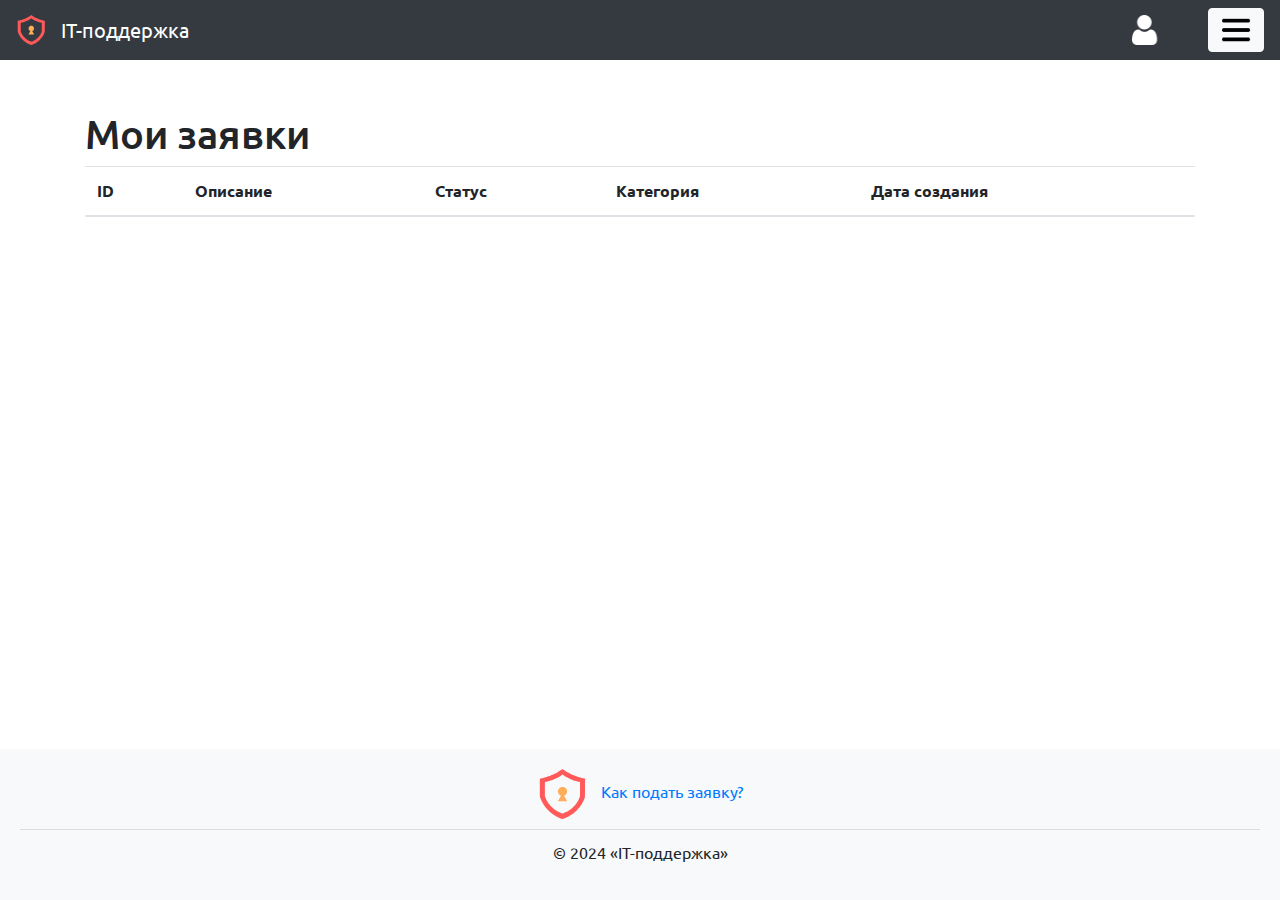
<file: moiZayavki.html>
<!DOCTYPE html>
<html lang="ru">

<head>
    <meta charset="UTF-8">
    <meta name="viewport" content="width=device-width, initial-scale=1, shrink-to-fit=no">
    <link rel="icon" href="images/itlogo.ico" type="image/x-icon">
    <title>IT-Поддержка</title>
    <!-- Подключаем Bootstrap CSS -->
    <link rel="stylesheet" href="https://stackpath.bootstrapcdn.com/bootstrap/4.5.2/css/bootstrap.min.css">

    <style>
        @import url('https://fonts.googleapis.com/css2?family=Ubuntu:ital,wght@0,300;0,400;0,500;0,700;1,300;1,400;1,500;1,700&display=swap');

        body {
            font-family: "Ubuntu", sans-serif;
            margin-bottom: 60px;
        }

        #sidebar,
        #content {
            padding: 20px;
        }

        #sidebar {
            z-index: 0;
            /* Уменьшаем z-index для бокового меню */
        }

        #content {
            padding: 20px;
            margin-bottom: -60px;
        }

        #sidebar {
            background-color: #343a40;
            color: #fff;
            height: 100vh;
            z-index: 1;
        }

        #sidebar a {
            color: #fff;
            text-decoration: none;
        }

        .tile-container {
            display: flex;
            justify-content: space-between;
            margin-bottom: 20px;
        }

        .tile {
            margin-left: 400px;
            margin-top: 8%;
            max-width: 700px;
            flex: 1;
            border: 1px solid #ddd;
            padding: 20px;
            margin-right: 10px;
            border-radius: 10px;
            transition: background-color 0.3s ease-in-out;
            display: flex;
            flex-direction: column;
            align-items: center;
            justify-content: center;
        }

        .tile:hover {
            background-color: #f8f9fa;
        }

        .tile h2 {
            margin-bottom: 10px;
        }

        .tile form {
            display: flex;
            flex-direction: column;
            width: 100%;
        }

        .tile .form-group {
            margin-bottom: 15px;
        }

        .tile .btn-primary {
            width: 100%;
        }

        #navbarNav {
            display: flex;
            align-items: center;
        }

        .navbar-brand img {
            margin-right: 10px;
        }

        #quickActionBtn {
            margin-left: 20px;
        }

        .quick-action-modal {
            margin-top: 60px;
        }

        .quick-action-modal .modal-dialog {
            width: 250px;
        }

        .quick-action-modal .modal-content {
            padding: 15px;
        }

        footer {
            text-align: center;
            padding: 20px;
            background-color: #f8f9fa;
            position: fixed;
            bottom: 0;
            width: 100%;
            z-index: 1;
        }

        .footer-logo-big img {
            width: 50px;
            height: 50px;
            margin-right: 10px;
        }

        .footer-separator {
            border-top: 1px solid #ddd;
            margin: 10px 0;
        }

        .container {
            margin-top: 50px;
            margin-bottom: 10rem;
        }

        #quickActionModal .list-group-item {
            margin: 5px;
            /* Отступ между элементами */
            border-radius: 5px;
            background-color: #f8f9fa;
            /* Цвет фона */
        }

        .modal-dialog h7 {
            margin-left: 10px;
        }
    </style>
</head>

<body>

    <!-- Панель навигации -->
    <nav class="navbar navbar-expand-lg navbar-dark bg-dark">
        <a class="navbar-brand" href="index.html">
            <img src="/images/itlogo.svg" width="30" height="30" class="d-inline-block align-top" alt="Logo">
            IT-поддержка
        </a>

        <div class="collapse navbar-collapse justify-content-end" id="navbarNav">
            <a class="navbar-brand" href="#">
                <img src="/images/user.png" width="30" height="30" class="d-inline-block align-top" alt="Logo">
            </a>
            <button class="btn btn-light" id="quickActionBtn" data-toggle="modal" data-target="#quickActionModal">
                <img src="/images/more.png" width="30" height="30" class="d-inline-block align-top">
            </button>
        </div>
    </nav>

    <!-- Модальное окно для быстродействия -->
    <div class="modal fade" id="quickActionModal" tabindex="-1" role="dialog" aria-labelledby="quickActionModalLabel"
        aria-hidden="true">
        <div class="modal-dialog" role="document">
            <div class="modal-content">
                <div class="modal-header">
                    <h5 class="modal-title" id="quickActionModalLabel">Каталог действий</h5>
                    <button type="button" class="close" data-dismiss="modal" aria-label="Close">
                        <span aria-hidden="true">&times;</span>
                    </button>
                </div>
                <div class="modal-body">
                    <h7 class="modal-h">Действия</h7>
                    <ul class="list-group">
                        <li class="list-group-item"><a href="podatZayavku.html">Подать заявку</a></li>
                        <li class="list-group-item"><a href="content.html">Обучающий контент</a></li>
                    </ul>

                    <h7 class="modal-h">История</h7>
                    <ul class="list-group">
                        <li class="list-group-item"><a href="moiZayavki.html">Мои заявки</a></li>
                    </ul>
                    <h7 class="modal-h">Действия</h7>
                    <ul class="list-group">
                        <li class="list-group-item" id="logout"><a href="#">Выйти</a></li>
                    </ul>
                </div>
            </div>
        </div>
    </div>


    <div class="container">
        <h1>Мои заявки</h1>
        <table class="table">
            <thead>
                <tr>
                    <th scope="col">ID</th>
                    <th scope="col">Описание</th>
                    <th scope="col">Статус</th>
                    <th scope="col">Категория</th>
                    <th scope="col">Дата создания</th>
                </tr>
            </thead>
            <tbody id="inquiryTableBody">
                <!-- Здесь будут отображаться данные о заявках -->
            </tbody>
        </table>
    </div>

    <footer>
        <div class="footer-logo-big">
            <img src="/images/itlogo.svg" alt="IT-поддержка">
            <a href="kakPodatZayavku.html">Как подать заявку?</a>
        </div>
        <hr class="footer-separator">
        <p class="footer-text">© 2024 «IT-поддержка»</p>
    </footer>

    <script src="https://code.jquery.com/jquery-3.5.1.min.js"></script>
    <script>
        // Функция для получения токена пользователя
        function getUserToken() {
            console.log(localStorage.getItem('userToken'));
            return localStorage.getItem('userToken');
            // return "eyJhbGciOiJIUzI1NiIsInR5cCI6IkpXVCJ9.eyJpZCI6ImU2Y2IxNjI2LTE2NjEtNDgxMC05Y2FhLTJlN2Y1YmViMmIyMyIsInJvbGUiOiJVc2VyIiwiaWF0IjoxNzExMjk4OTI1LCJleHAiOjE3MTEzMDI1MjV9.GWfCtPGIDasOhWmZ46toaV8_HXtOVdGtlruTu6KrpbA";
        }

        $(document).ready(function () {


            // Функция для получения токена пользователя
            function getUserToken() {
                return localStorage.getItem('userToken');
            }

            // Отправляем запрос на получение заявок пользователя
            function getUserToken() {
                return localStorage.getItem('userToken');
            }

            // Функция для форматирования даты
            function formatDate(dateString) {
                var date = new Date(dateString);
                var day = date.getDate();
                var month = date.getMonth() + 1;
                var year = date.getFullYear();
                var hours = date.getHours();
                var minutes = date.getMinutes();
                // Добавляем ведущие нули, если нужно
                if (day < 10) {
                    day = "0" + day;
                }
                if (month < 10) {
                    month = "0" + month;
                }
                if (hours < 10) {
                    hours = "0" + hours;
                }
                if (minutes < 10) {
                    minutes = "0" + minutes;
                }
                return day + "." + month + "." + year + " " + hours + ":" + minutes;
            }

            // Отправляем запрос на получение заявок пользователя
            $.ajax({
                url: "http://localhost:3000/inquiry/user",
                type: "GET",
                headers: {
                    "Authorization": "Bearer " + getUserToken()
                },
                success: function (data) {
                    // Заполняем таблицу данными о заявках
                    var tableBody = $("#inquiryTableBody");
                    $.each(data, function (index, inquiry) {
                        tableBody.append(
                            "<tr>" +
                            "<td>" + inquiry.id + "</td>" +
                            "<td>" + inquiry.content + "</td>" +
                            "<td>" + inquiry.status + "</td>" +
                            "<td>" + getCategoryName(inquiry.category) + "</td>" +
                            "<td>" + formatDate(inquiry.created_at) + "</td>" +
                            "</tr>"
                        );
                    });
                },
                error: function (xhr, status, error) {
                    console.error("Failed to fetch user inquiries:", error);
                    // Здесь можно добавить обработку ошибок, например, отображение сообщения об ошибке
                }
            });

            // Загрузка значений категорий из API и добавление их в выпадающий список
            $.ajax({
                url: "http://localhost:3000/inquiry/category",
                type: "GET",
                headers: {
                    "Authorization": "Bearer " + getUserToken()
                },
                success: function (data) {
                    var categorySelect = $("#category");
                    $.each(data, function (key, value) {
                        categorySelect.append("<option value='" + key + "'>" + value + "</option>");
                    });
                },
                error: function (xhr, status, error) {
                    console.error("Failed to fetch categories:", error);
                }
            });

            function getCategoryName(category) {
                switch (category) {
                    case "WebsiteError":
                        return "Сбой работы страниц на сайте";
                    case "ApplicationError":
                        return "Сбой работы в мобильном приложении";
                    case "Analytic":
                        return "Создать или изменить аналитический отчет";
                    case "WebsiteQuestion":
                        return "Вопрос по работе сайта";
                    case "ApplicationQuestion":
                        return "Вопрос по работе мобильного приложения";
                    case "NewFeature":
                        return "Нужна новая функция";
                    case "Other":
                        return "Прочие вопросы";
                    default:
                        return category;
                }
            }

            // Обработчик отправки формы
            $("#inquiryForm").submit(function (event) {
                event.preventDefault(); // Предотвращаем стандартное поведение отправки формы

                // Получаем значения полей формы
                var category = $("#category").val();
                var description = $("#description").val();

                // Отправляем запрос на создание заявки
                $.ajax({
                    url: "http://localhost:3000/inquiry",
                    type: "POST",
                    headers: {
                        "Authorization": "Bearer " + getUserToken(),
                        "Content-Type": "application/json"
                    },
                    data: JSON.stringify({
                        "category": category,
                        "content": description
                    }),
                    success: function (response) {
                        alert("Заявка успешно создана:", response);
                        // Здесь можно добавить дополнительную логику, например, отображение сообщения об успешном создании заявки
                    },
                    error: function (xhr, status, error) {
                        console.error("Failed to create inquiry:", error);
                        // Здесь можно добавить обработку ошибок, например, отображение сообщения об ошибке
                    }
                });
            });
        });

        $(document).ready(function () {
            // Проверяем, является ли пользователь администратором
            var userRole = localStorage.getItem('userRole');
            if (userRole === 'Admin') {
                // Если пользователь администратор, то добавляем обработчик клика на иконку пользователя
                $('.navbar-brand img').click(function () {
                    window.location.href = 'AdminPanel.html';
                });
            }
        });

        // Функция для перенаправления на страницу login.html
        function redirectToLogin() {
            window.location.href = 'login.html';
        }

        // Обработчик ошибки AJAX-запроса
        $(document).ajaxError(function (event, xhr, settings, error) {
            // Проверяем, если ошибка "Unauthorized", то перенаправляем на страницу login.html
            if (xhr.status === 401) {
                console.error('Unauthorized: Redirecting to login page');
                redirectToLogin();
            }
        });

    </script>

    <script src="https://cdn.jsdelivr.net/npm/@popperjs/core@2.9.3/dist/umd/popper.min.js"></script>
    <script src="https://stackpath.bootstrapcdn.com/bootstrap/4.5.2/js/bootstrap.min.js"></script>

</body>

</html>
</file>
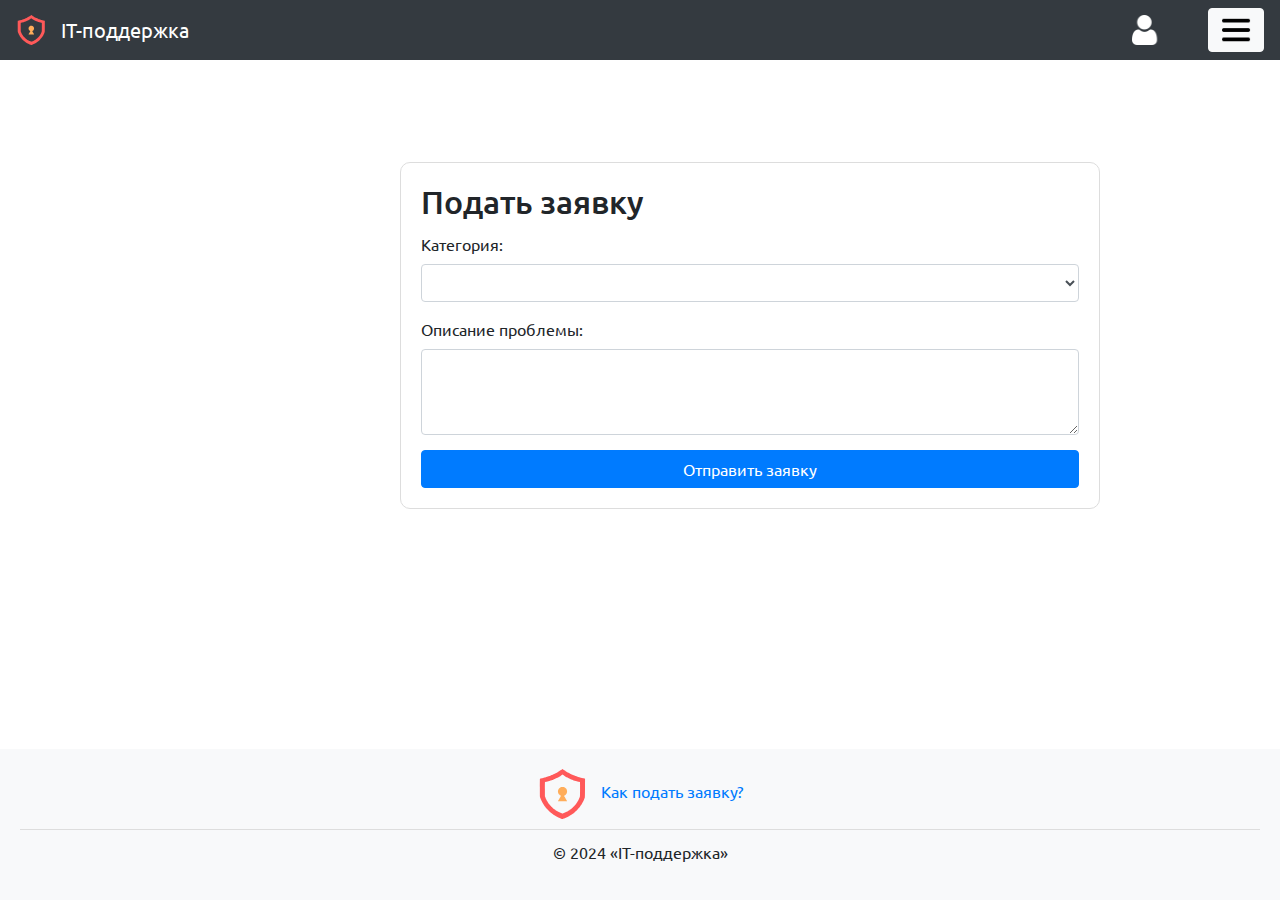
<file: podatZayavku.html>
<!DOCTYPE html>
<html lang="ru">

<head>
    <meta charset="UTF-8">
    <meta name="viewport" content="width=device-width, initial-scale=1, shrink-to-fit=no">
    <link rel="icon" href="images/itlogo.ico" type="image/x-icon">
    <title>IT-Поддержка</title>

    <!-- Подключаем Bootstrap CSS -->
    <link rel="stylesheet" href="https://stackpath.bootstrapcdn.com/bootstrap/4.5.2/css/bootstrap.min.css">

    <style>
        @import url('https://fonts.googleapis.com/css2?family=Ubuntu:ital,wght@0,300;0,400;0,500;0,700;1,300;1,400;1,500;1,700&display=swap');

        body {
            font-family: "Ubuntu", sans-serif;
            margin-bottom: 60px;
        }

        #sidebar,
        #content {
            padding: 20px;
        }

        #sidebar {
            z-index: 0;
            /* Уменьшаем z-index для бокового меню */
        }

        #content {
            padding: 20px;
            margin-bottom: -60px;
        }

        #sidebar {
            background-color: #343a40;
            color: #fff;
            height: 100vh;
            z-index: 1;
        }

        #sidebar a {
            color: #fff;
            text-decoration: none;
        }

        .tile-container {
            display: flex;
            justify-content: space-between;
            margin-bottom: 20px;
        }

        .tile {
            margin-left: 400px;
            margin-top: 8%;
            max-width: 700px;
            flex: 1;
            border: 1px solid #ddd;
            padding: 20px;
            margin-right: 10px;
            border-radius: 10px;
            transition: background-color 0.3s ease-in-out;
            display: flex;
            flex-direction: column;
            align-items: center;
            justify-content: center;
        }

        .tile:hover {
            background-color: #f8f9fa;
        }

        .tile h2 {
            margin-bottom: 10px;
        }

        .tile form {
            display: flex;
            flex-direction: column;
            width: 100%;
        }

        .tile .form-group {
            margin-bottom: 15px;
        }

        .tile .btn-primary {
            width: 100%;
        }

        #navbarNav {
            display: flex;
            align-items: center;
        }

        .navbar-brand img {
            margin-right: 10px;
        }

        #quickActionBtn {
            margin-left: 20px;
        }

        .quick-action-modal {
            margin-top: 60px;
        }

        .quick-action-modal .modal-dialog {
            width: 250px;
        }

        .quick-action-modal .modal-content {
            padding: 15px;
        }

        footer {
            text-align: center;
            padding: 20px;
            background-color: #f8f9fa;
            position: fixed;
            bottom: 0;
            width: 100%;
            z-index: 1;
        }

        .footer-logo-big img {
            width: 50px;
            height: 50px;
            margin-right: 10px;
        }

        .footer-separator {
            border-top: 1px solid #ddd;
            margin: 10px 0;
        }

        #quickActionModal .list-group-item {
            margin: 5px;
            /* Отступ между элементами */
            border-radius: 5px;
            background-color: #f8f9fa;
            /* Цвет фона */
        }

        .modal-dialog h7 {
            margin-left: 10px;
        }
    </style>
</head>

<body>

    <!-- Панель навигации -->
    <nav class="navbar navbar-expand-lg navbar-dark bg-dark">
        <a class="navbar-brand" href="index.html">
            <img src="/images/itlogo.svg" width="30" height="30" class="d-inline-block align-top" alt="Logo">
            IT-поддержка
        </a>

        <div class="collapse navbar-collapse justify-content-end" id="navbarNav">
            <a class="navbar-brand" href="#">
                <img src="/images/user.png" width="30" height="30" class="d-inline-block align-top" alt="Logo">
            </a>
            <button class="btn btn-light" id="quickActionBtn" data-toggle="modal" data-target="#quickActionModal">
                <img src="/images/more.png" width="30" height="30" class="d-inline-block align-top">
            </button>
        </div>
    </nav>

    <!-- Модальное окно для быстродействия -->
    <div class="modal fade" id="quickActionModal" tabindex="-1" role="dialog" aria-labelledby="quickActionModalLabel"
        aria-hidden="true">
        <div class="modal-dialog" role="document">
            <div class="modal-content">
                <div class="modal-header">
                    <h5 class="modal-title" id="quickActionModalLabel">Каталог действий</h5>
                    <button type="button" class="close" data-dismiss="modal" aria-label="Close">
                        <span aria-hidden="true">&times;</span>
                    </button>
                </div>
                <div class="modal-body">
                    <h7 class="modal-h">Действия</h7>
                    <ul class="list-group">
                        <li class="list-group-item"><a href="podatZayavku.html">Подать заявку</a></li>
                        <li class="list-group-item"><a href="content.html">Обучающий контент</a></li>
                    </ul>

                    <h7 class="modal-h">История</h7>
                    <ul class="list-group">
                        <li class="list-group-item"><a href="moiZayavki.html">Мои заявки</a></li>
                    </ul>
                    <h7 class="modal-h">Действия</h7>
                    <ul class="list-group">
                        <li class="list-group-item" id="logout"><a href="#">Выйти</a></li>
                    </ul>


                </div>
            </div>
        </div>
    </div>

    <!-- Плитка "Подать заявку" -->
    <div class="tile">
        <form id="inquiryForm">
            <h2>Подать заявку</h2>
            <div class="form-group">
                <label for="category">Категория:</label>
                <select class="form-control" id="category" name="category" required>
                    <!-- Опции категорий будут добавлены динамически с помощью JavaScript -->
                </select>
            </div>
            <div class="form-group">
                <label for="description">Описание проблемы:</label>
                <textarea class="form-control" id="description" name="description" rows="3" required></textarea>
            </div>
            <button type="submit" class="btn btn-primary">Отправить заявку</button>
        </form>
    </div>

    <footer>
        <div class="footer-logo-big">
            <img src="/images/itlogo.svg" alt="IT-поддержка">
            <a href="kakPodatZayavku.html">Как подать заявку?</a>
        </div>
        <hr class="footer-separator">
        <p class="footer-text">© 2024 «IT-поддержка»</p>
    </footer>

    <script src="https://code.jquery.com/jquery-3.5.1.min.js"></script>
    <script>
        // Функция для получения токена пользователя
        function getUserToken() {
            console.log(localStorage.getItem('userToken'));
            return localStorage.getItem('userToken');
            // return "eyJhbGciOiJIUzI1NiIsInR5cCI6IkpXVCJ9.eyJpZCI6ImU2Y2IxNjI2LTE2NjEtNDgxMC05Y2FhLTJlN2Y1YmViMmIyMyIsInJvbGUiOiJVc2VyIiwiaWF0IjoxNzExMjk4OTI1LCJleHAiOjE3MTEzMDI1MjV9.GWfCtPGIDasOhWmZ46toaV8_HXtOVdGtlruTu6KrpbA";
        }

        $(document).ready(function () {
            // Загрузка значений категорий из API и добавление их в выпадающий список
            $.ajax({
                url: "http://localhost:3000/inquiry/category",
                type: "GET",
                headers: {
                    "Authorization": "Bearer " + getUserToken()
                },
                success: function (data) {
                    var categorySelect = $("#category");
                    $.each(data, function (key, value) {
                        // Преобразуем значение категории в русский язык
                        var russianCategory = getCategoryName(key);
                        categorySelect.append("<option value='" + key + "'>" + russianCategory + "</option>");
                    });
                },
                error: function (xhr, status, error) {
                    console.error("Failed to fetch categories:", error);
                }
            });

            function getCategoryName(category) {
                switch (category) {
                    case "WebsiteError":
                        return "Сбой работы страниц на сайте";
                    case "ApplicationError":
                        return "Сбой работы в мобильном приложении";
                    case "Analytic":
                        return "Создать или изменить аналитический отчет";
                    case "WebsiteQuestion":
                        return "Вопрос по работе сайта";
                    case "ApplicationQuestion":
                        return "Вопрос по работе мобильного приложения";
                    case "NewFeature":
                        return "Нужна новая функция";
                    case "Other":
                        return "Прочие вопросы";
                    default:
                        return category;
                }
            }

            // Обработчик отправки формы
            $("#inquiryForm").submit(function (event) {
                event.preventDefault(); // Предотвращаем стандартное поведение отправки формы

                // Получаем значения полей формы
                var category = $("#category").val();
                var description = $("#description").val();

                // Отправляем запрос на создание заявки
                $.ajax({
                    url: "http://localhost:3000/inquiry",
                    type: "POST",
                    headers: {
                        "Authorization": "Bearer " + getUserToken(),
                        "Content-Type": "application/json"
                    },
                    data: JSON.stringify({
                        "category": category,
                        "content": description
                    }),
                    success: function (response) {
                        alert("Заявка успешно создана:", response);
                        // Здесь можно добавить дополнительную логику, например, отображение сообщения об успешном создании заявки
                    },
                    error: function (xhr, status, error) {
                        console.error("Failed to create inquiry:", error);
                        // Здесь можно добавить обработку ошибок, например, отображение сообщения об ошибке
                    }
                });
            });
        });

        $(document).ready(function () {
            // Проверяем, является ли пользователь администратором
            var userRole = localStorage.getItem('userRole');
            if (userRole === 'Admin') {
                // Если пользователь администратор, то добавляем обработчик клика на иконку пользователя
                $('.navbar-brand img').click(function () {
                    window.location.href = 'AdminPanel.html';
                });
            }
        });

        // Функция для перенаправления на страницу login.html
        function redirectToLogin() {
            window.location.href = 'login.html';
        }

        // Обработчик ошибки AJAX-запроса
        $(document).ajaxError(function (event, xhr, settings, error) {
            // Проверяем, если ошибка "Unauthorized", то перенаправляем на страницу login.html
            if (xhr.status === 401) {
                console.error('Unauthorized: Redirecting to login page');
                redirectToLogin();
            }
        });

        $(document).ready(function () {
            // Обработчик клика на элемент списка "Выйти"
            $('#logout').click(function (event) {
                event.preventDefault();

                // Отправляем запрос на выход из аккаунта
                $.ajax({
                    url: 'http://localhost:3000/auth/logout',
                    type: 'POST',
                    headers: {
                        "Authorization": "Bearer " + getUserToken()
                    },
                    success: function (response) {
                        // Перенаправляем пользователя на страницу авторизации
                        window.location.href = 'login.html';
                    },
                    error: function (xhr, status, error) {
                        console.error("Failed to logout:", error);
                    }
                });
            });
        });

    </script>

    <script src="https://cdn.jsdelivr.net/npm/@popperjs/core@2.9.3/dist/umd/popper.min.js"></script>
    <script src="https://stackpath.bootstrapcdn.com/bootstrap/4.5.2/js/bootstrap.min.js"></script>

</body>

</html>
</file>
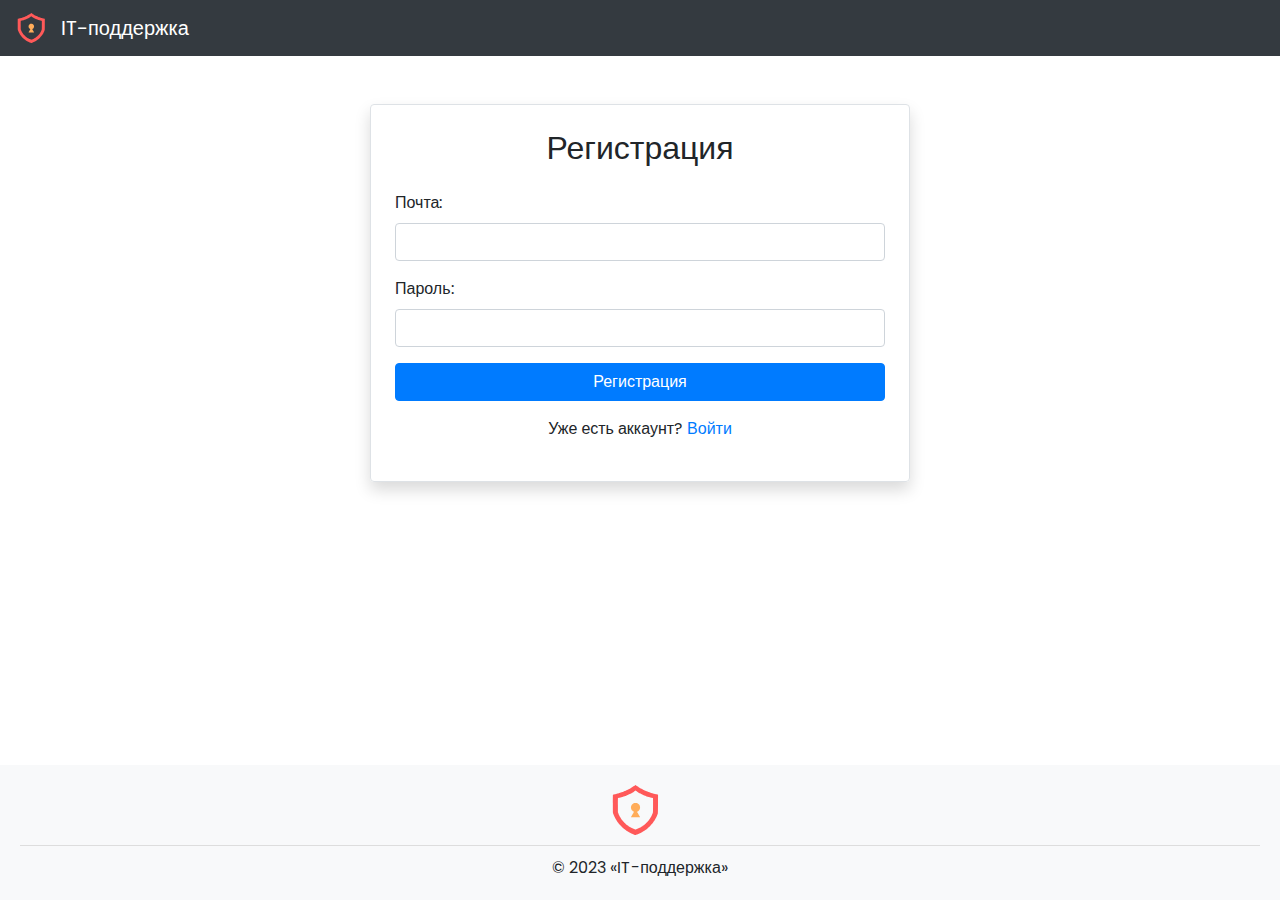
<file: registration.html>
<!DOCTYPE html>
<html lang="en">

<head>
    <meta charset="UTF-8">
    <meta name="viewport" content="width=device-width, initial-scale=1, shrink-to-fit=no">
    <link rel="icon" href="images/itlogo.ico" type="image/x-icon">
    <title>Регистрация на сайте</title>
    <!-- Подключаем Bootstrap CSS -->
    <link rel="stylesheet" href="https://stackpath.bootstrapcdn.com/bootstrap/4.5.2/css/bootstrap.min.css">
    <link href="https://fonts.googleapis.com/css2?family=Poppins:wght@300;400;500;600;700&display=swap" rel="stylesheet">

    <style>
        body {
            font-family: 'Poppins', sans-serif;
            margin-bottom: 60px;
        }

        #sidebar,
        #content {
            padding: 20px;
        }

        #sidebar {
            z-index: 0;
            /* Уменьшаем z-index для бокового меню */
        }

        #content {
            padding: 20px;
            margin-bottom: -60px;
        }


        #content {
            margin-bottom: -60px;
        }

        #sidebar {
            background-color: #343a40;
            color: #fff;
            height: 100vh;
            z-index: 1;
        }

        #sidebar a {
            color: #fff;
            text-decoration: none;
        }

        .tile-container {
            display: flex;
            justify-content: space-between;
            margin-bottom: 20px;
        }

        .tile {
            flex: 1;
            border: 1px solid #ddd;
            padding: 20px;
            margin-right: 10px;
            border-radius: 10px;
            transition: background-color 0.3s ease-in-out;
        }

        .tile:hover {
            background-color: #f8f9fa;
        }

        .tile h2 {
            margin-bottom: 10px;
        }

        .tile form {
            display: flex;
            flex-direction: column;
        }

        .tile .form-group {
            margin-bottom: 15px;
        }

        .tile .btn-primary {
            width: 100%;
        }

        #navbarNav {
            display: flex;
            align-items: center;
        }

        .navbar-brand img {
            margin-right: 10px;
        }

        #quickActionBtn {
            margin-left: 20px;
        }

        .quick-action-modal {
            margin-top: 60px;
        }

        .quick-action-modal .modal-dialog {
            width: 250px;
        }

        .quick-action-modal .modal-content {
            padding: 15px;
        }

        footer {
            text-align: center;
            padding: 20px;
            background-color: #f8f9fa;
            position: fixed;
            bottom: 0;
            width: 100%;
            z-index: 1;
        }

        .footer-logo img {
            width: 30px;
            height: 30px;
            margin-right: 10px;
        }

        .footer-text {
            margin-bottom: 0;
        }

        .social-logo img {
            width: 30px;
            height: 30px;
            margin-right: 10px;
        }

        .footer-logo-big img {
            width: 50px;
            height: 50px;
            margin-right: 10px;
        }

        .footer-separator {
            border-top: 1px solid #ddd;
            margin: 10px 0;
        }
    </style>

</head>

<body>
    <nav class="navbar navbar-expand-lg navbar-dark bg-dark">
        <a class="navbar-brand" href="#">
            <img src="images/itlogo.svg" width="30" height="30" class="d-inline-block align-top" alt="Logo">
            IT-поддержка
        </a>
    </nav>

    <div class="container mt-5">
        <div class="row justify-content-center">
            <div class="col-md-6">
                <div class="border rounded p-4 shadow">
                    <form id="registrationForm" method="post">
                        <h2 class="text-center mb-4">Регистрация</h2>
                        <div class="form-group">
                            <label for="login">Почта:</label>
                            <input type="text" class="form-control" id="login" name="email" required>
                        </div>
                        <div class="form-group">
                            <label for="password">Пароль:</label>
                            <input type="password" class="form-control" id="password" name="password" required>
                        </div>
                        <button type="submit" class="btn btn-primary btn-block">Регистрация</button>
                        <p class="mt-3 text-center">Уже есть аккаунт? <a href="login.html">Войти</a></p>
                    </form>
                </div>
            </div>
        </div>
    </div>

    <footer>
        <div class="footer-logo-big">
            <img src="images/itlogo.svg" alt="IT-поддержка">
        </div>
        <hr class="footer-separator">   
        <p class="footer-text">© 2023 «IT-поддержка»</p>
    </footer>

    <script src="https://code.jquery.com/jquery-3.5.1.min.js"></script>
    <script>
        jQuery(function($) {
    $('#registrationForm').submit(function(e) {
        e.preventDefault();
        var formData = $(this).serialize();
        $.ajax({
            type: 'POST',
            url: 'http://localhost:3000/auth/register',
            data: formData,
            success: function(response) {
                console.log(response);
                if (typeof response === 'object') {
                    // Очистка полей ввода
                    $('#login').val('');
                    $('#password').val('');
                    // Показ алерта
                    alert("Пользователь успешно зарегистрирован!");
                    // Перенаправление на страницу входа
                    window.location.href = 'login.html';
                } else {
                    alert(response);
                }
            },
            error: function(xhr, status, error) {
                console.error(xhr.responseText);
                alert('Ошибка регистрации. Попробуйте еще раз.');
            }
        });
    });
});
    </script>
    

    <script src="https://cdn.jsdelivr.net/npm/@popperjs/core@2.9.3/dist/umd/popper.min.js"></script>
    <script src="https://stackpath.bootstrapcdn.com/bootstrap/4.5.2/js/bootstrap.min.js"></script>

</body>

</html>
</file>
